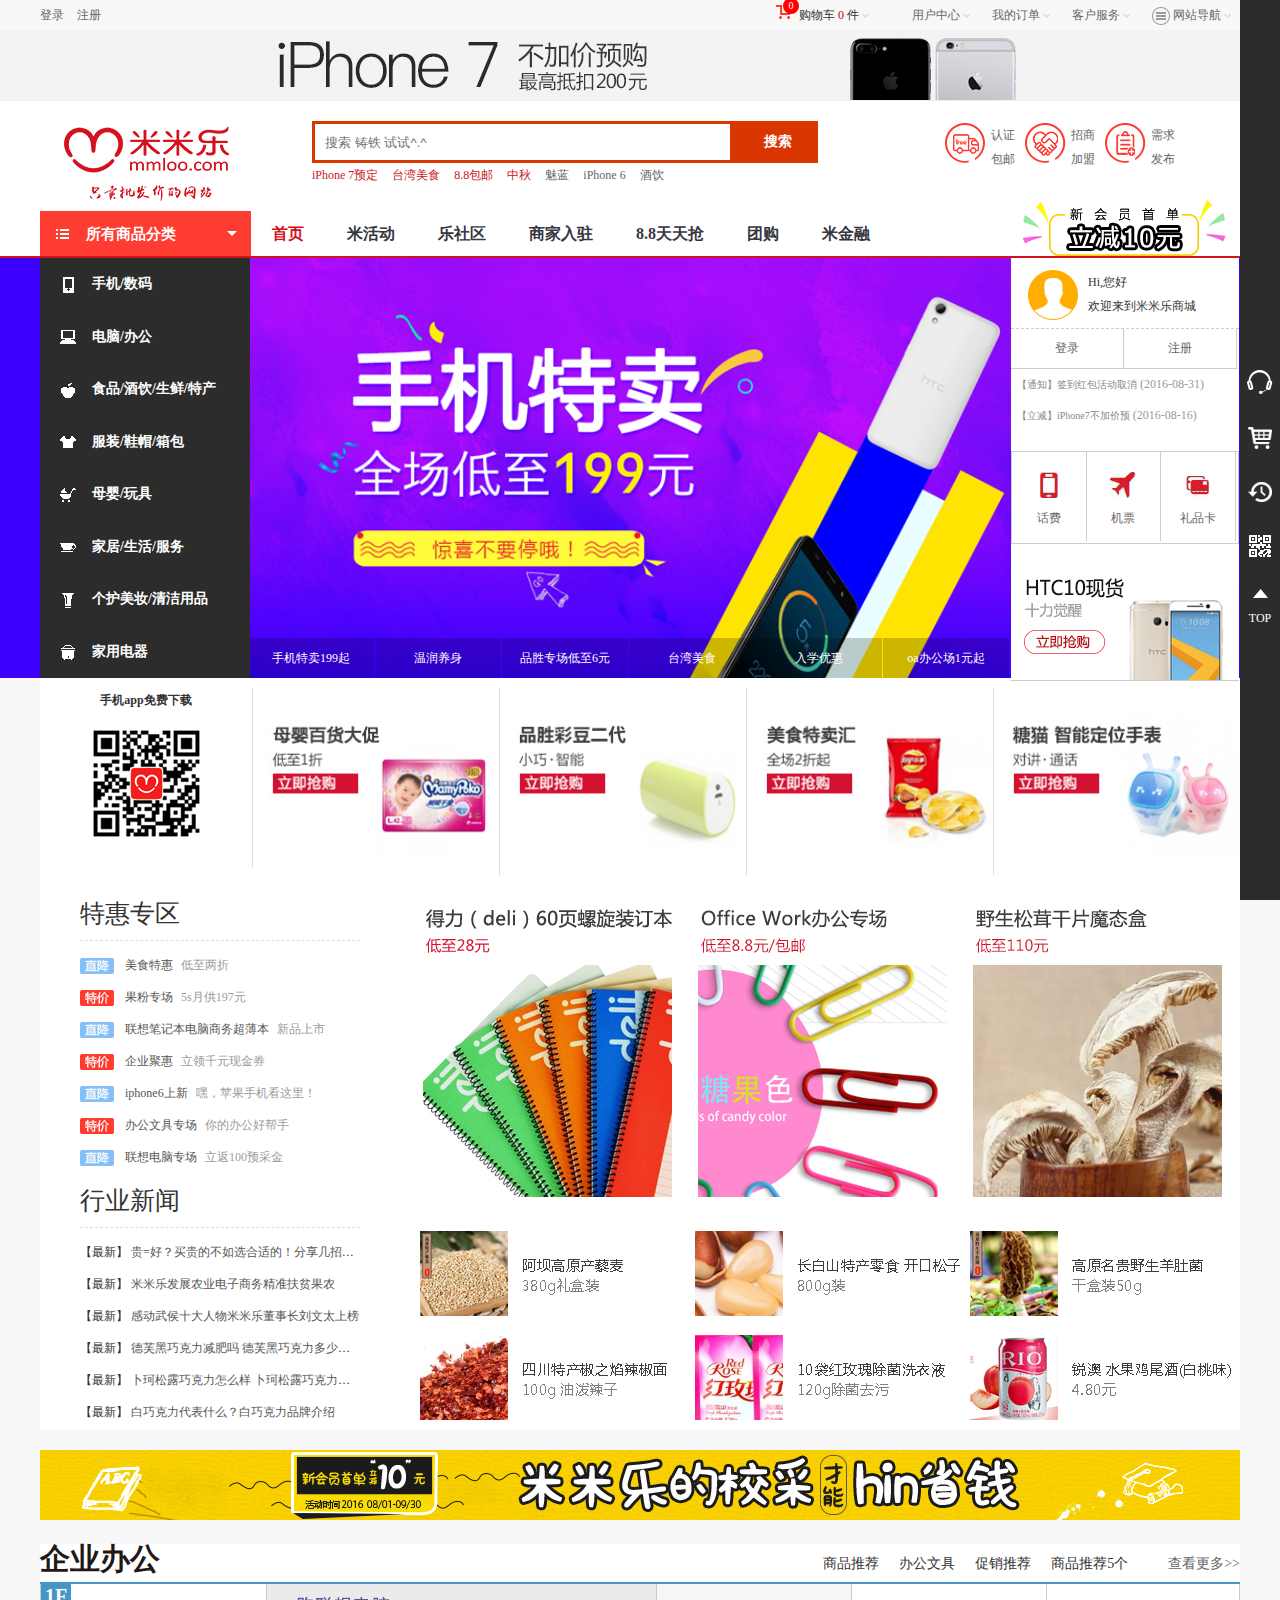
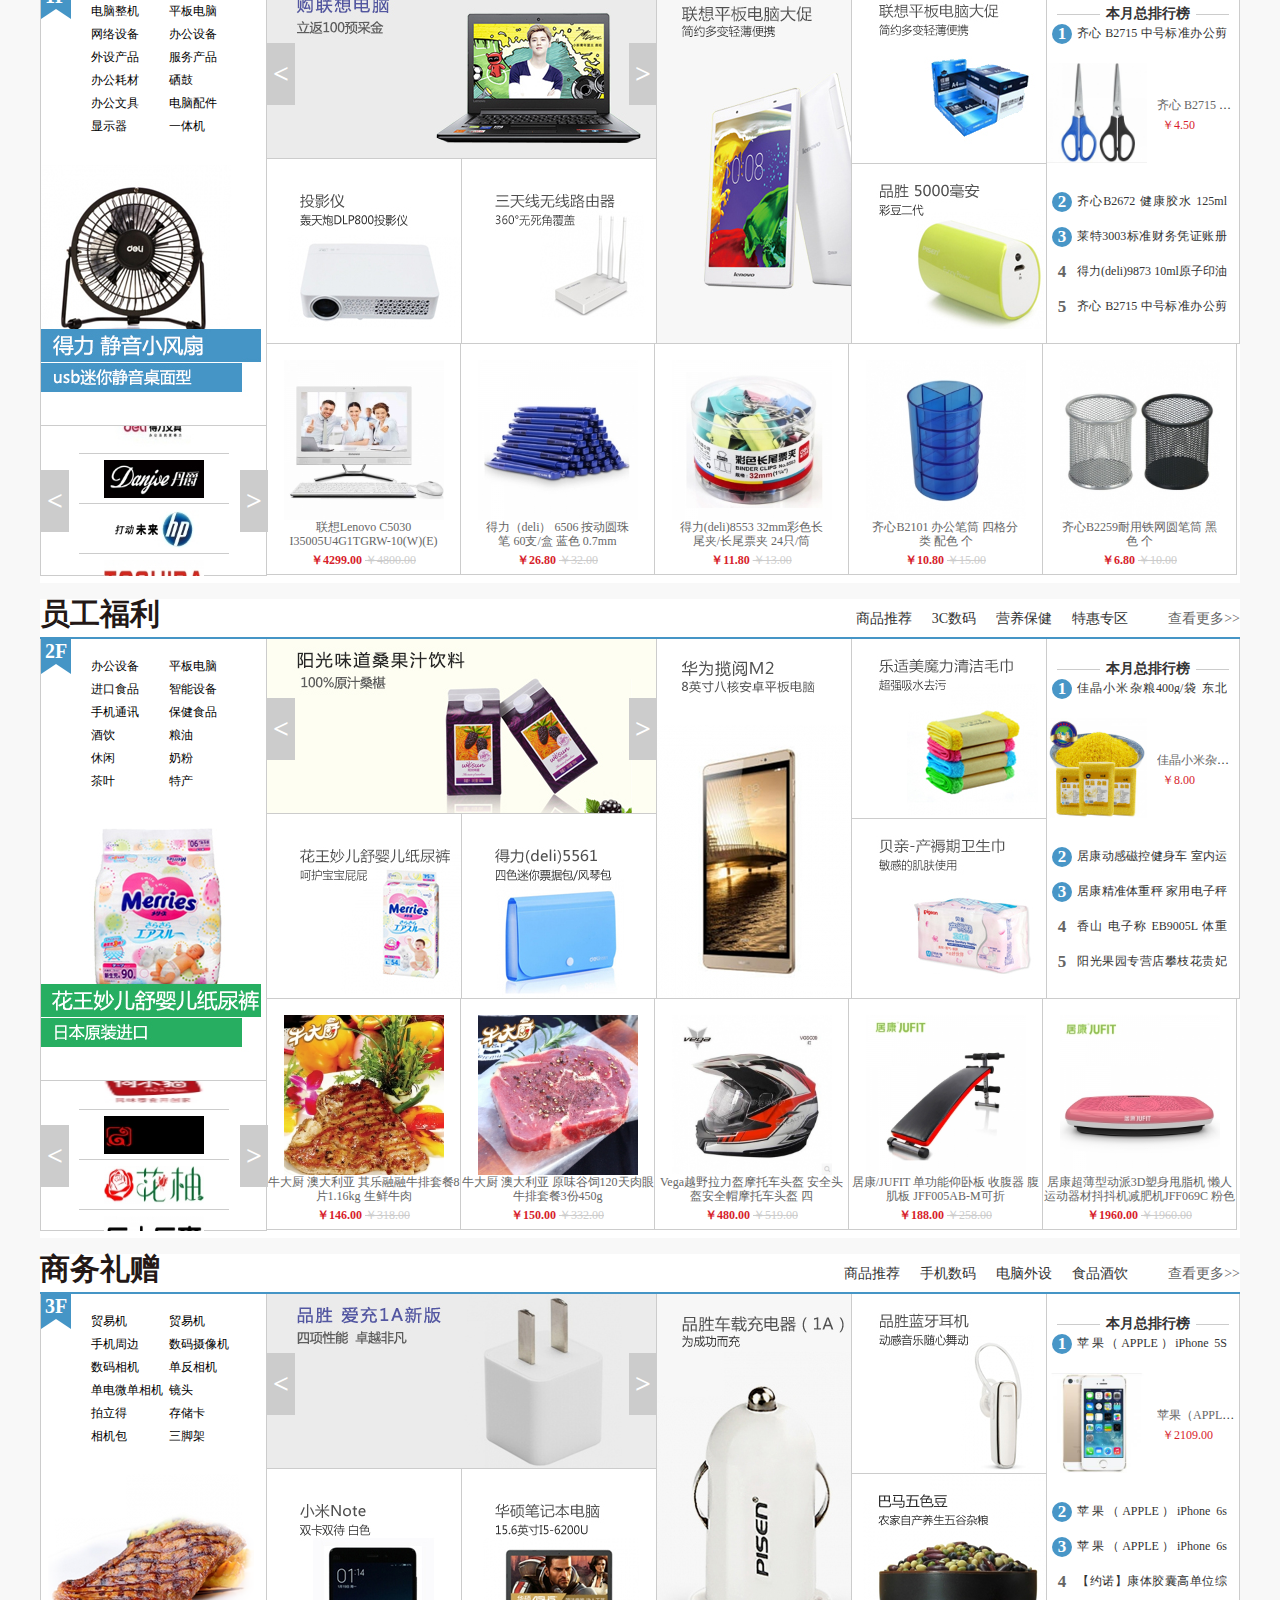
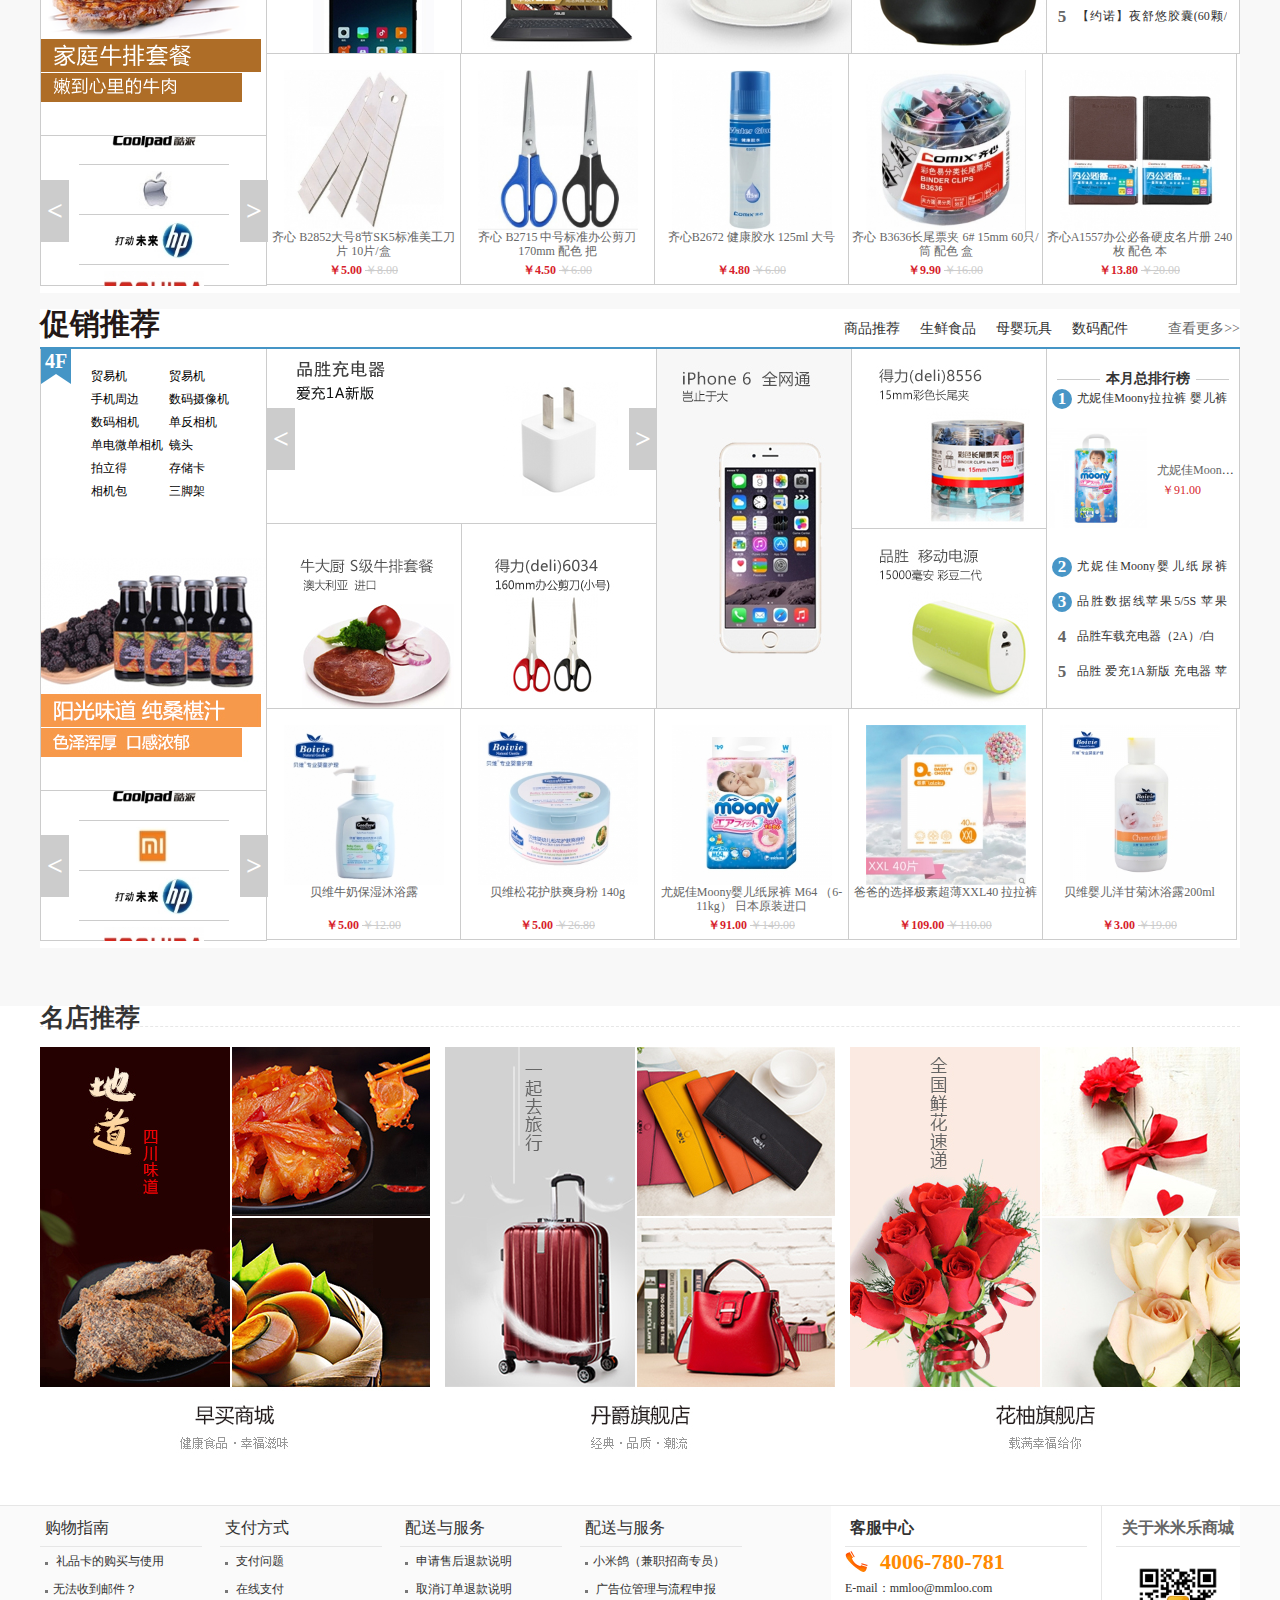
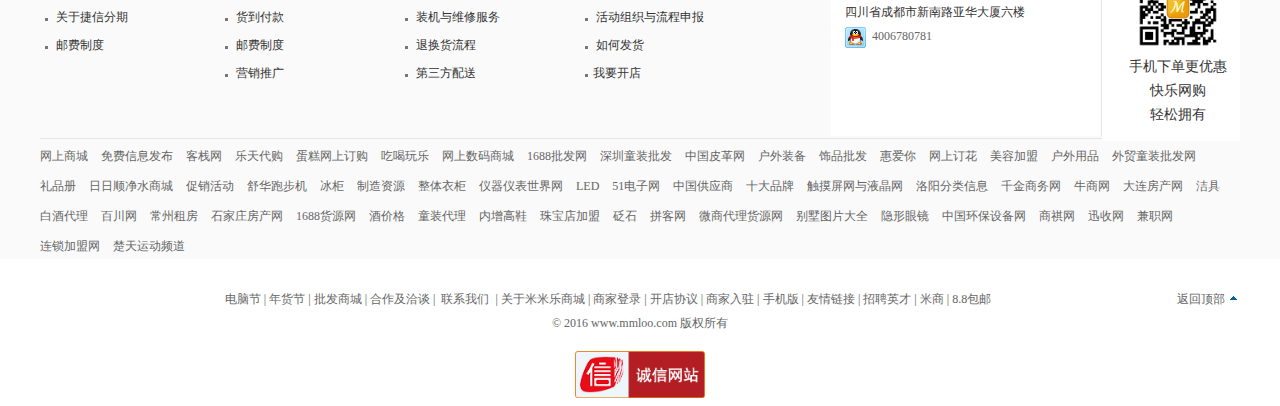
<file: index.html>
<!DOCTYPE html>
<html lang="en">
<head>
	<meta charset="UTF-8">
	<title>MMLOO【米米乐】企业采购批发平台，知名B2B电子商务平台网站！</title>
	<link rel="stylesheet" type="text/css" href="css/reset.css">
	<link rel="stylesheet" href="css/com.css">
	<link rel="stylesheet" type="text/css" href="css/style.css">
	<script src="js/jquery-1.11.3.js"></script>
	<script src="js/jquery.cookie.js"></script>
	<script src="js/index.js"></script>
</head>
<body>
<!-- 网页顶部 -->
  <!-- 顶部导航 -->
	<div id="topWrapper">
		<div class="top clear">
			<div class="top_l">
				<a href="html/login.html">登录</a>
				<a href="html/register.html">注册</a>
			</div>		
			<div class="top_r_menu">
				<div class="user_menu">
					<dl class="my-cart">
						<div class="addcart-num">0</div>
						<dt class="incar_text">
							<span class="ico"></span>购物车 <em class="sl">0</em> 件
							<i class="arrow"></i>
						</dt>
						<dd class="sc_cart" style="z-index:4; background:#fff;">
							<div class="subtitle">
								<h4>最新加入的商品</h4>
							</div>
							<div class="incart_box">
								<img src="images/loading.gif" alt="">
							</div>
							<div class="checkout">
								<span>共 <i>0</i> 种商品 共：￥<b class="pay"></b></span><br />
								<a href="html/gouwuche.html" class="btn_car">结算购物车的商品</a>
							</div>
						</dd>
					</dl>  	<!-- end my-cart -->			
				</div>  	<!-- end user_munu -->
				<div class="other_menu clear">
					<dl>
						<dt>
							<a href="#">用户中心</a>
							<i></i>
						</dt>
						<dd>
							<ul>
								<li><a href="#">商品收藏</a></li>
								<li><a href="#">店铺收藏</a></li>
								<li><a href="">收藏米米乐</a></li>
							</ul>
						</dd>
					</dl>		<!--end 用户中心 -->
					<dl>
						<dt>
							<a href="#">我的订单</a>
							<i></i>
						</dt>
						<dd>
							<ul>
								<li><a href="#">代付款订单</a></li>
								<li><a href="#">待确认收货</a></li>
								<li><a href="">待评价交易</a></li>
							</ul>
						</dd>
					</dl>		<!--end 我的订单 -->
					<dl>
						<dt>
							<a href="#">客户服务</a>
							<i></i>
						</dt>
						<dd>
							<ul>
								<li><a href="#">帮助中心</a></li>
								<li><a href="#">售后服务</a></li>
								<li><a href="">客服中心</a></li>
								<li><a href="#">在线客服</a></li>
								<li><a href="">QQ客服</a></li>
							</ul>
						</dd>
					</dl>		<!--end 客户服务 -->
					<dl style="width:100px;">
						<dt>
							<b class="incon_nav_top"></b>
							<a href="#">网站导航</a>
							<i></i>
						</dt>
						<dd>
							<ul>
								<li><a href="#">导航频道</a></li>
							</ul>
						</dd>
					</dl>		<!--end 网站导航 -->
				</div>		<!-- end other_menu -->			
			</div>	<!-- end top_r_menu -->
		</div>	<!-- end top -->
  <!-- 顶部广告 -->
		<div class="header_ad">
			<a href="#" tile=" " alt=" "></a>
		</div>		
	</div> <!--  end topWrapper -->
<!-- 网页头部 -->
	<div id="header">
		<div class="logo">
			<a href="#" title="米米乐" alt="米米乐">米米乐</a>
		</div>
		<div class="header_search">
			<form action="" class="clear">
				<input type="text" name="keyword" id="keyword" placeholder="搜索 铸铁 试试^.^">
				<input type="submit" value="搜索" class="input_submit">
			</form>
			<div class="keyword">
				<ul>
					<li><a style="color:#c81623;" href="#">iPhone 7预定</a></li>
					<li><a style="color:#c81623;" href="#">台湾美食</a></li>
					<li><a style="color:#c81623;" href="#">8.8包邮</a></li>
					<li><a style="color:#c81623;" href="#">中秋</a></li>
					<li><a href="#">魅蓝</a></li>
					<li><a href="#">iPhone 6</a></li>
					<li><a href="#">酒饮</a></li>				      
				</ul>
			</div>	<!-- end keyword -->
		</div>	<!-- end header_search -->
		<div class="header_user">
			<ul>
				<li><a class="postage" href="#"><i></i>认证包邮</a></li>
				<li><a class="jionIn" href="#"><i></i>招商加盟</a></li>
				<li><a class="need" href="#"><i></i>需求发布</a></li>
			</ul>
		</div>	<!-- end header_user -->
	</div>		<!-- end header -->
<!-- 侧边栏 -->
	<div id="sideBarWrapper">
		<div class="sideBar">
			<ul class="service">
				<li><span><img src="images/right_sevice.png" alt=""></span><a class="custome" href="#">联系客服</a></li>
				<li><span><a href="html/gouwuche.html"><img src="images/right_cart.png" alt=""></a></span></li>
				<li><span><img src="images/right_history.png" alt=""></span></li>
				<li><span><img src="images/right_erweima.png" alt=""></span>
				<div class="QR-Code"><img src="images/right_zhankai_erweima.png" alt=""></div></li>
			</ul>
			<div class="sideBar_gototop">
				<span><img src="images/right_top.png" alt=""><br/>TOP
				<a href="#header" class="gototop">返回顶部</a>
				</span>
				
			</div>
		</div>
	</div>
	<div id="navWrapper">
		<div class="nav">
			<div class="all-category">
				<div class="title">
					<h3>
						<a href="#"><em></em>所有商品分类</a>
						<i></i>
					</h3>	
				</div> <!-- end title -->
				<div class="category">
					<ul class="menu">
						<li><b class="icon1"></b><a href="html/shangpinxiangqing.html">手机/数码</a></li>
						<li><b class="icon2"></b><a href="#">电脑/办公</a></li>
						<li><b class="icon3"></b><a href="#">食品/酒饮/生鲜/特产</a></li>
						<li><b class="icon4"></b><a href="#">服装/鞋帽/箱包</a></li>
						<li><b class="icon5"></b><a href="#">母婴/玩具</a></li>
						<li><b class="icon6"></b><a href="#">家居/生活/服务</a></li>
						<li><b class="icon7"></b><a href="#">个护美妆/清洁用品</a></li>
						<li><b class="icon8"></b><a href="#">家用电器</a></li>
					</ul>	<!-- end menu -->
					<div class="cont">
						<div class="c1_title">
							<span></span>
							<h3><a href="html/shangpinxiangqing.html">手机数码</a></h3>
						</div>
						<dl class="clear">
							<dt>
							<a href="#">手机通讯</a>
							<span clas="gt">&gt;</span>
							</dt>
							<dd>
								<a href="#">iphone</a>
								<a href="#">三星</a>
								<a href="#">小米</a>
								<a href="#">魅族</a>
								<a href="#">华为</a>
								<a href="#">诺基亚</a>
								<a href="#">联想</a>
								<a href="#">HTC</a>
								<a href="#">中兴</a>
								<a href="#">索尼</a>
								<a href="#">乐视</a>
								<a href="#">其他</a>
								<a href="#">微软</a>
								<a href="#">儿童手表</a>
							</dd>
						</dl>
						<dl class="clear">
							<dt>
							<a href="#">手机配件</a>
							<span clas="gt">&gt;</span>
							</dt>
							<dd>
								<a href="#">贴膜</a>
								<a href="#">手机保护壳</a>
								<a href="#">电池</a>
								<a href="#">手机耳机</a>
								<a href="#">充电器/数据线</a>
								<a href="#">手机存储卡</a>
								<a href="#">移动电源</a>
								<a href="#">配件</a>
							</dd>
						</dl>
						<dl class="clear">
							<dt>
							<a href="#">摄影摄像</a>
							<span clas="gt">&gt;</span>
							</dt>
							<dd>
								<a href="#">单反相机</a>
							</dd>
						</dl>
						<dl class="clear">
							<dt>
							<a href="#">数码配件</a>
							<span clas="gt">&gt;</span>
							</dt>
							<dd>
								<a href="#"> 闪光灯</a>
							</dd>
						</dl>
						<dl class="clear">
							<dt>
							<a href="#">服务产品</a>
							<span clas="gt">&gt;</span>
							</dt>
							<dd>
								<a href="#">服务产品</a>
							</dd>
						</dl>
						<dl class="clear">
							<dt>
							<a href="#">智能设备</a>
							<span clas="gt">&gt;</span>
							</dt>
							<dd>
								<a href="#">健康监测</a>
								<a href="#"> 智能手表</a>
							</dd>
						</dl>
					</div> <!-- end cont1 -->
					<div class="cont">
						<div class="c1_title">
							<span></span>
							<h3><a href="#">电脑办公</a></h3>
						</div>
						<dl class="clear">
							<dt>
							<a href="#">电脑整机</a>
							<span clas="gt">&gt;</span>
							</dt>
							<dd>
								<a href="#">电脑配件</a>
								<a href="#">服务器/工作站</a>
								<a href="#">显示器</a>
								<a href="#">一体机</a>
								<a href="#">台式机</a>
								<a href="#">笔记本</a>			
							</dd>
						</dl>
						<dl class="clear">
							<dt>
							<a href="#">平板电脑</a>
							<span clas="gt">&gt;</span>
							</dt>
							<dd> 
								<a href="#">IPAD</a>
								<a href="#">surface </a>
								<a href="#">国产平板</a>
							</dd>
						</dl>
						<dl class="clear">
							<dt>						
							<a href="#">网络设备</a>
							<span clas="gt">&gt;</span>
							</dt>
							<dd>
								<a href="#">3G上网</a>
								<a href="#">路由器</a>
								<a href="#">移动支付</a>
							</dd>
						</dl>
				      
						<dl class="clear">
							<dt>
							<a href="#">办公设备</a>
							<span clas="gt">&gt;</span>
							</dt>
							<dd>
								<a href="#">刷卡机</a>
								<a href="#">打印机</a>
								<a href="#">多功能一体机</a>
								<a href="#">投影仪</a>
							</dd>
						</dl>
						<dl class="clear">
							<dt>
							<a href="#">外设产品</a>
							<span clas="gt">&gt;</span>
							</dt>
							<dd>
								<a href="#">移动硬盘</a>
								<a href="#">U盘</a>
								<a href="#">电脑包</a>
							</dd>
						</dl>
						<dl class="clear">
							<dt>
							<a href="#">服务产品</a>
							<span clas="gt">&gt;</span>
							</dt>
							<dd>
								<a href="#">上门服务</a>
								<a href="#">远程服务</a>
								<a href="#">电脑软件</a>
							</dd>
						<dl class="clear">
							<dt>
							<a href="#">办公耗材</a>
							<span clas="gt">&gt;</span>
							</dt>
							<dd>
								<a href="#">硒鼓</a>
								<a href="#">办公文具</a>
							</dd>
						</dl>
						</dl>
					</div>	<!-- end cont2 -->
					<div class="cont" style="top:43px;">
						<div class="c1_title">
							<span></span>
							<h3><a href="#">食品酒饮</a></h3>
						</div>
						<dl class="clear">
							<dt>
							<a href="#">进口食品</a>
							<span clas="gt">&gt;</span>
							</dt>
							<dd>
								<a href="#">进口酒</a>
								<a href="#">进口乳制品</a>
								<a href="#">进口粮油</a>
								<a href="#">进口调料一体机</a>
								<a href="#">进口冲调</a>		
							</dd>
						</dl>
						<dl class="clear">
							<dt>
							<a href="#">酒饮</a>
							<span clas="gt">&gt;</span>
							</dt>
							<dd> 
								<a href="#">白酒</a>
								<a href="#">红酒</a>
								<a href="#">矿泉水</a>
								<a href="#">功能饮料</a>
								<a href="#">果酒</a>
							</dd>
						</dl>
						<dl class="clear">
							<dt>						
							<a href="#">粮油</a>
							<span clas="gt">&gt;</span>
							</dt>
							<dd>
								<a href="#">米面粗粮</a>
								<a href="#">罐头榨菜</a>
								<a href="#">调味</a>
								<a href="#">油</a>
								<a href="#">有机绿色</a>
								<a href="#">方便食品</a>
							</dd>
						</dl>
						<dl class="clear">
							<dt>
							<a href="#">休闲</a>
							<span clas="gt">&gt;</span>
							</dt>
							<dd>
								<a href="#">膨化</a>
								<a href="#">冲调</a>
								<a href="#">糖果</a>
								<a href="#">坚果</a>
								<a href="#">蜜饯</a>
								<a href="#">肉脯</a>
								<a href="#">零食</a>
							</dd>
						</dl>
						<dl class="clear">
							<dt>
							<a href="#">茶叶</a>
							<span clas="gt">&gt;</span>
							</dt>
							<dd>
								<a href="#">绿茶</a>
								<a href="#">花草茶</a>
								<a href="#">花果茶</a>
								<a href="#">铁观音</a>
								<a href="#">乌龙</a>
								<a href="#">普洱 </a>
								<a href="#">其他茶</a>
								<a href="#">红茶</a>
							</dd>
						</dl>
						<dl class="clear">
							<dt>
							<a href="#">特产</a>
							<span clas="gt">&gt;</span>
							</dt>
							<dd>
								<a href="#">熟食特产</a>
								<a href="#">干货特产</a>
								<a href="#">腌腊特产</a>
							</dd>
						</dl>		
						<dl class="clear">
							<dt>
							<a href="#">保健食品</a>
							<span clas="gt">&gt;</span>
							</dt>
							<dd>
								<a href="#">保健品</a>
							</dd>
						</dl>
					</div>	<!-- end cont3 -->
					<div class="cont" style="top:43px;">
						<div class="c1_title">
							<span></span>
							<h3><a href="#">服装鞋帽</a></h3>
						</div>
						<dl class="clear">
							<dt>
							<a href="#">眼镜</a>
							<span clas="gt">&gt;</span>
							</dt>
							<dd>
								<a href="#">太阳镜</a>
								<a href="#">反辐射眼镜</a>	
							</dd>
						</dl>
						<dl class="clear">
							<dt>
							<a href="#">箱包</a>
							<span clas="gt">&gt;</span>
							</dt>
							<dd> 
								<a href="#">女包</a>
								<a href="#">男包</a>
								<a href="#">行李箱</a>
								<a href="#">背包</a>
							</dd>
						</dl>
						<dl class="clear">
							<dt>						
							<a href="#">童装</a>
							<span clas="gt">&gt;</span>
							</dt>
							<dd>
								<a href="#">儿童上装</a>
							</dd>
						</dl>
						<dl class="clear">
							<dt>
							<a href="#">男鞋</a>
							<span clas="gt">&gt;</span>
							</dt>
							<dd>
								<a href="#">男士单鞋</a>
							</dd>
						</dl>
						<dl class="clear">
							<dt>
							<a href="#">女鞋</a>
							<span clas="gt">&gt;</span>
							</dt>
							<dd>
								<a href="#">女士休闲鞋</a>
								<a href="#">女士靴子</a>
								<a href="#">女士单鞋</a>
							</dd>
						</dl>
						<dl class="clear">
							<dt>
							<a href="#">女装</a>
							<span clas="gt">&gt;</span>
							</dt>
							<dd>
								<a href="#">女士上衣</a>
								<a href="#">女士外衣</a>
								<a href="#">女士套装</a>
								<a href="#">女袜</a>
								<a href="#">女士裙装</a>
							</dd>
						</dl>		
						<dl class="clear">
							<dt>
							<a href="#">男装</a>
							<span clas="gt">&gt;</span>
							</dt>
							<dd>
								<a href="#">男袜</a>
								<a href="#">男士上衣</a>
								<a href="#">男士裤装</a>
							</dd>
						</dl>
					</div> <!-- end cont4 -->
					<div class="cont" style="top:262px;">
						<div class="c1_title">
							<span></span>
							<h3><a href="#">母婴玩具</a></h3>
						</div>
						<dl class="clear">
							<dt>
							<a href="#">奶粉</a>
							<span clas="gt">&gt;</span>
							</dt>
							<dd>
								<a href="#">婴儿奶粉</a>
							</dd>
						</dl>
						<dl class="clear">
							<dt>
							<a href="#">尿裤湿巾</a>
							<span clas="gt">&gt;</span>
							</dt>
							<dd> 
								<a href="#">婴儿尿裤</a>
								<a href="#">成人尿裤 </a>
								<a href="#">湿巾</a>
							</dd>
						</dl>
						<dl class="clear">
							<dt>						
							<a href="#">洗护用品</a>
							<span clas="gt">&gt;</span>
							</dt>
							<dd>
								<a href="#">宝宝护肤</a>
								<a href="#">宝宝洗浴</a>
								<a href="#">洗衣液</a>
								<a href="#">肥皂</a>
								<a href="#">日常护理</a>
							</dd>
						</dl>
						<dl class="clear">
							<dt>
							<a href="#">喂养用品</a>
							<span clas="gt">&gt;</span>
							</dt>
							<dd>
								<a href="#">奶瓶奶嘴</a>
								<a href="#">吸奶器</a>
								<a href="#">牙胶安抚</a>
								<a href="#">暖奶消毒</a>
								<a href="#">水壶水杯</a>
							</dd>
						</dl>
						<dl class="clear">
							<dt>
							<a href="#">玩具乐器</a>
							<span clas="gt">&gt;</span>
							</dt>
							<dd>
								<a href="#">芭比娃娃类玩具</a>
								<a href="#">DIY玩具</a>
							</dd>
						</dl>
						<dl class="clear">
							<dt>
							<a href="#">寝具服饰</a>
							<span clas="gt">&gt;</span>
							</dt>
							<dd>
								<a href="#">婴儿鞋帽袜</a>
								<a href="#">家居床品</a>
						</dl>		
						<dl class="clear">
							<dt>
							<a href="#">妈妈专区</a>
							<span clas="gt">&gt;</span>
							</dt>
							<dd>
								<a href="#">妈咪包 </a>
								<a href="#">背婴带</a>
								<a href="#">待产新生</a>
								<a href="#">防辐射服</a>
							</dd>
						</dl>
					</div>	<!-- end cont5 -->
					<div class="cont" style="top:136px;">
						<div class="c1_title">
							<span></span>
							<h3><a href="#">家居生活</a></h3>
						</div>
						<dl class="clear">
							<dt>
							<a href="#">生活服务</a>
							<span clas="gt">&gt;</span>
							</dt>
							<dd>
								<a href="#">餐饮</a>
								<a href="#">婚纱摄影</a>
								<a href="#">儿童摄影</a>
								<a href="#">驾校</a>
								<a href="#">鲜花</a>
								<a href="#">家政</a>
								<a href="#">空气净化</a>
								<a href="#">写真</a>
							</dd>
						</dl>
						<dl class="clear">
							<dt>
							<a href="#">家纺</a>
							<span clas="gt">&gt;</span>
							</dt>
							<dd> 
								<a href="#">被子</a>
							</dd>
						</dl>
						<dl class="clear">
							<dt>						
							<a href="#">家居</a>
							<span clas="gt">&gt;</span>
							</dt>
							<dd>
								<a href="#">卧室家具</a>
								<a href="#">客厅家具</a>
								<a href="#">书房家具</a>
								<a href="#">商用办公</a>
								<a href="#">储物家具</a>
								<a href="#">餐厅家具</a>
							</dd>
						</dl>
						<dl class="clear">
							<dt>
							<a href="#">灯具</a>
							<span clas="gt">&gt;</span>
							</dt>
							<dd>
								<a href="#">台灯</a>
								<a href="#">LED灯</a>
						</dl>
						<dl class="clear">
							<dt>
							<a href="#">家装建材</a>
							<span clas="gt">&gt;</span>
							</dt>
							<dd>
								<a href="#"> 灯饰照明</a>
								<a href="#">五金家电</a>
								<a href="#">墙地面材料</a>
							</dd>
						</dl>
					</div>	<!-- end cont6 -->
					<div class="cont" style="top:180px;">
						<div class="c1_title">
							<span></span>
							<h3><a href="#">个护美妆</a></h3>
						</div>
						<dl class="clear">
							<dt>
							<a href="#">魅力彩妆</a>
							<span clas="gt">&gt;</span>
							</dt>
							<dd>
								<a href="#">底妆</a>
								<a href="#">眼部</a>
								<a href="#">唇部</a>
							</dd>
						</dl>
						<dl class="clear">
							<dt>
							<a href="#">洗发护发</a>
							<span clas="gt">&gt;</span>
							</dt>
							<dd> 
								<a href="#">洗发</a>
								<a href="#">护发</a>
								<a href="#">染发</a>
								<a href="#">造型</a>
								<a href="#">套装</a>
							</dd>
						</dl>
						<dl class="clear">
							<dt>						
							<a href="#">香水SPA</a>
							<span clas="gt">&gt;</span>
							</dt>
							<dd>
								<a href="#">香薰精油</a>
								<a href="#">身体护肤</a>
								<a href="#">沐浴 </a>
								<a href="#">润肤 </a>
								<a href="#">手足</a>
							</dd>
						</dl>
						<dl class="clear">
							<dt>
							<a href="#">灯具</a>
							<span clas="gt">&gt;</span>
							</dt>
							<dd>
								<a href="#">台灯</a>
								<a href="#">LED灯</a>
						</dl>
						<dl class="clear">
							<dt>
							<a href="#">口腔护理</a>
							<span clas="gt">&gt;</span>
							</dt>
							<dd>
								<a href="#"> 牙膏/牙粉</a>
								<a href="#">牙刷/牙线</a>
							</dd>
						</dl>
						<dl class="clear">
							<dt>
							<a href="#">女性护理</a>
							<span clas="gt">&gt;</span>
							</dt>
							<dd>
								<a href="#">卫生巾</a>
								<a href="#">私密护理线</a>
							</dd>
						</dl>
						<dl class="clear">
							<dt>
							<a href="#">面部护肤</a>
							<span clas="gt">&gt;</span>
							</dt>
							<dd>
								<a href="#">清洁</a>
								<a href="#">护肤</a>
								<a href="#">面膜</a>
							</dd>
						</dl><
					</div>	<!-- end cont7-->
					<div class="cont" style="top:226px;">
						<div class="c1_title">
							<span></span>
							<h3><a href="#">家用电器</a></h3>
						</div>
						<dl class="clear">
							<dt>
							<a href="#">大家电</a>
							<span clas="gt">&gt;</span>
							</dt>
							<dd>
								<a href="#">冰箱</a>
								<a href="#">洗衣机</a>
							</dd>
						</dl>
						<dl class="clear">
							<dt>
							<a href="#">生活电器</a>
							<span clas="gt">&gt;</span>
							</dt>
							<dd> 
								<a href="#">挂烫机/熨斗</a>
								<a href="#">吸尘器</a>
								<a href="#">加湿器</a>
								<a href="#">净水设备</a>
								<a href="#">剃须刀</a>
								<a href="#">口腔护理</a>
								<a href="#">电吹风</a>
								<a href="#">健康秤 </a>
								<a href="#">其他生活电器</a>
								<a href="#">灯具</a>
							</dd>
						</dl>
						<dl class="clear">
							<dt>						
							<a href="#">香水SPA</a>
							<span clas="gt">&gt;</span>
							</dt>
							<dd>
								<a href="#">厨房电器</a>
								<a href="#">电压力锅</a>
								<a href="#">电饭煲</a>
								<a href="#">电水壶</a>
								<a href="#">料理/榨汁机</a>
								<a href="#">酸奶机</a>
								<a href="#">电炖锅</a>
								<a href="#">他厨房电器</a>
							</dd>
						</dl>
						<dl class="clear">
							<dt>
							<a href="#">小家电</a>
							<span clas="gt">&gt;</span>
							</dt>
							<dd>
								<a href="#"> 电吹风</a>
						</dl>
					</div>	<!-- end cont8-->
				</div>	<!-- end category -->
			</div>	<!-- end all-category -->
			<ul class="nav_menu">
				<li><a href="#" class="current">首页</a></li>
				<li><a href="#">米活动</a></li>
				<li><a href="#">乐社区</a></li>
				<li><a href="#">商家入驻</a></li>
				<li><a href="html/shangpingliebiao_8.8baoyou.html">8.8天天抢</a></li>
				<li><a href="#">团购</a></li>
				<li><a href="#">米金融</a></li>
			</ul>	<!-- end nav_menu -->
		</div>	<!-- end nav -->
	</div>	<!-- end navWrapper -->
<!-- 轮播图 -->
  <!-- 首页轮播 -->
	<div id="bannerWrapper">
		<div class="banner">
			<ul class="banner_img">
				<li style="background:rgb(60, 1, 253); display:block;"><a href="#"><img src="images/web-101-101-1.png" alt=""></a></li>
				<li style="background:rgb(126, 202, 247);"><a href="#"><img src="images/web-101-101-2.jpg" alt=""></a></li>
				<li style="background:rgb(56, 133, 255);"><a href="#"><img src="images/web-101-101-3.jpg" alt=""></a></li>
				<li style="background:rgb(39, 40, 42);"><a href="#"><img src="images/web-101-101-4.jpg" alt=""></a></li>
				<li style="background:rgb(251, 210, 1);"><a href="#"><img src="images/web-101-101-5.jpg" alt=""></a></li>
				<li style="background:rgb(67, 168, 173);"><a href="#"><img src="images/web-101-101-6.jpg" aimages/lt=""></a></li>
			</ul>
			<div class="pre"><</div>
			<div class="next">></div>
			<div class="ad_title">
				<a href="#" title="手机特卖199起">手机特卖199起</a>
				<a href="#" title="温润养身">温润养身</a>
				<a href="#" title="品胜专场低至6元">品胜专场低至6元</a>
				<a href="#" title="台湾美食">台湾美食</a>
				<a href="#" title="入学优惠">入学优惠</a>
				<a href="#" title="oa办公场1元起">oa办公场1元起</a>
			</div>
		</div>  
		<div class="bn_right">
			<!-- 广告位 -->
			<div class="ad"><a href="#"><img src="images/ad1.png" alt=""></a></div>
			<!-- 会员登录信息 -->
			<div class="wellcome">
				<dl class="clear">
					<dt><img src="images/person.png" alt=""></dt>
					<dd>Hi,您好</dd><br />
					<dd>欢迎来到米米乐商城</dd>
				</dl>
			</div>		<!-- end wellcome -->
			<div class="denglu clear">
				<a href="html/login.html">登录</a>
				<a href="html/register.html">注册</a>
			</div>
			<ul class="small_news">
				<li><a href="#">【通知】签到红包活动取消 </a><span> (2016-08-31)</span></li>
				<li><a href="#">【立减】iPhone7不加价预 </a><span> (2016-08-16)</span></li>
			</ul>
			<div class="privilege">
				<dl>
					<dt><a href="#"><img src="images/prv1.jpg"></a></dt>
					<dd><a href="#">话费</a></dd>
				</dl>
				<dl>
					<dt><a href="#"><img src="images/prv2.jpg"></a></dt>
					<dd><a href="#">机票</a></dd>
				</dl>			
				<dl>
					<dt><a href="#"><img src="images/prv3.jpg"></a></dt>
					<dd><a href="#">礼品卡</a></dd>
				</dl>
			</div>	<!-- end privilege -->
			<div class="ad_bottom">
				<a href="#"><img src="images/htc.jpg" alt=""></a>
			</div>
		</div>   <!-- end bn_right -->
	</div>		<!-- end bannerWrapper -->

<!-- 网页主体 -->
	<div id="mainWrapper">
  <!-- 轮播图下广告 -->
		<div class="ad_picture clear">
			<div class="app">
				<h2>手机app免费下载</h2>
				<img src="images/banner-bottom.png" alt="">
			</div>
			<ul class="ad_pic clear">
				<li><a href="#"><img src="images/web-122-122-2-1.jpg" alt=""></a></li>
				<li><a href="#"><img src="images/web-122-122-2-2.jpg" alt=""></a></li>
				<li><a href="#"><img src="images/web-122-122-2-4.jpg" alt=""></a></li>
				<li style="border-right:none;"><a href="#"><img src="images/web-122-122-2-3.jpg" alt=""></a></li>
			</ul>
		</div>  <!-- end ad_picture -->
  <!-- 新活动楼层 -->
		<div class="newFloor clear">
			<div class="n_left">
				<!-- 特惠专区 -->
				<div class="left_t">
					<h2>特惠专区</h2>
					<ul>
						<li><span class="cut"></span><a href="#"><strong>美食特惠</strong> 低至两折</a></li>
						<li><span class="special"></span><a href="#"><strong>果粉专场</strong> 5s月供197元</a></li>
						<li><span class="cut"></span><a href="#"><strong>联想笔记本电脑商务超薄本</strong> 新品上市</a></li>
						<li><span class="special"></span><a href="#"><strong>企业聚惠</strong> 立领千元现金券</a></li>
						<li><span class="cut"></span><a href="#"><strong>iphone6上新 </strong> 嘿，苹果手机看这里！</a></li>
						<li><span class="special"></span><a href="#"><strong>办公文具专场</strong> 你的办公好帮手</a></li>
						<li><span class="cut"></span><a href="#"><strong>联想电脑专场</strong> 立返100预采金</a></li>
					</ul>
				</div>	<!-- end left_t -->
				<!-- 行业新闻 -->
				<div class="left_b">
					<h2>行业新闻</h2>
					<ul>
						<li><span>【最新】</span><a href="#" title="贵=好？买贵的不如选合适的！分享几招吸尘器选购技巧">贵=好？买贵的不如选合适的！分享几招吸尘器选购技巧</a></li>
						<li><span>【最新】</span><a href="#" title="米米乐发展农业电子商务精准扶贫果农">米米乐发展农业电子商务精准扶贫果农</a></li>
						<li><span>【最新】</span><a href="#" title="感动武侯十大人物米米乐董事长刘文太上榜">感动武侯十大人物米米乐董事长刘文太上榜</a></li>
						<li><span>【最新】</span><a href="#" title="德芙黑巧克力减肥吗 德芙黑巧克力多少钱/价格">德芙黑巧克力减肥吗 德芙黑巧克力多少钱/价格</a></li>
						<li><span>【最新】</span><a href="#" title="卜珂松露巧克力怎么样 卜珂松露巧克力价格">卜珂松露巧克力怎么样 卜珂松露巧克力价格</a></li>
						<li><span>【最新】</span><a href="#" title="白巧克力代表什么？白巧克力品牌介绍">白巧克力代表什么？白巧克力品牌介绍 </a></li>
					</ul>
				</div>  <!-- end left_b -->
			</div>		<!-- end n_left -->
			<!-- 特惠区右侧图片广告 -->
			<div class="n_right">
				<div class="right_t clear">
					<ul class="clear">
						<li><a href="#"><img src="images/web-605-219-0-1.jpg" alt="" title="梨子"></a></li>
						<li><a href="#"><img src="images/web-605-219-0-2.jpg" alt="" title="安易客"></a></li>
						<li><a href="#"><img src="images/web-605-219-0-3.jpg" alt="" title="松茸"></a></li>
					</ul>
				</div>  <!--  end right_t -->
				<div class="right_b">
					<ul>
						<li><a href="#" title="麦"><img src="images/web-605-219-1-1.jpg" alt=""></a></li>
						<li><a href="#" title="松子"><img src="images/web-605-219-1-2.jpg" alt=""></a></li>
						<li><a href="#" title="羊肚菌"><img src="images/web-605-219-1-3.jpg" alt=""></a></li>
						<li><a href="#" title="牛大厨"><img src="images/web-605-219-1-4.jpg" alt=""></a></li>
						<li><a href="#" title=""><img src="images/web-605-219-1-5.jpg" alt=""></a></li>
						<li><a href="#" title="pic_name6"><img src="images/web-605-219-1-6.jpg" alt=""></a></li>
					</ul>
				</div>
			</div>
		</div>		<!-- end newFloor -->
  <!-- 长条广告 -->
  	<div class="bigad"><a href="#"><img src="images/adbig.jpg" alt=""></a></div>
  <!-- 楼层模块 -->
  <!-- 一楼  企业办公 -->

  <div class="Floorwrapper">
	  <div class="Floor clear"> 	<!-- 一楼外包 -->
			<div class="onefloor clear">
			<div class="floor_nav clear">
				<h2>企业办公</h2>
				<a class="more" href="#" title=" 查看更多>>"> 查看更多>></a>
				<ul class="floor_menu clear">
					<li>商品推荐</li>
					<li>办公文具</li>
					<li>促销推荐</li>
					<li>商品推荐5个</li>
				</ul>
			</div>   	<!-- end floor_nav -->
			<div class="leftside">
			  <div class=""></div>
				<div class="floortop">
					<div class="floorlogo">
						1F
						<div class="m"></div>
					</div>
					<ul class="l_m">
					  	<li><a href="#">电脑整机</a></li>
					  	<li><a href="#">平板电脑</a></li>
					  	<li><a href="#">网络设备</a></li>
					  	<li><a href="#">办公设备</a></li>
					  	<li><a href="#">外设产品</a></li>
					  	<li><a href="#">服务产品</a></li>
					  	<li><a href="#">办公耗材</a></li>
					  	<li><a href="#">硒鼓</a></li>
					  	<li><a href="#">办公文具 </a></li>
					  	<li><a href="#">电脑配件</a></li>
					  	<li><a href="#">显示器 </a></li>
					  	<li><a href="#">一体机</a></li>
					</ul> 
					  <a class="img" href="#"><img src="images/web-601-196.jpg" alt=""></a> 
				</div> 	<!-- end fisrt_l_top -->
				<div class="recommend">		<!-- 上下轮播 -->
					<ul>
						<li><a href="#"><img src="images/lunbo1.png" alt=""></a></li>
						<li><a href="#"><img src="images/lunbo2.jpg" alt=""></a></li>
						<li><a href="#"><img src="images/lunbo3.jpg" alt=""></a></li>
						<li><a href="#"><img src="images/lunbo4.jpg" alt=""></a></li>
						<li><a href="#"><img src="images/lunbo5.gif" alt=""></a></li>
						<li><a href="#"><img src="images/lunbo6.png" alt=""></a></li>
					</ul>
					<span class="recommend_pre"><</span>
					<span class="recommend_next">></span>
				</div>  <!-- end recommend -->
			</div>		<!-- end leftside -->
			<div class="floor_center">
				<!-- 商品推荐 -->
				<div class="goods">
					<ul class="goods_t clear">
					<!-- 小轮播图 -->
						<li class="goods_group1">
							<div class="show">
								<div class="show_c clear">
									<a href="#"><img src="images/web-601-197-1-1.jpg" alt=""></a>
									<a href="#"><img src="images/web-601-197-1-2.jpg" alt=""></a>
									<a href="#"><img src="images/web-601-197-1-3.jpg" alt=""></a>
									<a href="#"><img src="images/web-601-197-1-4.jpg" alt=""></a>
								</div>
							</div>		<!-- end show -->
							<span class="goods_pre"><</span>
							<span class="goods_next">></span>
							<div class="group1_b clear">
								<a href="#"><img src="images/web-601-197-1-5.jpg" alt=""></a>
								<a href="#"><img src="images/web-601-197-1-6.jpg" alt=""></a>
							</div>
							
						</li>		<!-- end goods_group1 -->
						<li class="goods_group2">
							<a href="#"><img src="images/web-601-197-1-7.jpg" alt=""></a>
						</li> 
						<li class="goods_group3">
							<a href="#"><img src="images/web-601-197-1-8.jpg" alt=""></a>
							<a href="#"><img src="images/web-601-197-1-9.jpg" alt=""></a>
						</li>
						<li class="goods_group4">
							<div class="group4_title">
								<h3>本月总排行榜</h3>
							</div>
							<ul class="clear">

							</ul>
						</li>  <!-- end goods_group4 -->
					</ul>		<!-- end goods_t -->
					<ul class="goods_b clear">
				<!-- 	<li>
							<dl>
								<dt><a href="#"><img src="images/img1.jpg" alt=""></a></dt>
								<dd><a href="#">联想Lenovo C5030<br/> I35005U4G1TGRW-10(W)(E)</a></dd>
								<strong>￥4299.00</strong>  <span>￥4800.00</span>
							</dl>
						</li> -->
						
					</ul>
				</div>		<!-- end goods -->
				<div></div> 	<!-- 空div -->
				<div class="goods3">
					<ul class="clear">

					</ul>
				</div>  	<!-- end goods3 -->
				<div class="goods4">
					<ul class="clear">

					</ul>
				</div>  	<!-- end goods3 -->
			</div>		<!-- end floor_center -->
	    </div>    <!-- end  onefloor -->
  	  </div>		<!-- end Floor -->
	  

	  <!-- 二楼  员工福利 -->

	<div class="Floor clear"> 	<!-- 二楼外包 -->
		<div class="twofloor clear">
			<div class="floor_nav clear">
				<h2>员工福利</h2>
				<a class="more" href="#" title=" 查看更多>>"> 查看更多>></a>
				<ul class="floor_menu clear">
					<li>商品推荐</li>
					<li>3C数码</li>
					<li>营养保健</li>
					<li>特惠专区</li>
				</ul>
			</div>   	<!-- end floor_nav -->
			<div class="leftside">
			  <div class=""></div>
				<div class="floortop">
					<div class="floorlogo">
						2F
						<div class="m"></div>
					</div>
					<ul class="l_m">
					  	<li><a href="#">办公设备</a></li>
					  	<li><a href="#">平板电脑</a></li>
					  	<li><a href="#">进口食品</a></li>
					  	<li><a href="#">智能设备</a></li>
					  	<li><a href="#">手机通讯</a></li>
					  	<li><a href="#">保健食品</a></li>
					  	<li><a href="#">酒饮</a></li>
					  	<li><a href="#">粮油</a></li>
					  	<li><a href="#">休闲</a></li>
					  	<li><a href="#">奶粉</a></li>
					  	<li><a href="#">茶叶</a></li>
					  	<li><a href="#">特产</a></li>
					</ul> 
					  <a class="img" href="#"><img src="images/web-602-203.jpg" alt=""></a> 
				</div> 	<!-- end fisrt_l_top -->
				<div class="recommend">		<!-- 上下轮播 -->
					<ul>
						<li><a href="#"><img src="images/05186416708680813_small.jpg" alt=""></a></li>
						<li><a href="#"><img src="images/05157909625514376_small.png" alt=""></a></li>
						<li><a href="#"><img src="images/05168011959919390_small.jpg" alt=""></a></li>
						<li><a href="#"><img src="images/05162148443748073_small.jpg" alt=""></a></li>
						<li><a href="#"><img src="images/05146406319697625_small.jpg" alt=""></a></li>
						<li><a href="#"><img src="images/05182810371850927_small.jpg" alt=""></a></li>
					</ul>
					<span class="recommend_pre"><</span>
					<span class="recommend_next">></span>
				</div>  <!-- end recommend -->
			</div>		<!-- end leftside -->
			<div class="floor_center">
				
				<div class="goods">
					<ul class="goods_t clear">
					<!-- 小轮播图 -->
						<li class="goods_group1">
							<div class="show">
								<div class="show_c clear">
									<a href="#"><img src="images/web-602-204-1-3.jpg" alt=""></a>
									<a href="#"><img src="images/web-602-204-1-1.jpg" alt=""></a>
									<a href="#"><img src="images/web-602-204-1-4.png" alt=""></a>
									<a href="#"><img src="images/web-602-204-1-2.jpg" alt=""></a>
								</div>
							</div>		<!-- end show -->
							<span class="goods_pre"><</span>
							<span class="goods_next">></span>
							<div class="group1_b clear">
								<a href="#"><img src="images/web-602-204-1-5.jpg" alt=""></a>
								<a href="#"><img src="images/web-602-204-1-6.jpg" alt=""></a>
							</div>
							
						</li>		<!-- end goods_group1 -->
						<li class="goods_group2">
							<a href="#"><img src="images/web-602-204-1-7.png" alt=""></a>
						</li> 
						<li class="goods_group3">
							<a href="#"><img src="images/web-602-204-1-8.jpg" alt=""></a>
							<a href="#"><img src="images/web-602-204-1-9.jpg" alt=""></a>
						</li>
						<li class="goods_group4">
							<div class="group4_title">
								<h3>本月总排行榜</h3>
							</div>
							<ul>
		
							</ul>
						</li>  <!-- end goods_group4 -->
					</ul>		<!-- end goods_t -->
					<ul class="goods_b clear">
	
						
					</ul>
				</div>		<!-- end goods -->
				<div class="goods2">
					<ul class="clear">

					</ul>
				</div> 
				<div class="goods3">
					<ul class="clear">

					</ul>
				</div>  	<!-- end goods3 -->
				<div class="goods4">
					<ul class="clear">

					</ul>
				</div>  	<!-- end goods3 -->
			</div>		<!-- end floor_center -->
	    </div>    <!-- end  onefloor -->
  	</div>		<!-- end Floor -->
	
	<!-- 三楼商务礼赠 -->

	<div class="Floor clear"> 	<!-- 三楼外包 -->
		<div class="threefloor clear">
			<div class="floor_nav clear">
				<h2>商务礼赠</h2>
				<a class="more" href="#" title=" 查看更多>>"> 查看更多>></a>
				<ul class="floor_menu clear">
					<li>商品推荐</li>
					<li>手机数码</li>
					<li>电脑外设</li>
					<li>食品酒饮</li>
				</ul>
			</div>   	<!-- end floor_nav -->
			<div class="leftside">
			  <div class=""></div>
				<div class="floortop">
					<div class="floorlogo">
						3F
						<div class="m"></div>
					</div>
					<ul class="l_m">
					  	<li><a href="#">贸易机</a></li>
					  	<li><a href="#">贸易机</a></li>
					  	<li><a href="#">手机周边</a></li>
					  	<li><a href="#">数码摄像机</a></li>
					  	<li><a href="#">数码相机</a></li>
					  	<li><a href="#">单反相机</a></li>
					  	<li><a href="#">单电微单相机</a></li>
					  	<li><a href="#">镜头</a></li>
					  	<li><a href="#">拍立得</a></li>
					  	<li><a href="#">存储卡</a></li>
					  	<li><a href="#">相机包</a></li>
					  	<li><a href="#">三脚架</a></li>
					</ul> 
					  <a class="img" href="#"><img src="images/web-603-209.png" alt=""></a> 
				</div> 	<!-- end fisrt_l_top -->
				<div class="recommend">		<!-- 上下轮播 -->
					<ul>
						<li><a href="#"><img src="images/04540886784041284_sm.jpg" alt=""></a></li>
						<li><a href="#"><img src="images/04540884465316192_sm.jpg" alt=""></a></li>
						<li><a href="#"><img src="images/04540869910713027_sm.jpg" alt=""></a></li>
						<li><a href="#"><img src="images/04540870544944460_sm.jpg" alt=""></a></li>
						<li><a href="#"><img src="images/04540899232433693_sm.jpg" alt=""></a></li>
						<li><a href="#"><img src="images/04540887598989425_sm.jpg" alt=""></a></li>
					</ul>
					<span class="recommend_pre"><</span>
					<span class="recommend_next">></span>
				</div>  <!-- end recommend -->
			</div>		<!-- end leftside -->
			<div class="floor_center">
				
				<div class="goods">
					<ul class="goods_t clear">
					<!-- 小轮播图 -->
						<li class="goods_group1">
							<div class="show">
								<div class="show_c clear">
									<a href="#"><img src="images/web-603-210-1-1.jpg" alt=""></a>
									<a href="#"><img src="images/web-603-210-1-2.jpg" alt=""></a>
									<a href="#"><img src="images/web-603-210-1-3.jpg" alt=""></a>
									<a href="#"><img src="images/web-603-210-1-4.png" alt=""></a>
								</div>
							</div>		<!-- end show -->
							<span class="goods_pre"><</span>
							<span class="goods_next">></span>
							<div class="group1_b clear">
								<a href="#"><img src="images/web-603-210-1-5.jpg" alt=""></a>
								<a href="#"><img src="images/web-603-210-1-6.jpg" alt=""></a>
							</div>
							
						</li>		<!-- end goods_group1 -->
						<li class="goods_group2">
							<a href="#"><img src="images/web-603-210-1-7.jpg" alt=""></a>
						</li> 
						<li class="goods_group3">
							<a href="#"><img src="images/web-603-210-1-8.jpg" alt=""></a>
							<a href="#"><img src="images/web-603-210-1-9.png" alt=""></a>
						</li>
						<li class="goods_group4">
							<div class="group4_title">
								<h3>本月总排行榜</h3>
							</div>
							<ul>
		
							</ul>
						</li>  <!-- end goods_group4 -->
					</ul>		<!-- end goods_t -->
					<ul class="goods_b clear">
	
						
					</ul>
				</div>		<!-- end goods -->
				<div class="goods2">
					<ul class="clear">

					</ul>
				</div> 
				<div class="goods3">
					<ul class="clear">

					</ul>
				</div>  	<!-- end goods3 -->
				<div class="goods4">
					<ul class="clear">

					</ul>
				</div>  	<!-- end goods3 -->
			</div>		<!-- end floor_center -->
	    </div>    <!-- end  onefloor -->
  	 </div>		<!-- end Floor -->

  	<!-- 四楼促销推荐 -->

  	 <div class="Floor clear"> 	<!-- 四楼外包 -->
		<div class="fourfloor clear">
			<div class="floor_nav clear">
				<h2>促销推荐</h2>
				<a class="more" href="#" title=" 查看更多>>"> 查看更多>></a>
				<ul class="floor_menu clear">
					<li>商品推荐</li>
					<li>生鲜食品</li>
					<li>母婴玩具</li>
					<li>数码配件</li>
				</ul>
			</div>   	<!-- end floor_nav -->
			<div class="leftside">
			  <div class=""></div>
				<div class="floortop">
					<div class="floorlogo">
						4F
						<div class="m"></div>
					</div>
					<ul class="l_m">
					  	<li><a href="#">贸易机</a></li>
					  	<li><a href="#">贸易机</a></li>
					  	<li><a href="#">手机周边</a></li>
					  	<li><a href="#">数码摄像机</a></li>
					  	<li><a href="#">数码相机</a></li>
					  	<li><a href="#">单反相机</a></li>
					  	<li><a href="#">单电微单相机</a></li>
					  	<li><a href="#">镜头</a></li>
					  	<li><a href="#">拍立得</a></li>
					  	<li><a href="#">存储卡</a></li>
					  	<li><a href="#">相机包</a></li>
					  	<li><a href="#">三脚架</a></li>
					</ul> 
					  <a class="img" href="#"><img src="images/web-604-215.jpg" alt=""></a> 
				</div> 	<!-- end fisrt_l_top -->
				<div class="recommend">		<!-- 上下轮播 -->
					<ul>
						<li><a href="#"><img src="images/04540886784041284_sm.jpg" alt=""></a></li>
						<li><a href="#"><img src="images/04540884739114160_sm.jpg" alt=""></a></li>
						<li><a href="#"><img src="images/04540869910713027_sm.jpg" alt=""></a></li>
						<li><a href="#"><img src="images/04540870544944460_sm.jpg" alt=""></a></li>
						<li><a href="#"><img src="images/04540899232433693_sm.jpg" alt=""></a></li>
						<li><a href="#"><img src="images/04540887598989425_sm.jpg" alt=""></a></li>
					</ul>
					<span class="recommend_pre"><</span>
					<span class="recommend_next">></span>
				</div>  <!-- end recommend -->
			</div>		<!-- end leftside -->
			<div class="floor_center">
				
				<div class="goods">
					<ul class="goods_t clear">
					<!-- 小轮播图 -->
						<li class="goods_group1">
							<div class="show">
								<div class="show_c clear">
									<a href="#"><img src="images/web-604-216-1-2.png" alt=""></a>
									<a href="#"><img src="images/web-604-216-1-3.jpg" alt=""></a>
									<a href="#"><img src="images/web-604-216-1-4.jpg" alt=""></a>
									<a href="#"><img src="images/web-604-216-1-1.png" alt=""></a>
								</div>
							</div>		<!-- end show -->
							<span class="goods_pre"><</span>
							<span class="goods_next">></span>
							<div class="group1_b clear">
								<a href="#"><img src="images/web-604-216-1-5.jpg" alt=""></a>
								<a href="#"><img src="images/web-604-216-1-6.jpg" alt=""></a>
							</div>
							
						</li>		<!-- end goods_group1 -->
						<li class="goods_group2">
							<a href="#"><img src="images/web-604-216-1-7.jpg" alt=""></a>
						</li> 
						<li class="goods_group3">
							<a href="#"><img src="images/web-604-216-1-8.jpg" alt=""></a>
							<a href="#"><img src="images/web-604-216-1-9.jpg" alt=""></a>
						</li>
						<li class="goods_group4">
							<div class="group4_title">
								<h3>本月总排行榜</h3>
							</div>
							<ul>
		
							</ul>
						</li>  <!-- end goods_group4 -->
					</ul>		<!-- end goods_t -->
					<ul class="goods_b clear">
	
						
					</ul>
				</div>		<!-- end goods -->
				<div class="goods2">
					<ul class="clear">

					</ul>
				</div> 
				<div class="goods3">
					<ul class="clear">

					</ul>
				</div>  	<!-- end goods3 -->
				<div class="goods4">
					<ul class="clear">

					</ul>
				</div>  	<!-- end goods3 -->
			</div>		<!-- end floor_center -->
	    </div>    <!-- end  onefloor -->
  	  </div>		<!-- end Floor -->
  	</div>			<!-- end floor -->
  </div>		<!-- end Floor wrapper -->
 
	<div class="goodshop">
  		<h2>名店推荐</h2>
		<ul class="clear">
			<li style="margin-left:0;"><a href="#"><img src="images/web-607-221-0-0.jpg"></a></li>
			<li><a href="#"><img src="images/web-607-221-1-1.jpg"></a></li>
			<li><a href="#"><img src="images/web-607-221-2-2.jpg"></a></li>
		</ul>
	</div>     <!-- end goodshop -->
</div>		<!-- end mainWrapper -->
<!-- 网页底部 -->
<div id="bottom">
	<div class="b_top">
		<div class="b_left">
			<dl>
				<dt>购物指南</dt>
				<dd><i></i> 礼品卡的购买与使用</dd>
				<dd><i></i>无法收到邮件？</dd>
				<dd><i></i> 关于捷信分期</dd>
				<dd><i></i> 邮费制度</dd>
			</dl>
			<dl>
				<dt>支付方式</dt>
				<dd><i></i> 支付问题</dd>
				<dd><i></i> 在线支付</dd>
				<dd><i></i> 货到付款</dd>
				<dd><i></i> 邮费制度</dd>
				<dd><i></i> 营销推广</dd>
			</dl>
			<dl>
				<dt>配送与服务</dt>
				<dd><i></i> 申请售后退款说明</dd>
				<dd><i></i> 取消订单退款说明</dd>
				<dd><i></i> 装机与维修服务</dd>
				<dd><i></i> 退换货流程</dd>
				<dd><i></i> 第三方配送</dd>
			</dl>
			<dl>
				<dt>配送与服务</dt>
				<dd><i></i>小米鸽（兼职招商专员）</dd>
				<dd><i></i>  广告位管理与流程申报</dd>
				<dd><i></i>  活动组织与流程申报</dd>
				<dd><i></i> 如何发货</dd>
				<dd><i></i>我要开店</dd>
			</dl>
		</div>		<!-- end b_left -->
		<div class="kefu">
			<h3>客服中心</h3>
			<strong>4006-780-781</strong>
			<p>E-mail：mmloo@mmloo.com<br />四川省成都市新南路亚华大厦六楼</p>
			<a href="#"><img src="images/qq_index.gif" alt="">&nbsp;&nbsp;4006780781</a>
		</div>
		<div class="b_right">
			<h3><a href="#">关于米米乐商城</a></h3>
			<dl>
				<dt><img src="images/scmmloo.png" alt=""></dt>
				<dd>手机下单更优惠</dd>
				<dd>快乐网购</dd>
				<dd>轻松拥有</dd>
			</dl>
		</div>
	</div>  <!--  end b_top -->
	<div class="link">
		<a href="#">网上商城</a>
		<a href="#">免费信息发布</a>
		<a href="#">客栈网</a>
		<a href="#">乐天代购</a>
		<a href="#">蛋糕网上订购</a>
		<a href="#">吃喝玩乐</a>
		<a href="#">网上数码商城</a>
		<a href="#">1688批发网</a>
		<a href="#">深圳童装批发</a>
		<a href="#">中国皮革网 </a>
		<a href="#">户外装备</a>
		<a href="#">饰品批发</a>
		<a href="#">惠爱你</a>
		<a href="#">网上订花</a>
		<a href="#">美容加盟</a>
		<a href="#">户外用品 </a>
		<a href="#">外贸童装批发网</a>
		<a href="#">礼品册</a>
		<a href="#">日日顺净水商城</a>
		<a href="#">促销活动</a>
		<a href="#">舒华跑步机</a>
		<a href="#">冰柜</a>
		<a href="#">制造资源</a>
		<a href="#">整体衣柜</a>
		<a href="#">仪器仪表世界网</a>
		<a href="#">LED</a>
		<a href="#">51电子网</a>
		<a href="#">中国供应商</a>
		<a href="#">十大品牌</a>
		<a href="#">触摸屏网与液晶网</a>
		<a href="#">洛阳分类信息</a>
		<a href="#">千金商务网</a>
		<a href="#">牛商网</a>
		<a href="#">大连房产网</a>
		<a href="#">洁具</a>
		<a href="#">白酒代理</a>
		<a href="#">百川网</a>
		<a href="#">常州租房</a>
		<a href="#">石家庄房产网</a>
		<a href="#">1688货源网</a>
		<a href="#">酒价格</a>
		<a href="#">童装代理</a>
		<a href="#">内增高鞋</a>
		<a href="#">珠宝店加盟</a>
		<a href="#">砭石</a>
		<a href="#">拼客网</a>
		<a href="#">微商代理货源网</a>
		<a href="#">别墅图片大全</a>
		<a href="#">隐形眼镜</a>
		<a href="#">中国环保设备网</a>
		<a href="#">商祺网</a>
		<a href="#">迅收网</a>
		<a href="#">兼职网</a>
		<a href="#">连锁加盟网</a>
		<a href="#">楚天运动频道</a>
	</div>  <!-- end link -->
</div>		<!-- end bottom -->
	<div id="footer">
		<span><a href="#header">返回顶部</a></span>
		<ul>
			<li>
				<a href="#">电脑节</a>&nbsp;|&nbsp;<a href="#">年货节</a>&nbsp;|&nbsp;<a href="#">批发商城</a>&nbsp;|&nbsp;<a href="#">合作及洽谈</a>&nbsp;|&nbsp;<a href="#"> 联系我们 </a>&nbsp;|&nbsp;<a href="#">关于米米乐商城</a>&nbsp;|&nbsp;<a href="#">商家登录</a>&nbsp;|&nbsp;<a href="#">开店协议</a>&nbsp;|&nbsp;<a href="#">商家入驻</a>&nbsp;|&nbsp;<a href="#">手机版</a>&nbsp;|&nbsp;<a href="#">友情链接</a>&nbsp;|&nbsp;<a href="#">招聘英才</a>&nbsp;|&nbsp;<a href="#">米商</a>&nbsp;|&nbsp;<a href="#">8.8包邮</a>
            </li>
  			<li>© 2016  www.mmloo.com 版权所有  </li>
		</ul>
	</div>	<!-- end footer -->
	<div id="footerNew">
		<a href="#"><img src="images/cxlogo.png"></a>
	</div>
</body>
</html>
</file>
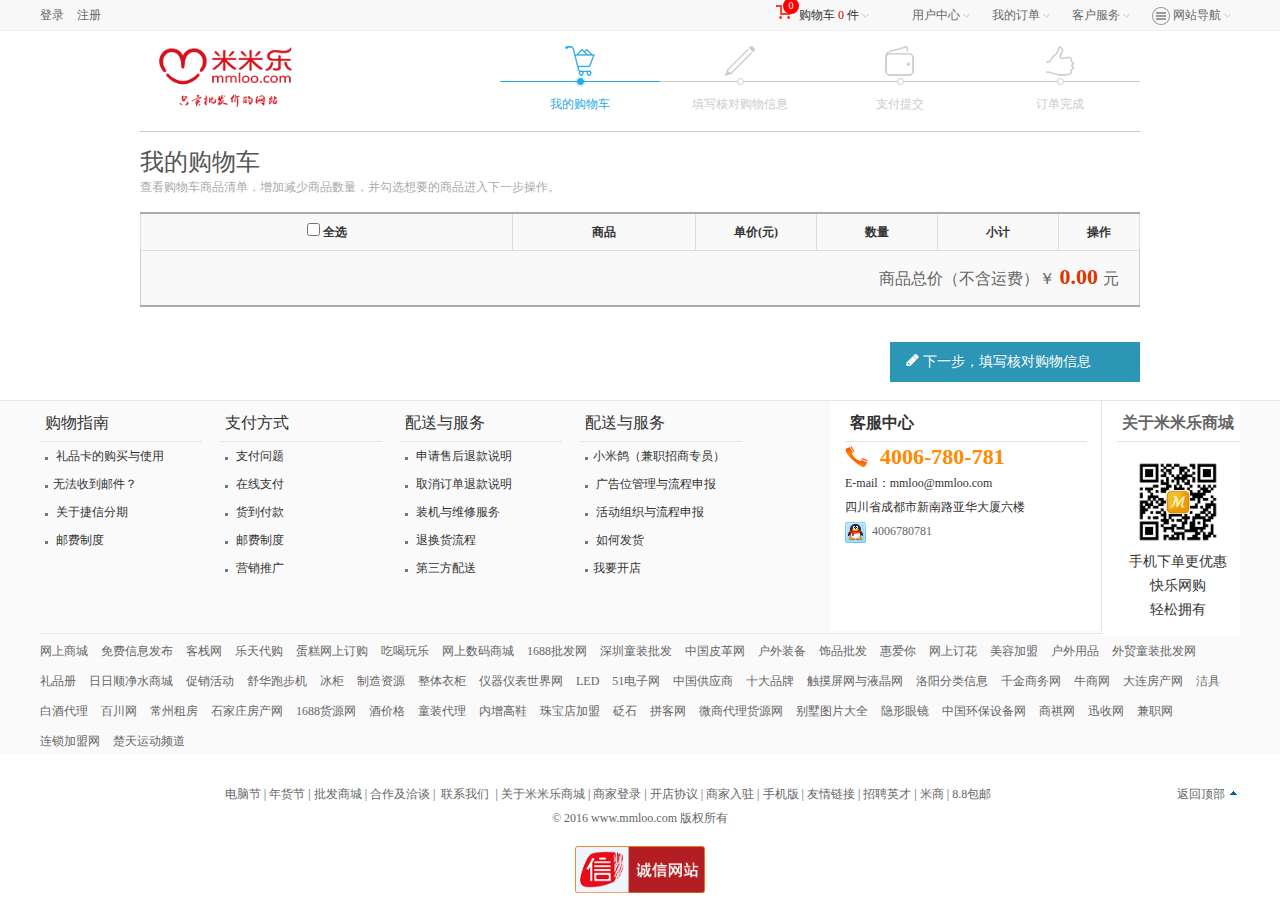
<file: html/gouwuche.html>
<!DOCTYPE html>
<html lang="en">
<head>
	<meta charset="UTF-8">
	<title>MMLOO【米米乐】企业采购批发平台，知名B2B电子商务平台网站！</title>
	<link rel="stylesheet" type="text/css" href="../css/reset.css">
	<link rel="stylesheet" href="../css/com.css">
	<link rel="stylesheet" href="../css/gouwuche.css">
	<script src="../js/jquery-1.11.3.js"></script>
	<script src="../js/jquery.cookie.js"></script>
	<script src="../js/gouwuche.js"></script>
</head>
<body>
<!-- 网页顶部 -->
  <!-- 顶部导航 -->
	<div id="topWrapper">
		<div class="top clear">
			<div class="top_l">
				<a href="login.html">登录</a>
				<a href="register.html">注册</a>
			</div>		
			<div class="top_r_menu">
				<div class="user_menu">
					<dl class="my-cart">
						<div class="addcart-num">0</div>
						<dt class="incar_text">
							<span class="ico"></span>购物车 <em class="sl">0</em> 件
							<i class="arrow"></i>
						</dt>
						<dd class="sc_cart" style="z-index:4; background:#fff;">
							<div class="subtitle">
								<h4>最新加入的商品</h4>
							</div>
							<div class="incart_box">
								<img src="../images/loading.gif" alt="">
							</div>
							<div class="checkout">
								<span>共 <i>0</i> 种商品 共：￥<b class="pay"></b></span><br />
								<a href="#" class="btn_car">结算购物车的商品</a>
							</div>
						</dd>
					</dl>  	<!-- end my-cart -->			
				</div>  	<!-- end user_munu -->
				<div class="other_menu clear">
					<dl>
						<dt>
							<a href="#">用户中心</a>
							<i></i>
						</dt>
						<dd>
							<ul>
								<li><a href="#">商品收藏</a></li>
								<li><a href="#">店铺收藏</a></li>
								<li><a href="">收藏米米乐</a></li>
							</ul>
						</dd>
					</dl>		<!--end 用户中心 -->
					<dl>
						<dt>
							<a href="#">我的订单</a>
							<i></i>
						</dt>
						<dd>
							<ul>
								<li><a href="#">代付款订单</a></li>
								<li><a href="#">待确认收货</a></li>
								<li><a href="">待评价交易</a></li>
							</ul>
						</dd>
					</dl>		<!--end 我的订单 -->
					<dl>
						<dt>
							<a href="#">客户服务</a>
							<i></i>
						</dt>
						<dd>
							<ul>
								<li><a href="#">帮助中心</a></li>
								<li><a href="#">售后服务</a></li>
								<li><a href="">客服中心</a></li>
								<li><a href="#">在线客服</a></li>
								<li><a href="">QQ客服</a></li>
							</ul>
						</dd>
					</dl>		<!--end 客户服务 -->
					<dl style="width:100px;">
						<dt>
							<b class="incon_nav_top"></b>
							<a href="#">网站导航</a>
							<i></i>
						</dt>
						<dd>
							<ul>
								<li><a href="#">导航频道</a></li>
							</ul>
						</dd>
					</dl>		<!--end 网站导航 -->
				</div>		<!-- end other_menu -->			
			</div>	<!-- end top_r_menu -->
		</div>	<!-- end top -->
	</div> <!--  end topWrapper -->
	<div id="header">
		<div class="logo">
			<a href="../index.html" title="米米乐" alt="米米乐">米米乐</a>
		</div>
		<ul class="clear">
			<li class="current">
				<i class="step1"></i>
				<p>我的购物车</p>
				<sub></sub>
				<div class="hr"></div>
			</li>
			<li>
				<i class="step2"></i>
				<p>填写核对购物信息</p>
				<sub></sub>
				<div class="hr"></div>
			</li>
			<li>
				<i class="step3"></i>
				<p>支付提交</p>
				<sub></sub>
				<div class="hr"></div>
			</li>
			<li>
				<i class="step4"></i>
				<p>订单完成</p>
				<sub></sub>
				<div class="hr"></div>
			</li>
		</ul>
	</div>  	<!-- end header -->
	<div id="wrapper">
		<div class="cart">
			<div class="title">
				<h3>我的购物车</h3>
				<h5>查看购物车商品清单，增加减少商品数量，并勾选想要的商品进入下一步操作。</h5>
			</div>
			<form action="" class="car">
				<table class="table_car">
					<thead>
					<th class="w50" colspan="2"> 
						<input type="checkbox" id="selectall">
						全选
					</th>
				
					<th>商品</th>
					<th class="w120">单价(元)</th>
					<th class="w120">数量</th>
					<th class="w120">小计</th>
					<th class="w80">操作</th>		
					</thead>
					<!-- <tbody>
						<tr>
							<th colspan="20">
								<i class="icon-home"></i>
								<a href="##">官方店铺</a>
								<span><a href="##"></a></span>
								<div class="youhui">
									<em><i></i>免运费</em>满49免运费 
								</div>
							</th>
						</tr>
						<tr>
							<td><input type="checkbox"></td>
							<td class="w60"><a href="##"><img src="../images/127_05143797902811552_240.jpg" alt=""></a></td>
							<td class="name"><a href="##">润成小米棒120g/袋酥脆米花棒米花糖办公室休闲零食膨化食品小吃</a></td>
							<td class="w120">￥<em>8.80</em></td>
							<td class="w120"><a href="##" class="jian">-</a><input type="text" class="w20" value="1"><a href="##" class="add">+</a></td>
							<td class="w120"><em>￥8.80</em></td>
							<td class="w80"><a href="##">收藏</a><br><a href="##">删除</a></td>
						</tr>
						<tr>
							<td class="tr" colspan="20">店铺合计：<span>￥ 998.00</span>元</td>
						</tr>
					</tbody> -->
					<tfoot>
						<tr >	
							<td colspan="20">商品总价（不含运费）￥<em class="Altogether"></em>元</td>
						</tr>
					</tfoot>
				</table>
			</form>
		</div>
		<div class="c_bottom">
			<a href="##"><i></i>下一步，填写核对购物信息</a>
		</div>
	</div>		<!-- end  wrapper -->



<!-- 网页底部 -->
<div id="bottom">
	<div class="b_top">
		<div class="b_left">
			<dl>
				<dt>购物指南</dt>
				<dd><i></i> 礼品卡的购买与使用</dd>
				<dd><i></i>无法收到邮件？</dd>
				<dd><i></i> 关于捷信分期</dd>
				<dd><i></i> 邮费制度</dd>
			</dl>
			<dl>
				<dt>支付方式</dt>
				<dd><i></i> 支付问题</dd>
				<dd><i></i> 在线支付</dd>
				<dd><i></i> 货到付款</dd>
				<dd><i></i> 邮费制度</dd>
				<dd><i></i> 营销推广</dd>
			</dl>
			<dl>
				<dt>配送与服务</dt>
				<dd><i></i> 申请售后退款说明</dd>
				<dd><i></i> 取消订单退款说明</dd>
				<dd><i></i> 装机与维修服务</dd>
				<dd><i></i> 退换货流程</dd>
				<dd><i></i> 第三方配送</dd>
			</dl>
			<dl>
				<dt>配送与服务</dt>
				<dd><i></i>小米鸽（兼职招商专员）</dd>
				<dd><i></i>  广告位管理与流程申报</dd>
				<dd><i></i>  活动组织与流程申报</dd>
				<dd><i></i> 如何发货</dd>
				<dd><i></i>我要开店</dd>
			</dl>
		</div>		<!-- end b_left -->
		<div class="kefu">
			<h3>客服中心</h3>
			<strong>4006-780-781</strong>
			<p>E-mail：mmloo@mmloo.com<br />四川省成都市新南路亚华大厦六楼</p>
			<a href="#"><img src="../images/qq_index.gif" alt="">&nbsp;&nbsp;4006780781</a>
		</div>
		<div class="b_right">
			<h3><a href="#">关于米米乐商城</a></h3>
			<dl>
				<dt><img src="../images/scmmloo.png" alt=""></dt>
				<dd>手机下单更优惠</dd>
				<dd>快乐网购</dd>
				<dd>轻松拥有</dd>
			</dl>
		</div>
	</div>  <!--  end b_top -->
	<div class="link">
		<a href="#">网上商城</a>
		<a href="#">免费信息发布</a>
		<a href="#">客栈网</a>
		<a href="#">乐天代购</a>
		<a href="#">蛋糕网上订购</a>
		<a href="#">吃喝玩乐</a>
		<a href="#">网上数码商城</a>
		<a href="#">1688批发网</a>
		<a href="#">深圳童装批发</a>
		<a href="#">中国皮革网 </a>
		<a href="#">户外装备</a>
		<a href="#">饰品批发</a>
		<a href="#">惠爱你</a>
		<a href="#">网上订花</a>
		<a href="#">美容加盟</a>
		<a href="#">户外用品 </a>
		<a href="#">外贸童装批发网</a>
		<a href="#">礼品册</a>
		<a href="#">日日顺净水商城</a>
		<a href="#">促销活动</a>
		<a href="#">舒华跑步机</a>
		<a href="#">冰柜</a>
		<a href="#">制造资源</a>
		<a href="#">整体衣柜</a>
		<a href="#">仪器仪表世界网</a>
		<a href="#">LED</a>
		<a href="#">51电子网</a>
		<a href="#">中国供应商</a>
		<a href="#">十大品牌</a>
		<a href="#">触摸屏网与液晶网</a>
		<a href="#">洛阳分类信息</a>
		<a href="#">千金商务网</a>
		<a href="#">牛商网</a>
		<a href="#">大连房产网</a>
		<a href="#">洁具</a>
		<a href="#">白酒代理</a>
		<a href="#">百川网</a>
		<a href="#">常州租房</a>
		<a href="#">石家庄房产网</a>
		<a href="#">1688货源网</a>
		<a href="#">酒价格</a>
		<a href="#">童装代理</a>
		<a href="#">内增高鞋</a>
		<a href="#">珠宝店加盟</a>
		<a href="#">砭石</a>
		<a href="#">拼客网</a>
		<a href="#">微商代理货源网</a>
		<a href="#">别墅图片大全</a>
		<a href="#">隐形眼镜</a>
		<a href="#">中国环保设备网</a>
		<a href="#">商祺网</a>
		<a href="#">迅收网</a>
		<a href="#">兼职网</a>
		<a href="#">连锁加盟网</a>
		<a href="#">楚天运动频道</a>
	</div>  <!-- end link -->
</div>		<!-- end bottom -->
	<div id="footer">
		<span><a href="#header">返回顶部</a></span>
		<ul>
			<li>
				<a href="#">电脑节</a>&nbsp;|&nbsp;<a href="#">年货节</a>&nbsp;|&nbsp;<a href="#">批发商城</a>&nbsp;|&nbsp;<a href="#">合作及洽谈</a>&nbsp;|&nbsp;<a href="#"> 联系我们 </a>&nbsp;|&nbsp;<a href="#">关于米米乐商城</a>&nbsp;|&nbsp;<a href="#">商家登录</a>&nbsp;|&nbsp;<a href="#">开店协议</a>&nbsp;|&nbsp;<a href="#">商家入驻</a>&nbsp;|&nbsp;<a href="#">手机版</a>&nbsp;|&nbsp;<a href="#">友情链接</a>&nbsp;|&nbsp;<a href="#">招聘英才</a>&nbsp;|&nbsp;<a href="#">米商</a>&nbsp;|&nbsp;<a href="#">8.8包邮</a>
            </li>
  			<li>© 2016  www.mmloo.com 版权所有  </li>
		</ul>
	</div>	<!-- end footer -->
	<div id="footerNew">
		<a href="#"><img src="../images/cxlogo.png"></a>
	</div>
</body>
</html>
</file>
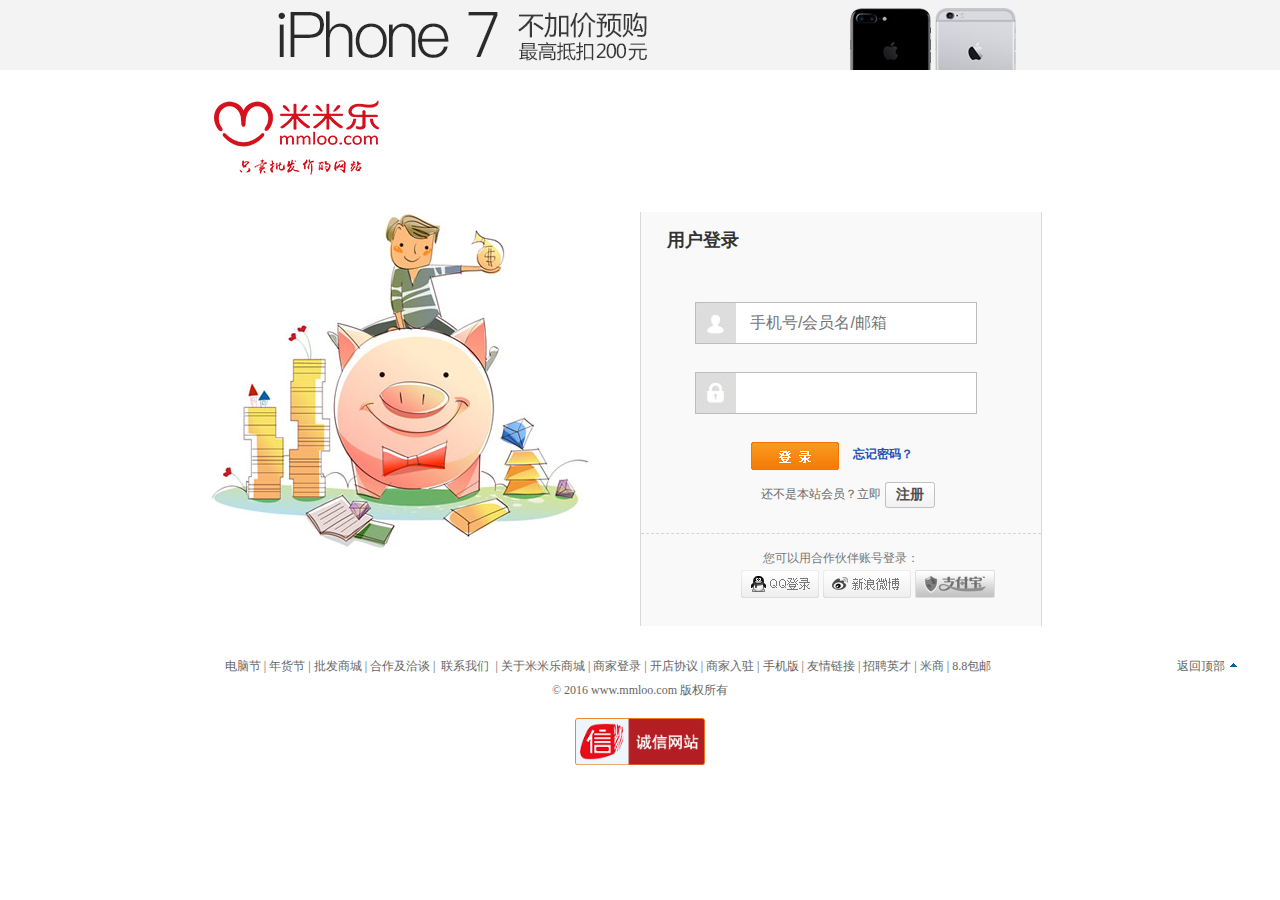
<file: html/login.html>
<!DOCTYPE html>
<html lang="en">
<head>
	<meta charset="UTF-8">
	<title>米米乐商城-登录</title>
	<script src="../js/jquery-1.11.3.js"></script>
	<script src="../js/jquery.cookie.js"></script>
	<link rel="stylesheet" type="text/css" href="../css/reset.css">
	<link rel="stylesheet" href="../css/login.css">
	<script src="../js/login.js"></script>
</head>
<body>
<!-- 头部 -->
	<div id="headerWrapper">
		<div class="header">
			<a href="#" tile=" " alt=" "></a>
		</div>		
	</div>
<!-- 主体 -->
	<div id="main" class="clear">
		<div class="left">
			<a href="../index.html"><img src="../images/l_top.png" alt=" " title=" "></a>
			<img src="../images/1.jpg" alt=" " title=" " >
		</div>
		<div class="right">
			<h2>用户登录</h2>
			<input type="text" name="userID" placeholder="手机号/会员名/邮箱" class="user"><br />
			<input type="password" name="password" class="pw">
			<p class="clear p1"><a class="login" href="javascript:;"></a><span><a href="#">忘记密码？</a></span></p>
			<p class="p2 clear"><span>还不是本站会员？立即</span><a class="login" href="register.html"><input type="button" name="zhuce" value="注册"></a></p>
			<div class="r_b">
				<h3>您可以用合作伙伴账号登录：</h3>
				<a href="#" class="qq"></a><a href="3" class="sina"></a><a href="#" class="zhifubao"></a>
			</div>
		</div>  <!-- end right -->
	</div>	<!-- end main -->
<!-- 底部 -->
	<div id="footer">
		<span><a href="#header">返回顶部</a></span>
		<ul>
			<li>
				<a href="#">电脑节</a>&nbsp;|&nbsp;<a href="#">年货节</a>&nbsp;|&nbsp;<a href="#">批发商城</a>&nbsp;|&nbsp;<a href="#">合作及洽谈</a>&nbsp;|&nbsp;<a href="#"> 联系我们 </a>&nbsp;|&nbsp;<a href="#">关于米米乐商城</a>&nbsp;|&nbsp;<a href="#">商家登录</a>&nbsp;|&nbsp;<a href="#">开店协议</a>&nbsp;|&nbsp;<a href="#">商家入驻</a>&nbsp;|&nbsp;<a href="#">手机版</a>&nbsp;|&nbsp;<a href="#">友情链接</a>&nbsp;|&nbsp;<a href="#">招聘英才</a>&nbsp;|&nbsp;<a href="#">米商</a>&nbsp;|&nbsp;<a href="#">8.8包邮</a>
            </li>
  			<li>© 2016  www.mmloo.com 版权所有  </li>
		</ul>
	</div>	<!-- end footer -->
	<div id="footerNew">
		<a href="#"><img src="../images/cxlogo.png"></a>
	</div>
</body>
</html>
</file>
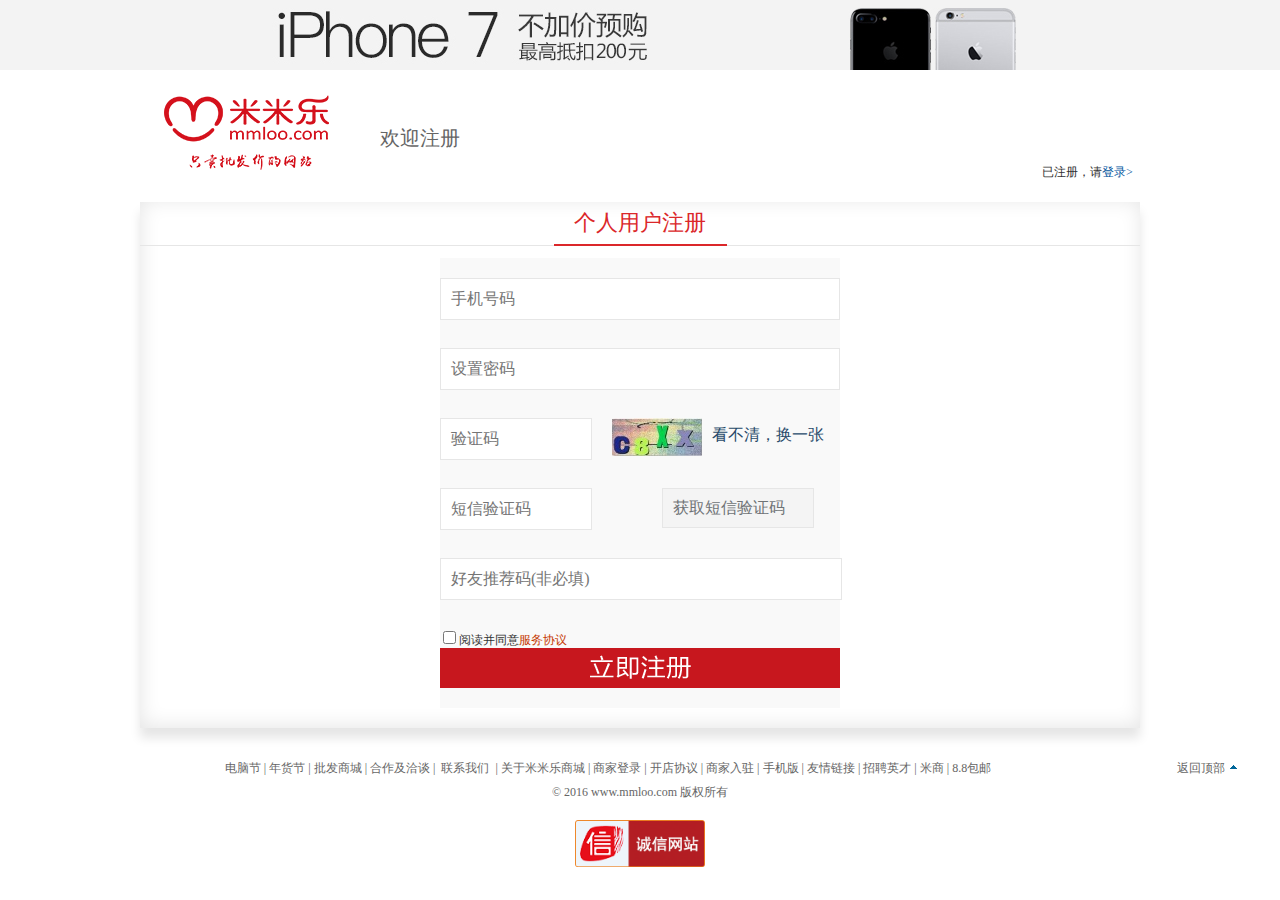
<file: html/register.html>
<!DOCTYPE html>
<html lang="en">
<head>
	<meta charset="UTF-8">
	<title>米米乐商城-注册</title>
	<script src="../js/jquery-1.11.3.js"></script>
	<!-- <script src="../js/jquery.validate.js"></script>
	<script src="../js/jquery.validate.messages_zh.js"></script> -->
	<link rel="stylesheet" type="text/css" href="../css/reset.css">
	<link rel="stylesheet" href="../css/register.css">
	<script src="../js/register.js"></script>
</head>
<body>
<!-- 头部 -->
	<div id="headerWrapper">
		<div class="header">
			<a href="#" tile=" " alt=" "></a>
		</div>		
	</div>
<!-- 主体 -->
	<div id="main">
		<div class="greet">
			<div class="greet_l">
				<a href="../index.html"><img src="../images/l_top.png" alt=" " title=" "></a>
				<span>欢迎注册</span>
			</div>	
			<div class="greet_r">
				<span>已注册，请<a href="login.html">登录&gt;</a></span>
			</div>
		</div>
	</div>
	<div class="register">
		<h2><span>个人用户注册</span></h2>
		<form action=" " class="register_cont">
			<div class="c_box1">
				<input type="text" name="user" placeholder="手机号码" class="user" ><br>
				<span></span>
			</div>
			<div class="c_box2">
				<input type="password" name="password" placeholder="设置密码" class="password"><br>
				<span></span>
			</div>
			<div class="c_box3" style="position:relative;">
				<input type="text" name="verification" placeholder="验证码" class="verification">
				
				<div style="position:absolute;top:0;right:16px;">
					<span class="span1" ></span><a href="javascript:;">看不清，换一张</a>
				</div><br>
				<strong></strong>
			</div>
			<div class="c_box4" style="position:relative;">
				<input type="text" name="message" placeholder="短信验证码" class="message">
				<a style="position:absolute;top:0;right:16px;" class="huoqu" href="javascript:;">获取短信验证码</a><br>
				<span></span>
			</div>
			<div class="c_box5">
				<input type="text" name="tuijian" placeholder="好友推荐码(非必填)" class="tuijian">
				&nbsp;<input type="checkbox" name="accept" class="accept">&nbsp;<span>阅读并同意<a href="">服务协议</a></span>
			</div>
			<input type="button" name="register" value=" " class="sub">
		</form>
	</div>
	

<!-- 底部 -->
	<div id="footer">
		<span><a href="#header">返回顶部</a></span>
		<ul>
			<li>
				<a href="#">电脑节</a>&nbsp;|&nbsp;<a href="#">年货节</a>&nbsp;|&nbsp;<a href="#">批发商城</a>&nbsp;|&nbsp;<a href="#">合作及洽谈</a>&nbsp;|&nbsp;<a href="#"> 联系我们 </a>&nbsp;|&nbsp;<a href="#">关于米米乐商城</a>&nbsp;|&nbsp;<a href="#">商家登录</a>&nbsp;|&nbsp;<a href="#">开店协议</a>&nbsp;|&nbsp;<a href="#">商家入驻</a>&nbsp;|&nbsp;<a href="#">手机版</a>&nbsp;|&nbsp;<a href="#">友情链接</a>&nbsp;|&nbsp;<a href="#">招聘英才</a>&nbsp;|&nbsp;<a href="#">米商</a>&nbsp;|&nbsp;<a href="#">8.8包邮</a>
            </li>
  			<li>© 2016  www.mmloo.com 版权所有  </li>
		</ul>
	</div>	<!-- end footer -->
	<div id="footerNew">
		<a href="#"><img src="../images/cxlogo.png"></a>
	</div>

</body>
</html>
</file>
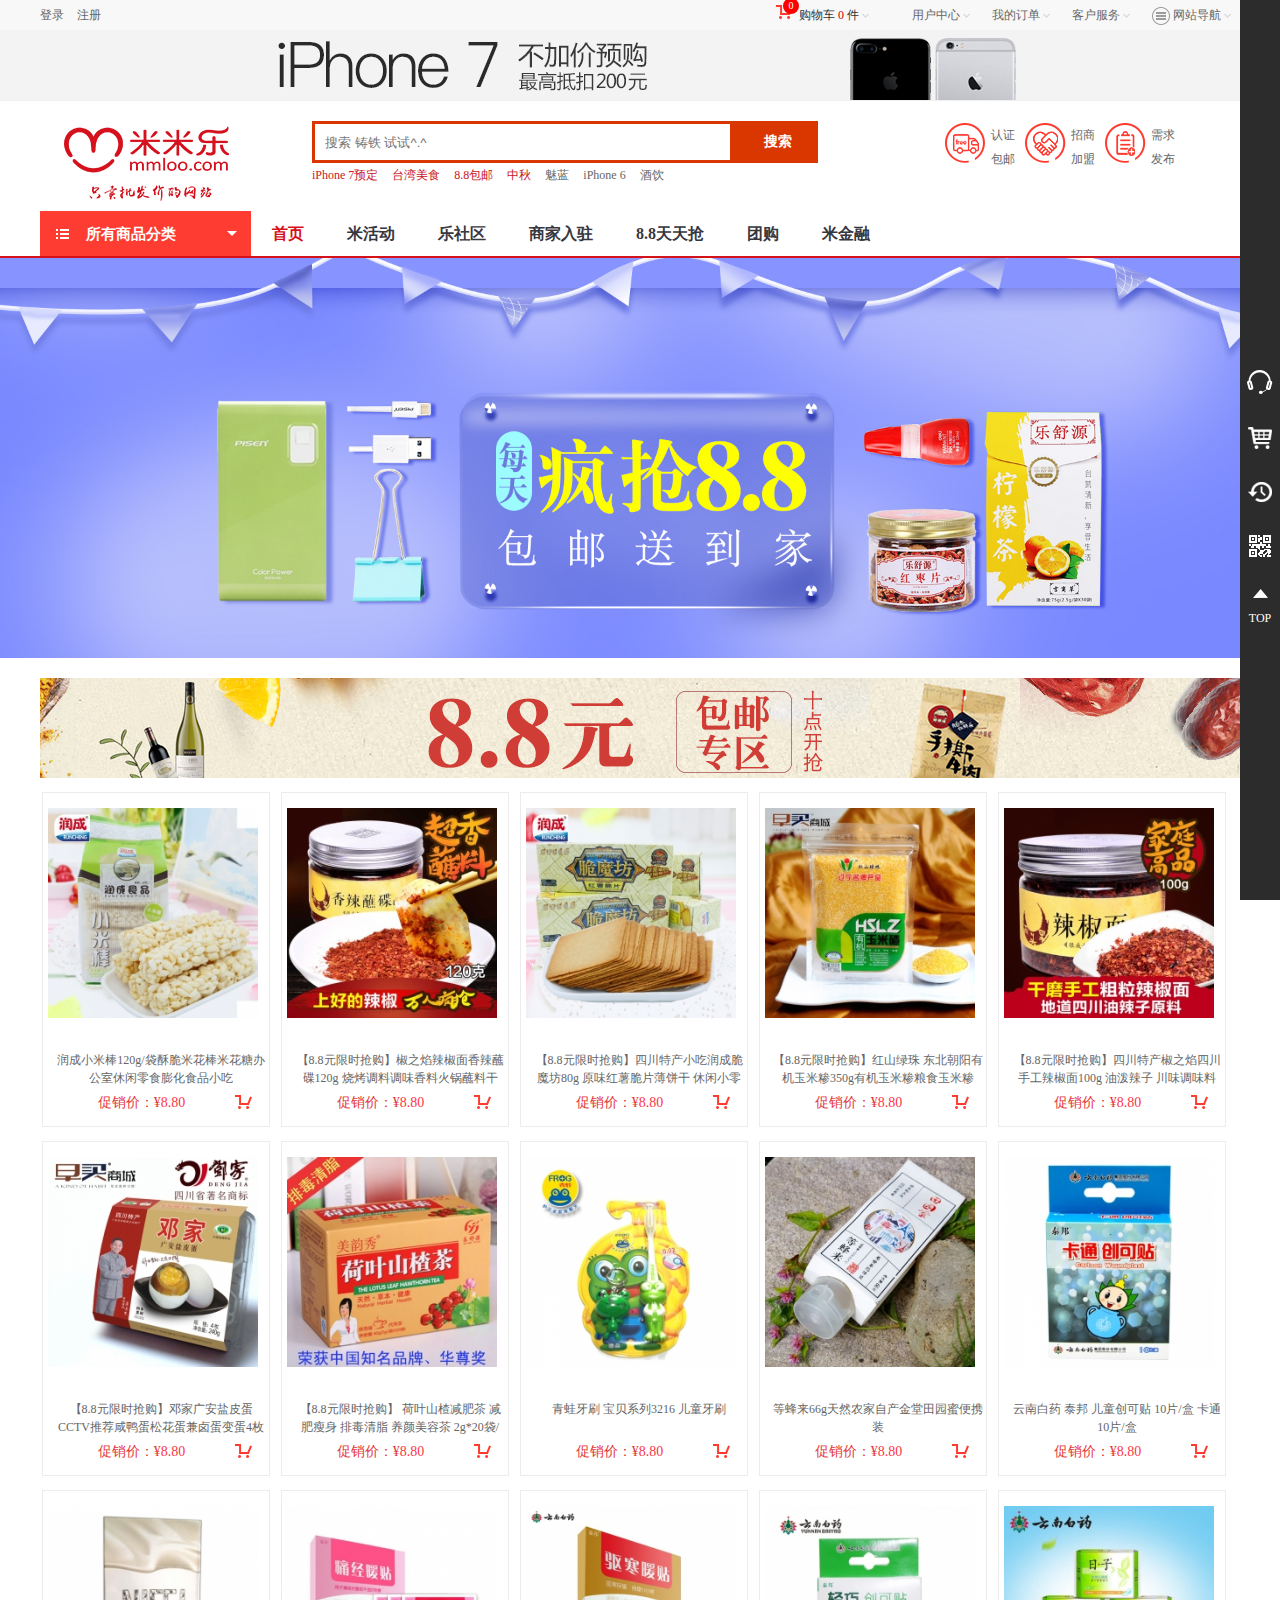
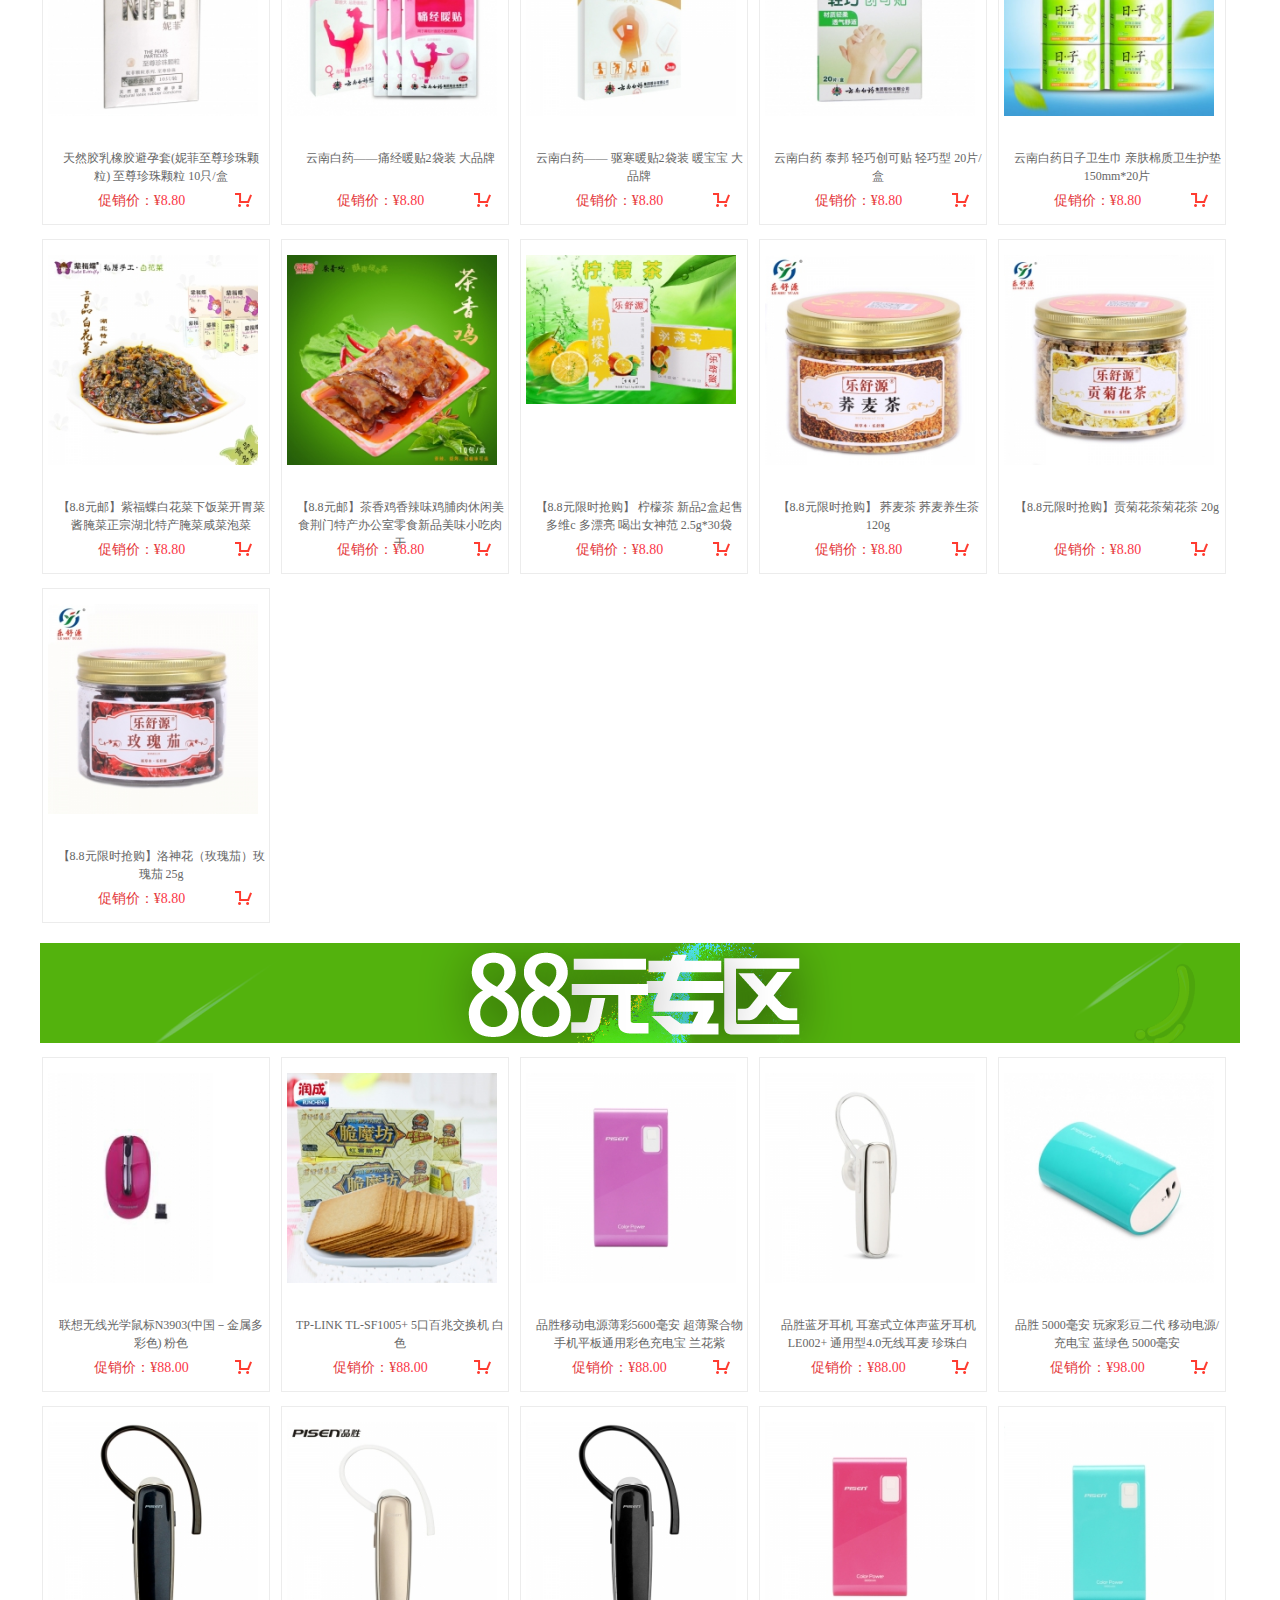
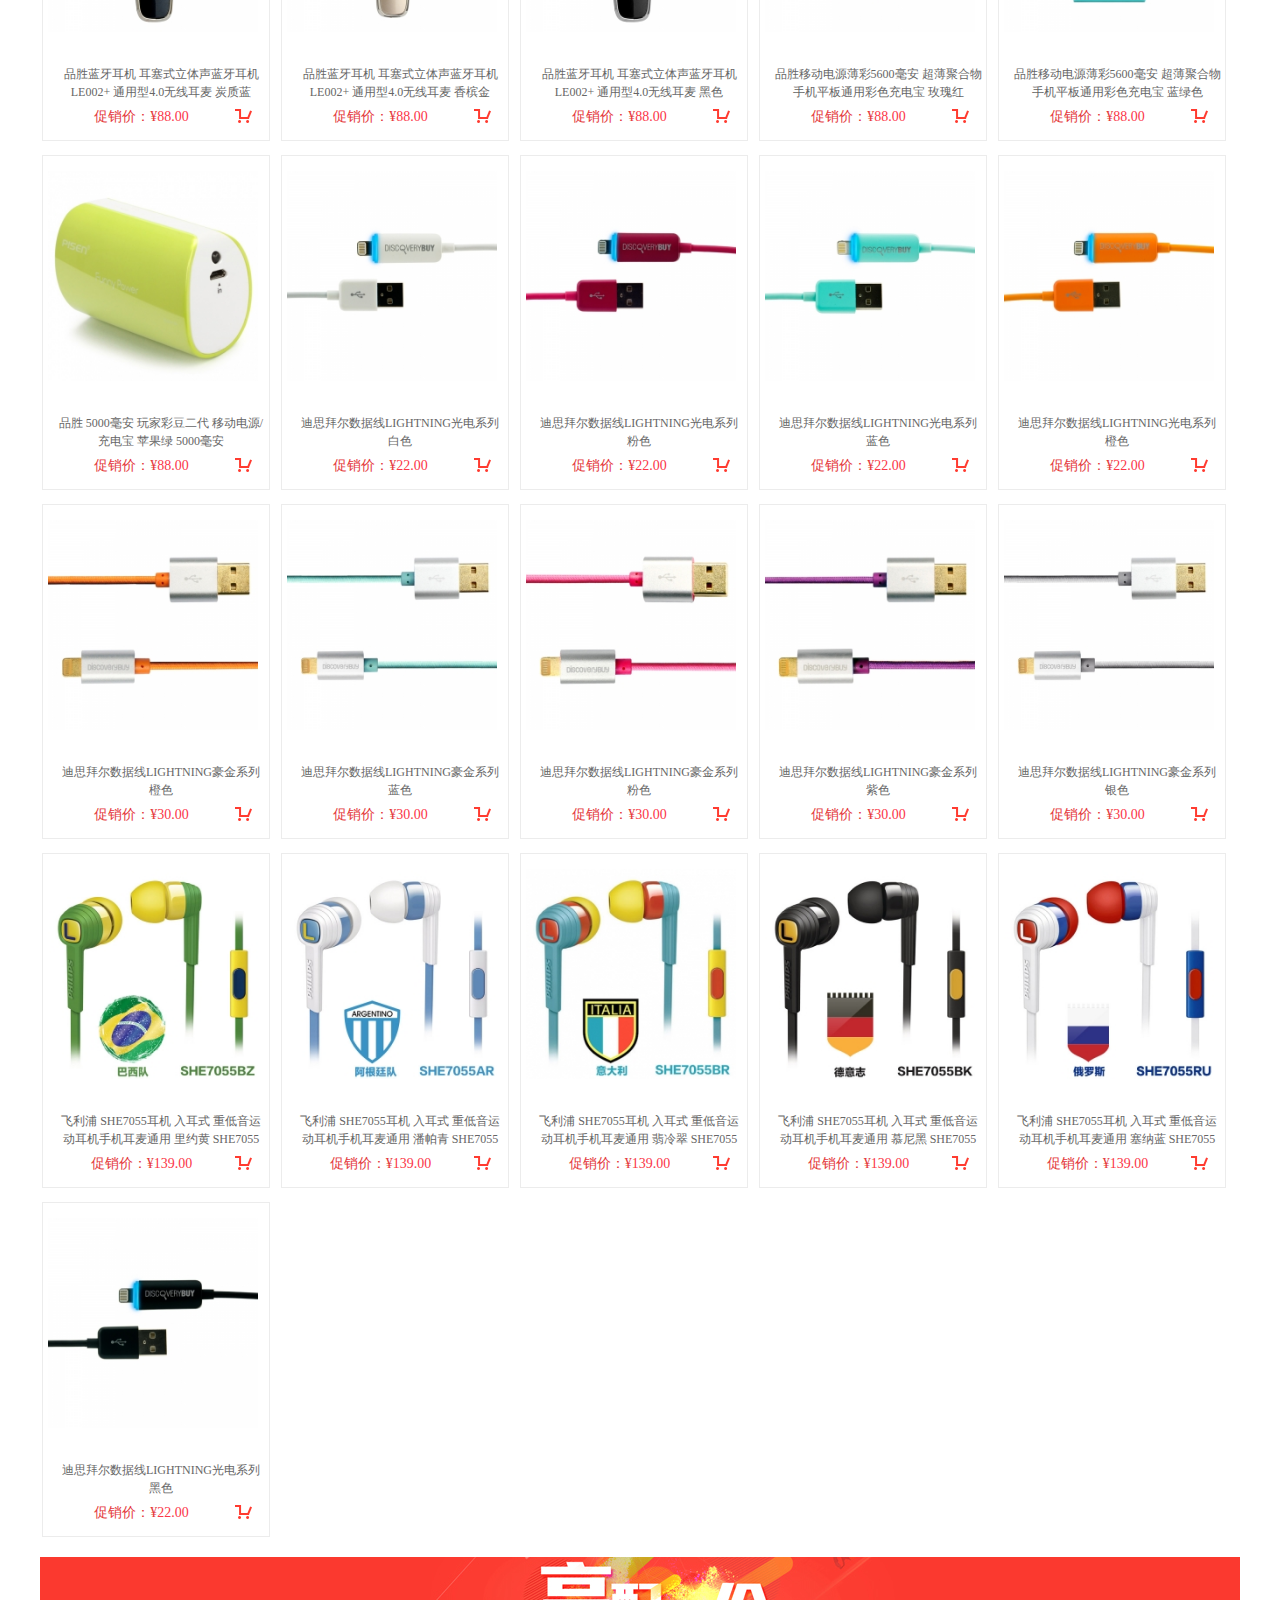
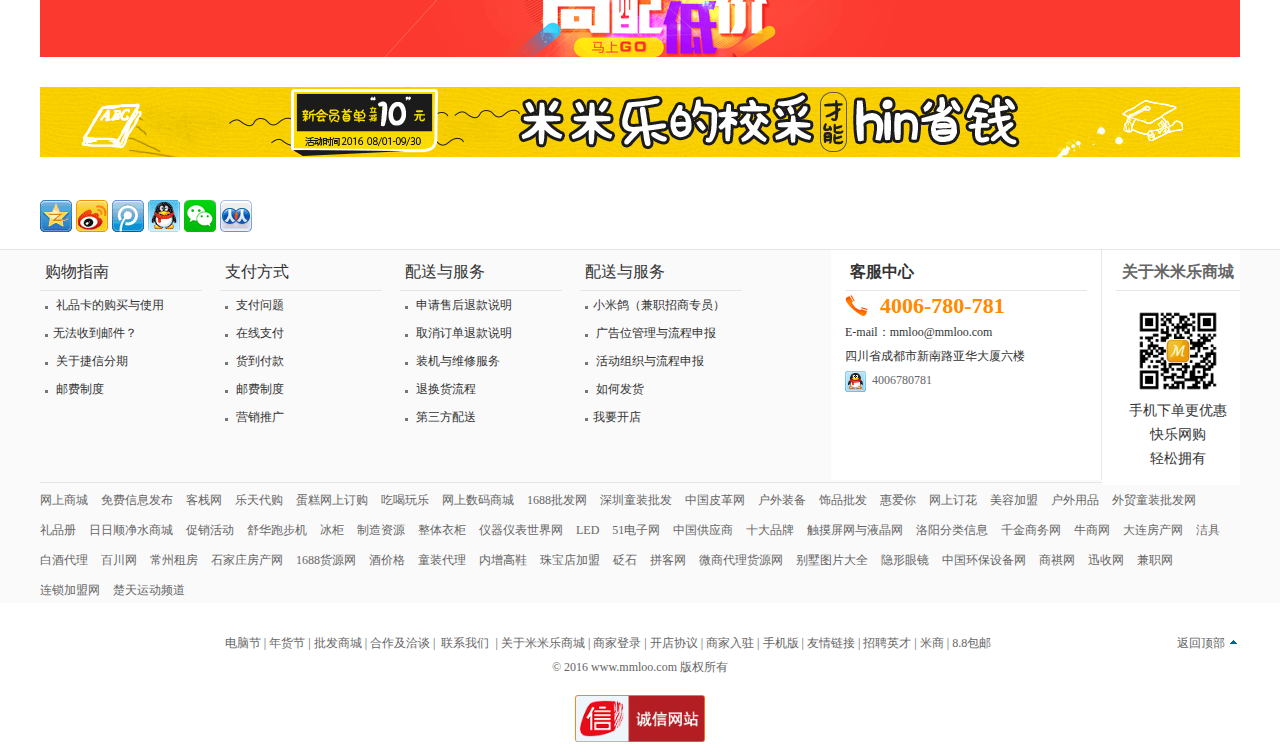
<file: html/shangpingliebiao_8.8baoyou.html>
<!DOCTYPE html>
<html lang="en">
<head>
	<meta charset="UTF-8">
	<title>MMLOO【米米乐】企业采购批发平台，知名B2B电子商务平台网站！</title>
	<link rel="stylesheet" type="text/css" href="../css/reset.css">
	<link rel="stylesheet" href="../css/com.css">
	<link rel="stylesheet" href="../css/shangpin8.8.css">
	<script src="../js/jquery-1.11.3.js"></script>
	<script src="../js/jquery.cookie.js"></script>
	<script src="../js/com.js"></script>
	<script src="../js/8.8shangpin.js"></script>
</head>
<body>
<!-- 网页顶部 -->
  <!-- 顶部导航 -->
	<div id="topWrapper">
		<div class="top clear">
			<div class="top_l">
				<a href="login.html">登录</a>
				<a href="register.html">注册</a>
			</div>		
			<div class="top_r_menu">
				<div class="user_menu">
					<dl class="my-cart">
						<div class="addcart-num">0</div>
						<dt class="incar_text">
							<span class="ico"></span>购物车 <em class="sl">0</em> 件
							<i class="arrow"></i>
						</dt>
						<dd class="sc_cart" style="z-index:4; background:#fff;">
							<div class="subtitle">
								<h4>最新加入的商品</h4>
							</div>
							<div class="incart_box">
								<img src="../images/loading.gif" alt="">
							</div>
							<div class="checkout">
								<span>共 <i>0</i> 种商品 共：￥<b class="pay"></b></span><br />
								<a href="gouwuche.html" class="btn_car">结算购物车的商品</a>
							</div>
						</dd>
					</dl>  	<!-- end my-cart -->			
				</div>  	<!-- end user_munu -->
				<div class="other_menu clear">
					<dl>
						<dt>
							<a href="#">用户中心</a>
							<i></i>
						</dt>
						<dd>
							<ul>
								<li><a href="#">商品收藏</a></li>
								<li><a href="#">店铺收藏</a></li>
								<li><a href="">收藏米米乐</a></li>
							</ul>
						</dd>
					</dl>		<!--end 用户中心 -->
					<dl>
						<dt>
							<a href="#">我的订单</a>
							<i></i>
						</dt>
						<dd>
							<ul>
								<li><a href="#">代付款订单</a></li>
								<li><a href="#">待确认收货</a></li>
								<li><a href="">待评价交易</a></li>
							</ul>
						</dd>
					</dl>		<!--end 我的订单 -->
					<dl>
						<dt>
							<a href="#">客户服务</a>
							<i></i>
						</dt>
						<dd>
							<ul>
								<li><a href="#">帮助中心</a></li>
								<li><a href="#">售后服务</a></li>
								<li><a href="">客服中心</a></li>
								<li><a href="#">在线客服</a></li>
								<li><a href="">QQ客服</a></li>
							</ul>
						</dd>
					</dl>		<!--end 客户服务 -->
					<dl style="width:100px;">
						<dt>
							<b class="incon_nav_top"></b>
							<a href="#">网站导航</a>
							<i></i>
						</dt>
						<dd>
							<ul>
								<li><a href="#">导航频道</a></li>
							</ul>
						</dd>
					</dl>		<!--end 网站导航 -->
				</div>		<!-- end other_menu -->			
			</div>	<!-- end top_r_menu -->
		</div>	<!-- end top -->
  <!-- 顶部广告 -->
		<div class="header_ad">
			<a href="#" tile=" " alt=" "></a>
		</div>		
	</div> <!--  end topWrapper -->
<!-- 网页头部 -->
	<div id="header">
		<div class="logo">
			<a href="../index.html" title="米米乐" alt="米米乐">米米乐</a>
		</div>
		<div class="header_search">
			<form action="" class="clear">
				<input type="text" name="keyword" id="keyword" placeholder="搜索 铸铁 试试^.^">
				<input type="submit" value="搜索" class="input_submit">
			</form>
			<div class="keyword">
				<ul>
					<li><a style="color:#c81623;" href="#">iPhone 7预定</a></li>
					<li><a style="color:#c81623;" href="#">台湾美食</a></li>
					<li><a style="color:#c81623;" href="#">8.8包邮</a></li>
					<li><a style="color:#c81623;" href="#">中秋</a></li>
					<li><a href="#">魅蓝</a></li>
					<li><a href="#">iPhone 6</a></li>
					<li><a href="#">酒饮</a></li>				      
				</ul>
			</div>	<!-- end keyword -->
		</div>	<!-- end header_search -->
		<div class="header_user">
			<ul>
				<li><a class="postage" href="#"><i></i>认证包邮</a></li>
				<li><a class="jionIn" href="#"><i></i>招商加盟</a></li>
				<li><a class="need" href="#"><i></i>需求发布</a></li>
			</ul>
		</div>	<!-- end header_user -->
	</div>		<!-- end header -->
<!-- 侧边栏 -->
	<div id="sideBarWrapper">
		<div class="sideBar">
			<ul class="service">
				<li><span><img src="../images/right_sevice.png" alt=""></span><a class="custome" href="#">联系客服</a></li>
				<li><span><a href="gouwuche.html"><img src="../images/right_cart.png" alt=""></a></span></li>
				<li><span><img src="../images/right_history.png" alt=""></span></li>
				<li><span><img src="../images/right_erweima.png" alt=""></span>
				<div class="QR-Code"><img src="../images/right_zhankai_erweima.png" alt=""></div></li>
			</ul>
			<div class="sideBar_gototop">
				<span><img src="../images/right_top.png" alt=""><br/>TOP
				<a href="#header" class="gototop">返回顶部</a>
				</span>
				
			</div>
		</div>
	</div>
	<div id="navWrapper">
		<div class="nav">
			<div class="all-category">
				<div class="title">
					<h3>
						<a href="#"><em></em>所有商品分类</a>
						<i></i>
					</h3>	
				</div> <!-- end title -->
				<div class="category">
					<ul class="menu">
						<li><b class="icon1"></b><a href="shangpinxiangqing.html">手机/数码</a></li>
						<li><b class="icon2"></b><a href="#">电脑/办公</a></li>
						<li><b class="icon3"></b><a href="#">食品/酒饮/生鲜/特产</a></li>
						<li><b class="icon4"></b><a href="#">服装/鞋帽/箱包</a></li>
						<li><b class="icon5"></b><a href="#">母婴/玩具</a></li>
						<li><b class="icon6"></b><a href="#">家居/生活/服务</a></li>
						<li><b class="icon7"></b><a href="#">个护美妆/清洁用品</a></li>
						<li><b class="icon8"></b><a href="#">家用电器</a></li>
					</ul>	<!-- end menu -->
					<div class="cont">
						<div class="c1_title">
							<span></span>
							<h3><a href="shangpinxiangqing.html">手机数码</a></h3>
						</div>
						<dl class="clear">
							<dt>
							<a href="#">手机通讯</a>
							<span clas="gt">&gt;</span>
							</dt>
							<dd>
								<a href="#">iphone</a>
								<a href="#">三星</a>
								<a href="#">小米</a>
								<a href="#">魅族</a>
								<a href="#">华为</a>
								<a href="#">诺基亚</a>
								<a href="#">联想</a>
								<a href="#">HTC</a>
								<a href="#">中兴</a>
								<a href="#">索尼</a>
								<a href="#">乐视</a>
								<a href="#">其他</a>
								<a href="#">微软</a>
								<a href="#">儿童手表</a>
							</dd>
						</dl>
						<dl class="clear">
							<dt>
							<a href="#">手机配件</a>
							<span clas="gt">&gt;</span>
							</dt>
							<dd>
								<a href="#">贴膜</a>
								<a href="#">手机保护壳</a>
								<a href="#">电池</a>
								<a href="#">手机耳机</a>
								<a href="#">充电器/数据线</a>
								<a href="#">手机存储卡</a>
								<a href="#">移动电源</a>
								<a href="#">配件</a>
							</dd>
						</dl>
						<dl class="clear">
							<dt>
							<a href="#">摄影摄像</a>
							<span clas="gt">&gt;</span>
							</dt>
							<dd>
								<a href="#">单反相机</a>
							</dd>
						</dl>
						<dl class="clear">
							<dt>
							<a href="#">数码配件</a>
							<span clas="gt">&gt;</span>
							</dt>
							<dd>
								<a href="#"> 闪光灯</a>
							</dd>
						</dl>
						<dl class="clear">
							<dt>
							<a href="#">服务产品</a>
							<span clas="gt">&gt;</span>
							</dt>
							<dd>
								<a href="#">服务产品</a>
							</dd>
						</dl>
						<dl class="clear">
							<dt>
							<a href="#">智能设备</a>
							<span clas="gt">&gt;</span>
							</dt>
							<dd>
								<a href="#">健康监测</a>
								<a href="#"> 智能手表</a>
							</dd>
						</dl>
					</div> <!-- end cont1 -->
					<div class="cont">
						<div class="c1_title">
							<span></span>
							<h3><a href="#">电脑办公</a></h3>
						</div>
						<dl class="clear">
							<dt>
							<a href="#">电脑整机</a>
							<span clas="gt">&gt;</span>
							</dt>
							<dd>
								<a href="#">电脑配件</a>
								<a href="#">服务器/工作站</a>
								<a href="#">显示器</a>
								<a href="#">一体机</a>
								<a href="#">台式机</a>
								<a href="#">笔记本</a>			
							</dd>
						</dl>
						<dl class="clear">
							<dt>
							<a href="#">平板电脑</a>
							<span clas="gt">&gt;</span>
							</dt>
							<dd> 
								<a href="#">IPAD</a>
								<a href="#">surface </a>
								<a href="#">国产平板</a>
							</dd>
						</dl>
						<dl class="clear">
							<dt>						
							<a href="#">网络设备</a>
							<span clas="gt">&gt;</span>
							</dt>
							<dd>
								<a href="#">3G上网</a>
								<a href="#">路由器</a>
								<a href="#">移动支付</a>
							</dd>
						</dl>
				      
						<dl class="clear">
							<dt>
							<a href="#">办公设备</a>
							<span clas="gt">&gt;</span>
							</dt>
							<dd>
								<a href="#">刷卡机</a>
								<a href="#">打印机</a>
								<a href="#">多功能一体机</a>
								<a href="#">投影仪</a>
							</dd>
						</dl>
						<dl class="clear">
							<dt>
							<a href="#">外设产品</a>
							<span clas="gt">&gt;</span>
							</dt>
							<dd>
								<a href="#">移动硬盘</a>
								<a href="#">U盘</a>
								<a href="#">电脑包</a>
							</dd>
						</dl>
						<dl class="clear">
							<dt>
							<a href="#">服务产品</a>
							<span clas="gt">&gt;</span>
							</dt>
							<dd>
								<a href="#">上门服务</a>
								<a href="#">远程服务</a>
								<a href="#">电脑软件</a>
							</dd>
						<dl class="clear">
							<dt>
							<a href="#">办公耗材</a>
							<span clas="gt">&gt;</span>
							</dt>
							<dd>
								<a href="#">硒鼓</a>
								<a href="#">办公文具</a>
							</dd>
						</dl>
						</dl>
					</div>	<!-- end cont2 -->
					<div class="cont" style="top:43px;">
						<div class="c1_title">
							<span></span>
							<h3><a href="#">食品酒饮</a></h3>
						</div>
						<dl class="clear">
							<dt>
							<a href="#">进口食品</a>
							<span clas="gt">&gt;</span>
							</dt>
							<dd>
								<a href="#">进口酒</a>
								<a href="#">进口乳制品</a>
								<a href="#">进口粮油</a>
								<a href="#">进口调料一体机</a>
								<a href="#">进口冲调</a>		
							</dd>
						</dl>
						<dl class="clear">
							<dt>
							<a href="#">酒饮</a>
							<span clas="gt">&gt;</span>
							</dt>
							<dd> 
								<a href="#">白酒</a>
								<a href="#">红酒</a>
								<a href="#">矿泉水</a>
								<a href="#">功能饮料</a>
								<a href="#">果酒</a>
							</dd>
						</dl>
						<dl class="clear">
							<dt>						
							<a href="#">粮油</a>
							<span clas="gt">&gt;</span>
							</dt>
							<dd>
								<a href="#">米面粗粮</a>
								<a href="#">罐头榨菜</a>
								<a href="#">调味</a>
								<a href="#">油</a>
								<a href="#">有机绿色</a>
								<a href="#">方便食品</a>
							</dd>
						</dl>
						<dl class="clear">
							<dt>
							<a href="#">休闲</a>
							<span clas="gt">&gt;</span>
							</dt>
							<dd>
								<a href="#">膨化</a>
								<a href="#">冲调</a>
								<a href="#">糖果</a>
								<a href="#">坚果</a>
								<a href="#">蜜饯</a>
								<a href="#">肉脯</a>
								<a href="#">零食</a>
							</dd>
						</dl>
						<dl class="clear">
							<dt>
							<a href="#">茶叶</a>
							<span clas="gt">&gt;</span>
							</dt>
							<dd>
								<a href="#">绿茶</a>
								<a href="#">花草茶</a>
								<a href="#">花果茶</a>
								<a href="#">铁观音</a>
								<a href="#">乌龙</a>
								<a href="#">普洱 </a>
								<a href="#">其他茶</a>
								<a href="#">红茶</a>
							</dd>
						</dl>
						<dl class="clear">
							<dt>
							<a href="#">特产</a>
							<span clas="gt">&gt;</span>
							</dt>
							<dd>
								<a href="#">熟食特产</a>
								<a href="#">干货特产</a>
								<a href="#">腌腊特产</a>
							</dd>
						</dl>		
						<dl class="clear">
							<dt>
							<a href="#">保健食品</a>
							<span clas="gt">&gt;</span>
							</dt>
							<dd>
								<a href="#">保健品</a>
							</dd>
						</dl>
					</div>	<!-- end cont3 -->
					<div class="cont" style="top:43px;">
						<div class="c1_title">
							<span></span>
							<h3><a href="#">服装鞋帽</a></h3>
						</div>
						<dl class="clear">
							<dt>
							<a href="#">眼镜</a>
							<span clas="gt">&gt;</span>
							</dt>
							<dd>
								<a href="#">太阳镜</a>
								<a href="#">反辐射眼镜</a>	
							</dd>
						</dl>
						<dl class="clear">
							<dt>
							<a href="#">箱包</a>
							<span clas="gt">&gt;</span>
							</dt>
							<dd> 
								<a href="#">女包</a>
								<a href="#">男包</a>
								<a href="#">行李箱</a>
								<a href="#">背包</a>
							</dd>
						</dl>
						<dl class="clear">
							<dt>						
							<a href="#">童装</a>
							<span clas="gt">&gt;</span>
							</dt>
							<dd>
								<a href="#">儿童上装</a>
							</dd>
						</dl>
						<dl class="clear">
							<dt>
							<a href="#">男鞋</a>
							<span clas="gt">&gt;</span>
							</dt>
							<dd>
								<a href="#">男士单鞋</a>
							</dd>
						</dl>
						<dl class="clear">
							<dt>
							<a href="#">女鞋</a>
							<span clas="gt">&gt;</span>
							</dt>
							<dd>
								<a href="#">女士休闲鞋</a>
								<a href="#">女士靴子</a>
								<a href="#">女士单鞋</a>
							</dd>
						</dl>
						<dl class="clear">
							<dt>
							<a href="#">女装</a>
							<span clas="gt">&gt;</span>
							</dt>
							<dd>
								<a href="#">女士上衣</a>
								<a href="#">女士外衣</a>
								<a href="#">女士套装</a>
								<a href="#">女袜</a>
								<a href="#">女士裙装</a>
							</dd>
						</dl>		
						<dl class="clear">
							<dt>
							<a href="#">男装</a>
							<span clas="gt">&gt;</span>
							</dt>
							<dd>
								<a href="#">男袜</a>
								<a href="#">男士上衣</a>
								<a href="#">男士裤装</a>
							</dd>
						</dl>
					</div> <!-- end cont4 -->
					<div class="cont" style="top:262px;">
						<div class="c1_title">
							<span></span>
							<h3><a href="#">母婴玩具</a></h3>
						</div>
						<dl class="clear">
							<dt>
							<a href="#">奶粉</a>
							<span clas="gt">&gt;</span>
							</dt>
							<dd>
								<a href="#">婴儿奶粉</a>
							</dd>
						</dl>
						<dl class="clear">
							<dt>
							<a href="#">尿裤湿巾</a>
							<span clas="gt">&gt;</span>
							</dt>
							<dd> 
								<a href="#">婴儿尿裤</a>
								<a href="#">成人尿裤 </a>
								<a href="#">湿巾</a>
							</dd>
						</dl>
						<dl class="clear">
							<dt>						
							<a href="#">洗护用品</a>
							<span clas="gt">&gt;</span>
							</dt>
							<dd>
								<a href="#">宝宝护肤</a>
								<a href="#">宝宝洗浴</a>
								<a href="#">洗衣液</a>
								<a href="#">肥皂</a>
								<a href="#">日常护理</a>
							</dd>
						</dl>
						<dl class="clear">
							<dt>
							<a href="#">喂养用品</a>
							<span clas="gt">&gt;</span>
							</dt>
							<dd>
								<a href="#">奶瓶奶嘴</a>
								<a href="#">吸奶器</a>
								<a href="#">牙胶安抚</a>
								<a href="#">暖奶消毒</a>
								<a href="#">水壶水杯</a>
							</dd>
						</dl>
						<dl class="clear">
							<dt>
							<a href="#">玩具乐器</a>
							<span clas="gt">&gt;</span>
							</dt>
							<dd>
								<a href="#">芭比娃娃类玩具</a>
								<a href="#">DIY玩具</a>
							</dd>
						</dl>
						<dl class="clear">
							<dt>
							<a href="#">寝具服饰</a>
							<span clas="gt">&gt;</span>
							</dt>
							<dd>
								<a href="#">婴儿鞋帽袜</a>
								<a href="#">家居床品</a>
						</dl>		
						<dl class="clear">
							<dt>
							<a href="#">妈妈专区</a>
							<span clas="gt">&gt;</span>
							</dt>
							<dd>
								<a href="#">妈咪包 </a>
								<a href="#">背婴带</a>
								<a href="#">待产新生</a>
								<a href="#">防辐射服</a>
							</dd>
						</dl>
					</div>	<!-- end cont5 -->
					<div class="cont" style="top:136px;">
						<div class="c1_title">
							<span></span>
							<h3><a href="#">家居生活</a></h3>
						</div>
						<dl class="clear">
							<dt>
							<a href="#">生活服务</a>
							<span clas="gt">&gt;</span>
							</dt>
							<dd>
								<a href="#">餐饮</a>
								<a href="#">婚纱摄影</a>
								<a href="#">儿童摄影</a>
								<a href="#">驾校</a>
								<a href="#">鲜花</a>
								<a href="#">家政</a>
								<a href="#">空气净化</a>
								<a href="#">写真</a>
							</dd>
						</dl>
						<dl class="clear">
							<dt>
							<a href="#">家纺</a>
							<span clas="gt">&gt;</span>
							</dt>
							<dd> 
								<a href="#">被子</a>
							</dd>
						</dl>
						<dl class="clear">
							<dt>						
							<a href="#">家居</a>
							<span clas="gt">&gt;</span>
							</dt>
							<dd>
								<a href="#">卧室家具</a>
								<a href="#">客厅家具</a>
								<a href="#">书房家具</a>
								<a href="#">商用办公</a>
								<a href="#">储物家具</a>
								<a href="#">餐厅家具</a>
							</dd>
						</dl>
						<dl class="clear">
							<dt>
							<a href="#">灯具</a>
							<span clas="gt">&gt;</span>
							</dt>
							<dd>
								<a href="#">台灯</a>
								<a href="#">LED灯</a>
						</dl>
						<dl class="clear">
							<dt>
							<a href="#">家装建材</a>
							<span clas="gt">&gt;</span>
							</dt>
							<dd>
								<a href="#"> 灯饰照明</a>
								<a href="#">五金家电</a>
								<a href="#">墙地面材料</a>
							</dd>
						</dl>
					</div>	<!-- end cont6 -->
					<div class="cont" style="top:180px;">
						<div class="c1_title">
							<span></span>
							<h3><a href="#">个护美妆</a></h3>
						</div>
						<dl class="clear">
							<dt>
							<a href="#">魅力彩妆</a>
							<span clas="gt">&gt;</span>
							</dt>
							<dd>
								<a href="#">底妆</a>
								<a href="#">眼部</a>
								<a href="#">唇部</a>
							</dd>
						</dl>
						<dl class="clear">
							<dt>
							<a href="#">洗发护发</a>
							<span clas="gt">&gt;</span>
							</dt>
							<dd> 
								<a href="#">洗发</a>
								<a href="#">护发</a>
								<a href="#">染发</a>
								<a href="#">造型</a>
								<a href="#">套装</a>
							</dd>
						</dl>
						<dl class="clear">
							<dt>						
							<a href="#">香水SPA</a>
							<span clas="gt">&gt;</span>
							</dt>
							<dd>
								<a href="#">香薰精油</a>
								<a href="#">身体护肤</a>
								<a href="#">沐浴 </a>
								<a href="#">润肤 </a>
								<a href="#">手足</a>
							</dd>
						</dl>
						<dl class="clear">
							<dt>
							<a href="#">灯具</a>
							<span clas="gt">&gt;</span>
							</dt>
							<dd>
								<a href="#">台灯</a>
								<a href="#">LED灯</a>
						</dl>
						<dl class="clear">
							<dt>
							<a href="#">口腔护理</a>
							<span clas="gt">&gt;</span>
							</dt>
							<dd>
								<a href="#"> 牙膏/牙粉</a>
								<a href="#">牙刷/牙线</a>
							</dd>
						</dl>
						<dl class="clear">
							<dt>
							<a href="#">女性护理</a>
							<span clas="gt">&gt;</span>
							</dt>
							<dd>
								<a href="#">卫生巾</a>
								<a href="#">私密护理线</a>
							</dd>
						</dl>
						<dl class="clear">
							<dt>
							<a href="#">面部护肤</a>
							<span clas="gt">&gt;</span>
							</dt>
							<dd>
								<a href="#">清洁</a>
								<a href="#">护肤</a>
								<a href="#">面膜</a>
							</dd>
						</dl><
					</div>	<!-- end cont7-->
					<div class="cont" style="top:226px;">
						<div class="c1_title">
							<span></span>
							<h3><a href="#">家用电器</a></h3>
						</div>
						<dl class="clear">
							<dt>
							<a href="#">大家电</a>
							<span clas="gt">&gt;</span>
							</dt>
							<dd>
								<a href="#">冰箱</a>
								<a href="#">洗衣机</a>
							</dd>
						</dl>
						<dl class="clear">
							<dt>
							<a href="#">生活电器</a>
							<span clas="gt">&gt;</span>
							</dt>
							<dd> 
								<a href="#">挂烫机/熨斗</a>
								<a href="#">吸尘器</a>
								<a href="#">加湿器</a>
								<a href="#">净水设备</a>
								<a href="#">剃须刀</a>
								<a href="#">口腔护理</a>
								<a href="#">电吹风</a>
								<a href="#">健康秤 </a>
								<a href="#">其他生活电器</a>
								<a href="#">灯具</a>
							</dd>
						</dl>
						<dl class="clear">
							<dt>						
							<a href="#">香水SPA</a>
							<span clas="gt">&gt;</span>
							</dt>
							<dd>
								<a href="#">厨房电器</a>
								<a href="#">电压力锅</a>
								<a href="#">电饭煲</a>
								<a href="#">电水壶</a>
								<a href="#">料理/榨汁机</a>
								<a href="#">酸奶机</a>
								<a href="#">电炖锅</a>
								<a href="#">他厨房电器</a>
							</dd>
						</dl>
						<dl class="clear">
							<dt>
							<a href="#">小家电</a>
							<span clas="gt">&gt;</span>
							</dt>
							<dd>
								<a href="#"> 电吹风</a>
						</dl>
					</div>	<!-- end cont8-->
				</div>	<!-- end category -->
			</div>	<!-- end all-category -->
			<ul class="nav_menu">
				<li><a href="../index.html" class="current">首页</a></li>
				<li><a href="#">米活动</a></li>
				<li><a href="#">乐社区</a></li>
				<li><a href="#">商家入驻</a></li>
				<li><a href="shangpingliebiao_8.8baoyou.html">8.8天天抢</a></li>
				<li><a href="#">团购</a></li>
				<li><a href="#">米金融</a></li>
			</ul>	<!-- end nav_menu -->
		</div>	<!-- end nav -->
	</div>	<!-- end navWrapper -->
<!-- 网页主体 -->
	<div id="mainWrapper">
		<div class="banner">
			<img src="../images/05219138865071216.jpg" alt="">
		</div>
<!-- 楼层商品 -->
		<div class="floor1">
			<div class="floor_pic">
				<img src="../images/05162732464568224.jpg" alt="">
			</div>			<!-- end floor_pic -->
			<div class="sale">
				<ul class="clear">
			 <!--   <li>
						<dl>
							<dt><a href="#"><img src="../images/127_05143797902811552_240.jpg" alt=""></a></dt>
							<dd><a href="#">润成小米棒120g/袋酥脆米花棒米花糖办公室休闲零食膨化食品小吃</a></dd>
							<span><a href="#">促销价：¥<em>8.80</em></a><b class="add_change"></b></span>
							<p class="addTip"><i></i><strong>成功加入购物车</strong></p>
						</dl>
					</li> -->
				</ul>
			</div>		<!-- end sale -->
		</div>		<!-- end floor1 -->
		<div class="floor2">
			<div class="floor_pic">
				<img src="../images/05018462623814807.png" alt="">
			</div>			<!-- end floor_pic -->
			<div class="sale">
				<ul class="clear">
			
				</ul>
			</div>		<!-- end sale -->
		</div>		<!-- end floor2 -->
		<div class="floor3">
			<div class="floor_pic">
				<img src="../images/04998809726610538.jpg" alt="">
			</div>			<!-- end floor_pic -->
			<div class="sale">
				<ul class="clear">
			
				</ul>
			</div>		<!-- end sale -->
		</div>		<!-- end floor3 -->
		<div class="ad_pic">
			<a href="#"><img src="../images/05231162249653745.jpg" alt=""></a>
		</div>
		<div class="hezuo">
			<a href="#"></a>
			<a href="#"></a>
			<a href="#"></a>
			<a href="#"></a>
			<a href="#"></a>
			<a href="#"></a>
		</div>
	</div>			<!-- end mainWrapper -->
<!-- 网页底部 -->
<div id="bottom">
	<div class="b_top">
		<div class="b_left">
			<dl>
				<dt>购物指南</dt>
				<dd><i></i> 礼品卡的购买与使用</dd>
				<dd><i></i>无法收到邮件？</dd>
				<dd><i></i> 关于捷信分期</dd>
				<dd><i></i> 邮费制度</dd>
			</dl>
			<dl>
				<dt>支付方式</dt>
				<dd><i></i> 支付问题</dd>
				<dd><i></i> 在线支付</dd>
				<dd><i></i> 货到付款</dd>
				<dd><i></i> 邮费制度</dd>
				<dd><i></i> 营销推广</dd>
			</dl>
			<dl>
				<dt>配送与服务</dt>
				<dd><i></i> 申请售后退款说明</dd>
				<dd><i></i> 取消订单退款说明</dd>
				<dd><i></i> 装机与维修服务</dd>
				<dd><i></i> 退换货流程</dd>
				<dd><i></i> 第三方配送</dd>
			</dl>
			<dl>
				<dt>配送与服务</dt>
				<dd><i></i>小米鸽（兼职招商专员）</dd>
				<dd><i></i>  广告位管理与流程申报</dd>
				<dd><i></i>  活动组织与流程申报</dd>
				<dd><i></i> 如何发货</dd>
				<dd><i></i>我要开店</dd>
			</dl>
		</div>		<!-- end b_left -->
		<div class="kefu">
			<h3>客服中心</h3>
			<strong>4006-780-781</strong>
			<p>E-mail：mmloo@mmloo.com<br />四川省成都市新南路亚华大厦六楼</p>
			<a href="#"><img src="../images/qq_index.gif" alt="">&nbsp;&nbsp;4006780781</a>
		</div>
		<div class="b_right">
			<h3><a href="#">关于米米乐商城</a></h3>
			<dl>
				<dt><img src="../images/scmmloo.png" alt=""></dt>
				<dd>手机下单更优惠</dd>
				<dd>快乐网购</dd>
				<dd>轻松拥有</dd>
			</dl>
		</div>
	</div>  <!--  end b_top -->
	<div class="link">
		<a href="#">网上商城</a>
		<a href="#">免费信息发布</a>
		<a href="#">客栈网</a>
		<a href="#">乐天代购</a>
		<a href="#">蛋糕网上订购</a>
		<a href="#">吃喝玩乐</a>
		<a href="#">网上数码商城</a>
		<a href="#">1688批发网</a>
		<a href="#">深圳童装批发</a>
		<a href="#">中国皮革网 </a>
		<a href="#">户外装备</a>
		<a href="#">饰品批发</a>
		<a href="#">惠爱你</a>
		<a href="#">网上订花</a>
		<a href="#">美容加盟</a>
		<a href="#">户外用品 </a>
		<a href="#">外贸童装批发网</a>
		<a href="#">礼品册</a>
		<a href="#">日日顺净水商城</a>
		<a href="#">促销活动</a>
		<a href="#">舒华跑步机</a>
		<a href="#">冰柜</a>
		<a href="#">制造资源</a>
		<a href="#">整体衣柜</a>
		<a href="#">仪器仪表世界网</a>
		<a href="#">LED</a>
		<a href="#">51电子网</a>
		<a href="#">中国供应商</a>
		<a href="#">十大品牌</a>
		<a href="#">触摸屏网与液晶网</a>
		<a href="#">洛阳分类信息</a>
		<a href="#">千金商务网</a>
		<a href="#">牛商网</a>
		<a href="#">大连房产网</a>
		<a href="#">洁具</a>
		<a href="#">白酒代理</a>
		<a href="#">百川网</a>
		<a href="#">常州租房</a>
		<a href="#">石家庄房产网</a>
		<a href="#">1688货源网</a>
		<a href="#">酒价格</a>
		<a href="#">童装代理</a>
		<a href="#">内增高鞋</a>
		<a href="#">珠宝店加盟</a>
		<a href="#">砭石</a>
		<a href="#">拼客网</a>
		<a href="#">微商代理货源网</a>
		<a href="#">别墅图片大全</a>
		<a href="#">隐形眼镜</a>
		<a href="#">中国环保设备网</a>
		<a href="#">商祺网</a>
		<a href="#">迅收网</a>
		<a href="#">兼职网</a>
		<a href="#">连锁加盟网</a>
		<a href="#">楚天运动频道</a>
	</div>  <!-- end link -->
</div>		<!-- end bottom -->
	<div id="footer">
		<span><a href="#header">返回顶部</a></span>
		<ul>
			<li>
				<a href="#">电脑节</a>&nbsp;|&nbsp;<a href="#">年货节</a>&nbsp;|&nbsp;<a href="#">批发商城</a>&nbsp;|&nbsp;<a href="#">合作及洽谈</a>&nbsp;|&nbsp;<a href="#"> 联系我们 </a>&nbsp;|&nbsp;<a href="#">关于米米乐商城</a>&nbsp;|&nbsp;<a href="#">商家登录</a>&nbsp;|&nbsp;<a href="#">开店协议</a>&nbsp;|&nbsp;<a href="#">商家入驻</a>&nbsp;|&nbsp;<a href="#">手机版</a>&nbsp;|&nbsp;<a href="#">友情链接</a>&nbsp;|&nbsp;<a href="#">招聘英才</a>&nbsp;|&nbsp;<a href="#">米商</a>&nbsp;|&nbsp;<a href="#">8.8包邮</a>
            </li>
  			<li>© 2016  www.mmloo.com 版权所有  </li>
		</ul>
	</div>	<!-- end footer -->
	<div id="footerNew">
		<a href="#"><img src="../images/cxlogo.png"></a>
	</div>
</body>
</html>
</file>
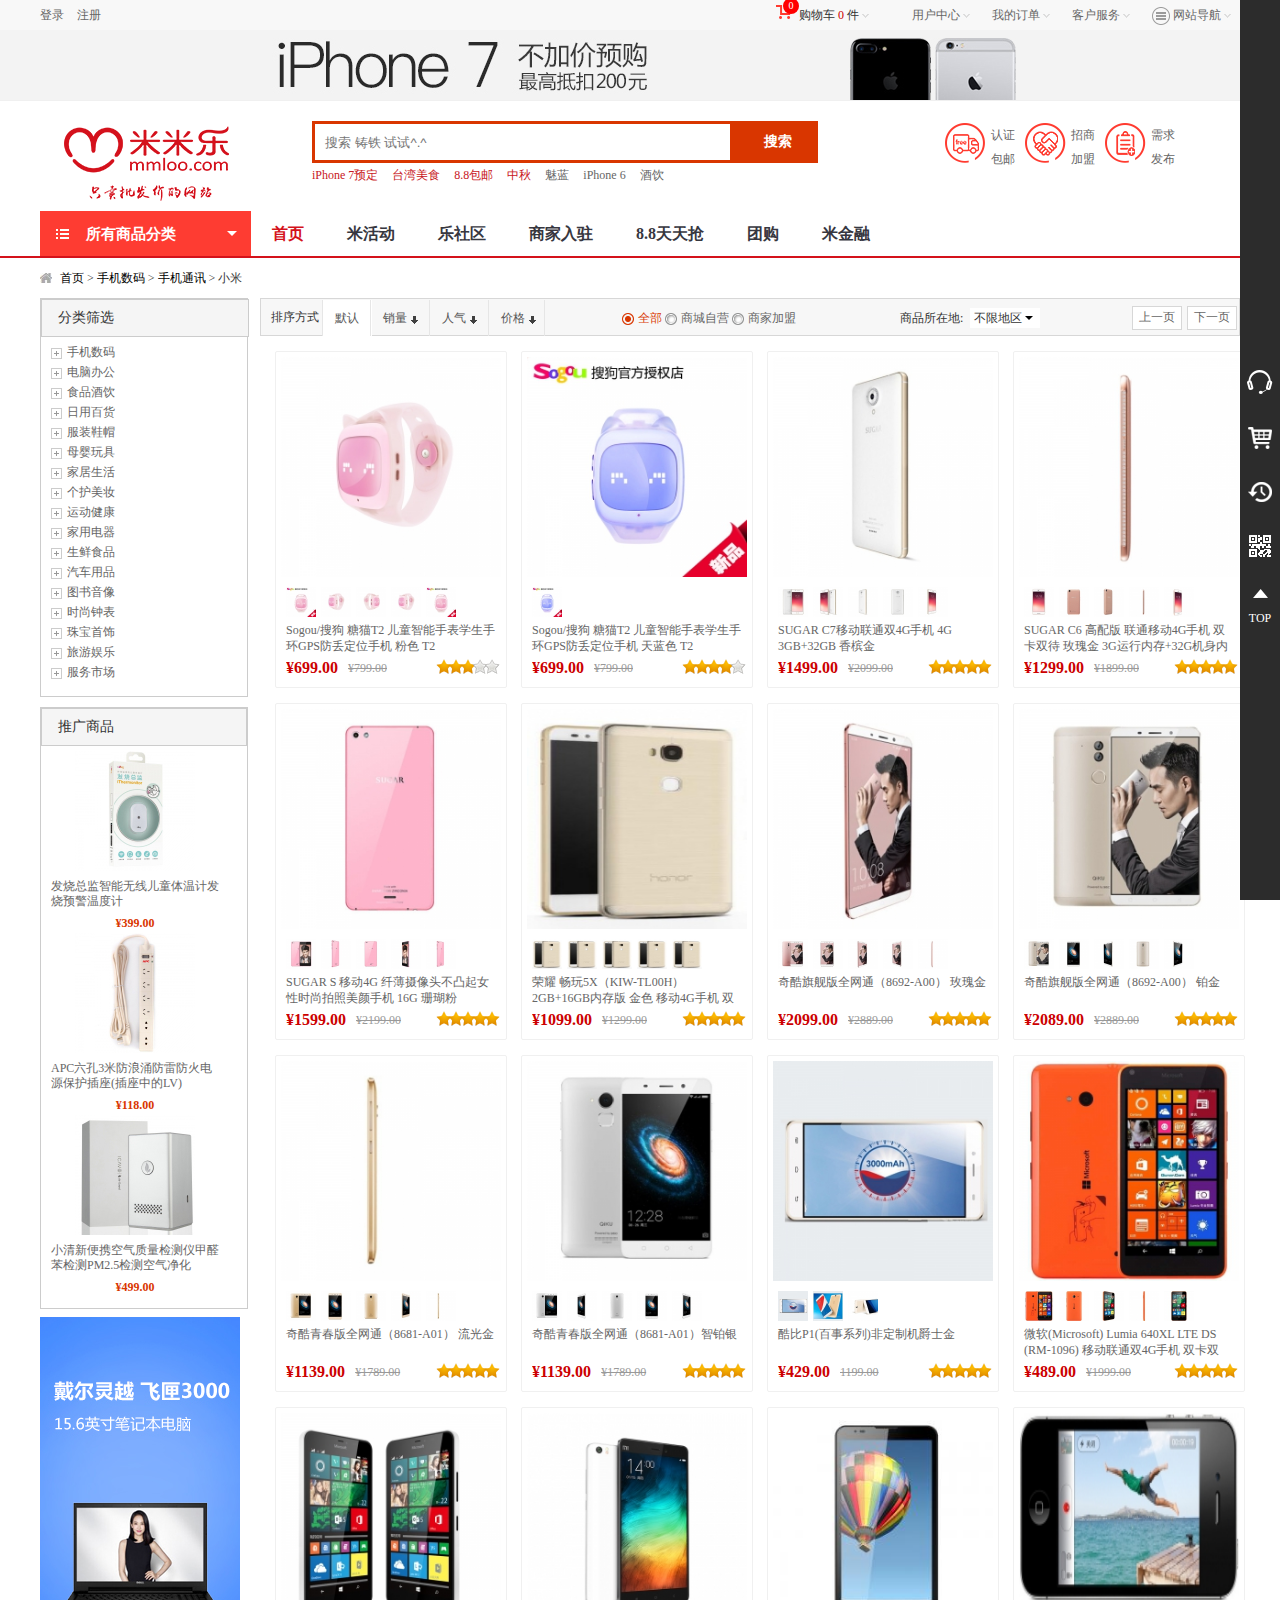
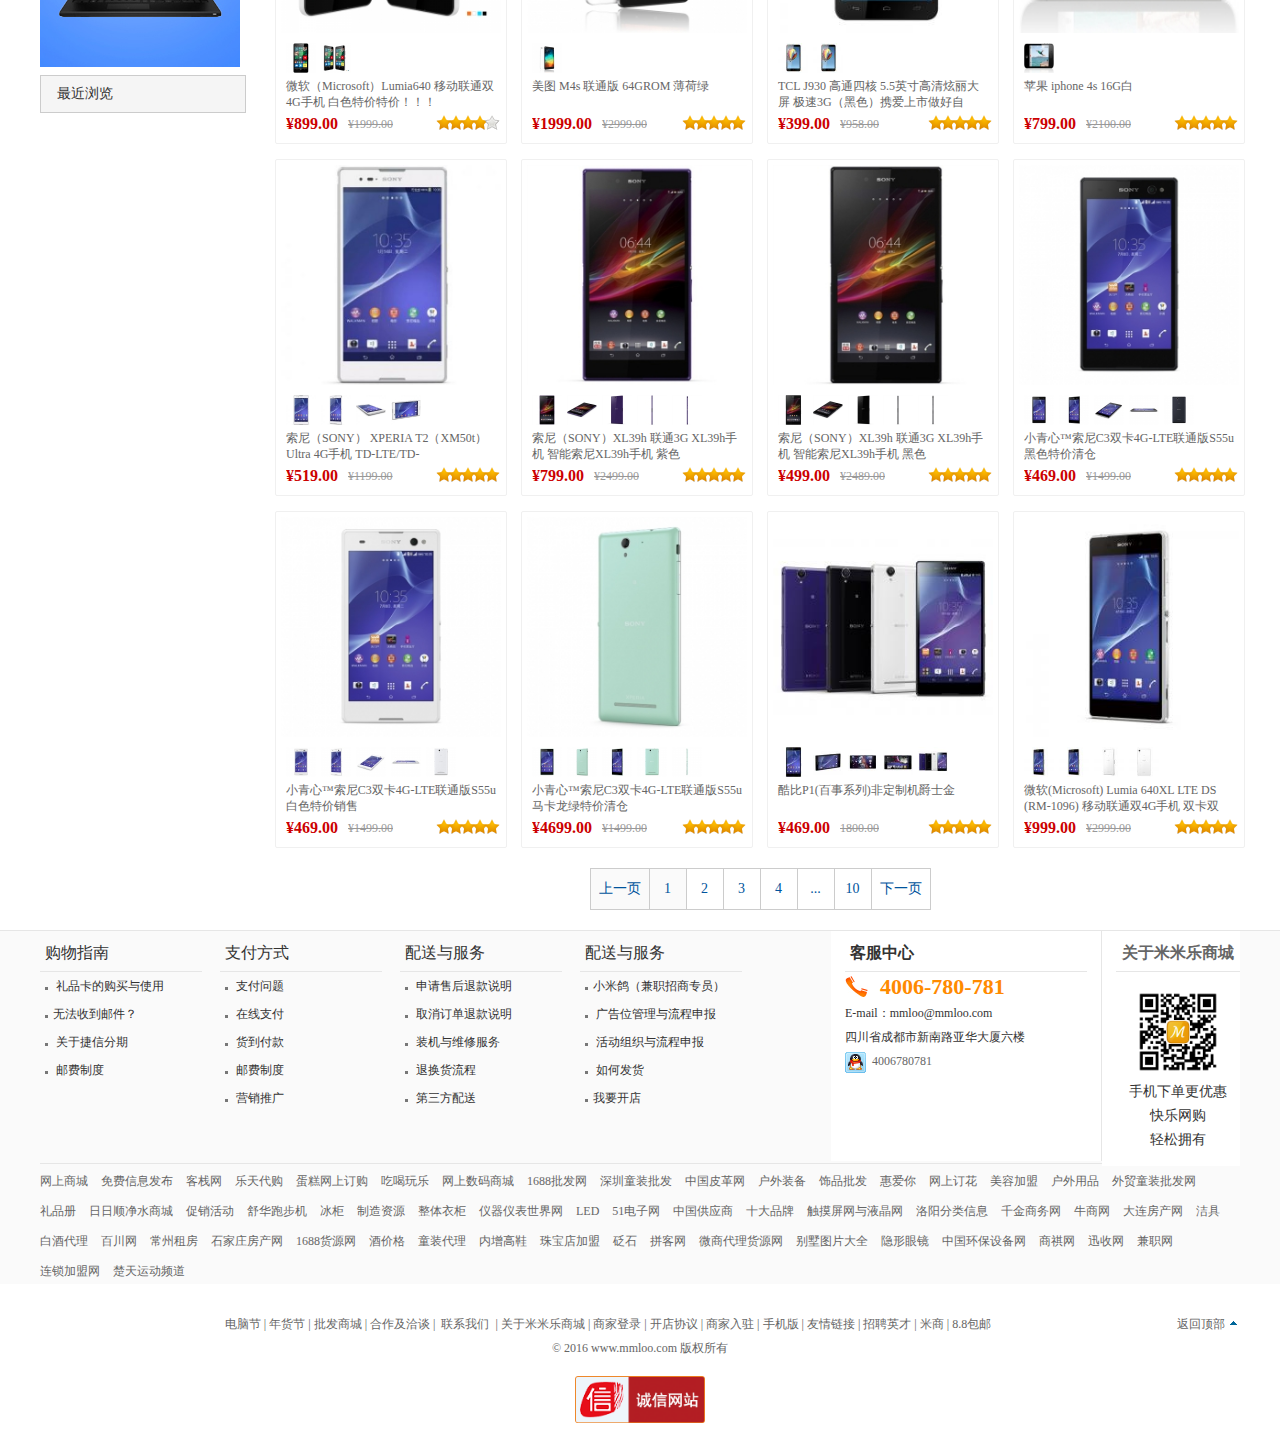
<file: html/shangpinxiangqing.html>
<!DOCTYPE html>
<html lang="en">
<head>
	<meta charset="UTF-8">
	<title>MMLOO【米米乐】企业采购批发平台，知名B2B电子商务平台网站！</title>
	<link rel="stylesheet" type="text/css" href="../css/reset.css">
	<link rel="stylesheet" href="../css/com.css">
	<link rel="stylesheet" href="../css/xiangqingliebiao.css">
	<script src="../js/jquery-1.11.3.js"></script>
	<script src="../js/jquery.pagination.js"></script>
	<script src="../js/jquery.cookie.js"></script>
	<script src="../js/com.js"></script>
	<script src="../js/xiangqingliebiao.js"></script>
</head>
<body>
<!-- 网页顶部 -->
  <!-- 顶部导航 -->
	<div id="topWrapper">
		<div class="top clear">
			<div class="top_l">
				<a href="login.html">登录</a>
				<a href="register.html">注册</a>
			</div>		
			<div class="top_r_menu">
				<div class="user_menu">
					<dl class="my-cart">
						<div class="addcart-num">0</div>
						<dt class="incar_text">
							<span class="ico"></span>购物车 <em class="sl">0</em> 件
							<i class="arrow"></i>
						</dt>
						<dd class="sc_cart" style="z-index:4; background:#fff;">
							<div class="subtitle">
								<h4>最新加入的商品</h4>
							</div>
							<div class="incart_box">
								<img class="wait" src="../images/loading.gif" alt="">
								<!-- <dl class="clear">
									<dt><a href="xiangqing.html" id=" "><img src="../images/1_05010014405202284_240.jpg" alt=""></a></dt>
									<dd><a href="xiangqing.html" id=" ">Sogou/搜狗 糖猫T2 儿童智能手表学生手环GPS防丢定位手机 粉色 T2</a></dd>
									<span>￥699*1 <br><em><a href="javascript:void">删除</a></em></span>
								</dl> -->
							</div>
							<div class="checkout">
								<span>共 <i>0</i> 种商品 共：￥<b class="pay"></b></span><br />
								<a href="gouwuche.html" class="btn_car">结算购物车的商品</a>
							</div>
						</dd>
					</dl>  	<!-- end my-cart -->			
				</div>  	<!-- end user_munu -->
				<div class="other_menu clear">
					<dl>
						<dt>
							<a href="#">用户中心</a>
							<i></i>
						</dt>
						<dd>
							<ul>
								<li><a href="#">商品收藏</a></li>
								<li><a href="#">店铺收藏</a></li>
								<li><a href="">收藏米米乐</a></li>
							</ul>
						</dd>
					</dl>		<!--end 用户中心 -->
					<dl>
						<dt>
							<a href="#">我的订单</a>
							<i></i>
						</dt>
						<dd>
							<ul>
								<li><a href="#">代付款订单</a></li>
								<li><a href="#">待确认收货</a></li>
								<li><a href="">待评价交易</a></li>
							</ul>
						</dd>
					</dl>		<!--end 我的订单 -->
					<dl>
						<dt>
							<a href="#">客户服务</a>
							<i></i>
						</dt>
						<dd>
							<ul>
								<li><a href="#">帮助中心</a></li>
								<li><a href="#">售后服务</a></li>
								<li><a href="">客服中心</a></li>
								<li><a href="#">在线客服</a></li>
								<li><a href="">QQ客服</a></li>
							</ul>
						</dd>
					</dl>		<!--end 客户服务 -->
					<dl style="width:100px;">
						<dt>
							<b class="incon_nav_top"></b>
							<a href="#">网站导航</a>
							<i></i>
						</dt>
						<dd>
							<ul>
								<li><a href="#">导航频道</a></li>
							</ul>
						</dd>
					</dl>		<!--end 网站导航 -->
				</div>		<!-- end other_menu -->			
			</div>	<!-- end top_r_menu -->
		</div>	<!-- end top -->
  <!-- 顶部广告 -->
		<div class="header_ad">
			<a href="#" tile=" " alt=" "></a>
		</div>		
	</div> <!--  end topWrapper -->
<!-- 网页头部 -->
	<div id="header">
		<div class="logo">
			<a href="../index.html" title="米米乐" alt="米米乐">米米乐</a>
		</div>
		<div class="header_search">
			<form action="" class="clear">
				<input type="text" name="keyword" id="keyword" placeholder="搜索 铸铁 试试^.^">
				<input type="submit" value="搜索" class="input_submit">
			</form>
			<div class="keyword">
				<ul>
					<li><a style="color:#c81623;" href="#">iPhone 7预定</a></li>
					<li><a style="color:#c81623;" href="#">台湾美食</a></li>
					<li><a style="color:#c81623;" href="#">8.8包邮</a></li>
					<li><a style="color:#c81623;" href="#">中秋</a></li>
					<li><a href="#">魅蓝</a></li>
					<li><a href="#">iPhone 6</a></li>
					<li><a href="#">酒饮</a></li>				      
				</ul>
			</div>	<!-- end keyword -->
		</div>	<!-- end header_search -->
		<div class="header_user">
			<ul>
				<li><a class="postage" href="#"><i></i>认证包邮</a></li>
				<li><a class="jionIn" href="#"><i></i>招商加盟</a></li>
				<li><a class="need" href="#"><i></i>需求发布</a></li>
			</ul>
		</div>	<!-- end header_user -->
	</div>		<!-- end header -->
<!-- 侧边栏 -->
	<div id="sideBarWrapper">
		<div class="sideBar">
			<ul class="service">
				<li><span><img src="../images/right_sevice.png" alt=""></span><a class="custome" href="#">联系客服</a></li>
				<li><span><a href="gouwuche.html"><img src="../images/right_cart.png" alt=""></a></span></li>
				<li><span><img src="../images/right_history.png" alt=""></span></li>
				<li><span><img src="../images/right_erweima.png" alt=""></span>
				<div class="QR-Code"><img src="../images/right_zhankai_erweima.png" alt=""></div></li>
			</ul>
			<div class="sideBar_gototop">
				<span><img src="../images/right_top.png" alt=""><br/>TOP
				<a href="#header" class="gototop">返回顶部</a>
				</span>
				
			</div>
		</div>
	</div>
	<div id="navWrapper">
		<div class="nav">
			<div class="all-category">
				<div class="title">
					<h3>
						<a href="#"><em></em>所有商品分类</a>
						<i></i>
					</h3>	
				</div> <!-- end title -->
				<div class="category">
					<ul class="menu">
						<li><b class="icon1"></b><a href="#">手机/数码</a></li>
						<li><b class="icon2"></b><a href="#">电脑/办公</a></li>
						<li><b class="icon3"></b><a href="#">食品/酒饮/生鲜/特产</a></li>
						<li><b class="icon4"></b><a href="#">服装/鞋帽/箱包</a></li>
						<li><b class="icon5"></b><a href="#">母婴/玩具</a></li>
						<li><b class="icon6"></b><a href="#">家居/生活/服务</a></li>
						<li><b class="icon7"></b><a href="#">个护美妆/清洁用品</a></li>
						<li><b class="icon8"></b><a href="#">家用电器</a></li>
					</ul>	<!-- end menu -->
					<div class="cont">
						<div class="c1_title">
							<span></span>
							<h3><a href="#">手机数码</a></h3>
						</div>
						<dl class="clear">
							<dt>
							<a href="#">手机通讯</a>
							<span clas="gt">&gt;</span>
							</dt>
							<dd>
								<a href="#">iphone</a>
								<a href="#">三星</a>
								<a href="#">小米</a>
								<a href="#">魅族</a>
								<a href="#">华为</a>
								<a href="#">诺基亚</a>
								<a href="#">联想</a>
								<a href="#">HTC</a>
								<a href="#">中兴</a>
								<a href="#">索尼</a>
								<a href="#">乐视</a>
								<a href="#">其他</a>
								<a href="#">微软</a>
								<a href="#">儿童手表</a>
							</dd>
						</dl>
						<dl class="clear">
							<dt>
							<a href="#">手机配件</a>
							<span clas="gt">&gt;</span>
							</dt>
							<dd>
								<a href="#">贴膜</a>
								<a href="#">手机保护壳</a>
								<a href="#">电池</a>
								<a href="#">手机耳机</a>
								<a href="#">充电器/数据线</a>
								<a href="#">手机存储卡</a>
								<a href="#">移动电源</a>
								<a href="#">配件</a>
							</dd>
						</dl>
						<dl class="clear">
							<dt>
							<a href="#">摄影摄像</a>
							<span clas="gt">&gt;</span>
							</dt>
							<dd>
								<a href="#">单反相机</a>
							</dd>
						</dl>
						<dl class="clear">
							<dt>
							<a href="#">数码配件</a>
							<span clas="gt">&gt;</span>
							</dt>
							<dd>
								<a href="#"> 闪光灯</a>
							</dd>
						</dl>
						<dl class="clear">
							<dt>
							<a href="#">服务产品</a>
							<span clas="gt">&gt;</span>
							</dt>
							<dd>
								<a href="#">服务产品</a>
							</dd>
						</dl>
						<dl class="clear">
							<dt>
							<a href="#">智能设备</a>
							<span clas="gt">&gt;</span>
							</dt>
							<dd>
								<a href="#">健康监测</a>
								<a href="#"> 智能手表</a>
							</dd>
						</dl>
					</div> <!-- end cont1 -->
					<div class="cont">
						<div class="c1_title">
							<span></span>
							<h3><a href="#">电脑办公</a></h3>
						</div>
						<dl class="clear">
							<dt>
							<a href="#">电脑整机</a>
							<span clas="gt">&gt;</span>
							</dt>
							<dd>
								<a href="#">电脑配件</a>
								<a href="#">服务器/工作站</a>
								<a href="#">显示器</a>
								<a href="#">一体机</a>
								<a href="#">台式机</a>
								<a href="#">笔记本</a>			
							</dd>
						</dl>
						<dl class="clear">
							<dt>
							<a href="#">平板电脑</a>
							<span clas="gt">&gt;</span>
							</dt>
							<dd> 
								<a href="#">IPAD</a>
								<a href="#">surface </a>
								<a href="#">国产平板</a>
							</dd>
						</dl>
						<dl class="clear">
							<dt>						
							<a href="#">网络设备</a>
							<span clas="gt">&gt;</span>
							</dt>
							<dd>
								<a href="#">3G上网</a>
								<a href="#">路由器</a>
								<a href="#">移动支付</a>
							</dd>
						</dl>
				      
						<dl class="clear">
							<dt>
							<a href="#">办公设备</a>
							<span clas="gt">&gt;</span>
							</dt>
							<dd>
								<a href="#">刷卡机</a>
								<a href="#">打印机</a>
								<a href="#">多功能一体机</a>
								<a href="#">投影仪</a>
							</dd>
						</dl>
						<dl class="clear">
							<dt>
							<a href="#">外设产品</a>
							<span clas="gt">&gt;</span>
							</dt>
							<dd>
								<a href="#">移动硬盘</a>
								<a href="#">U盘</a>
								<a href="#">电脑包</a>
							</dd>
						</dl>
						<dl class="clear">
							<dt>
							<a href="#">服务产品</a>
							<span clas="gt">&gt;</span>
							</dt>
							<dd>
								<a href="#">上门服务</a>
								<a href="#">远程服务</a>
								<a href="#">电脑软件</a>
							</dd>
						<dl class="clear">
							<dt>
							<a href="#">办公耗材</a>
							<span clas="gt">&gt;</span>
							</dt>
							<dd>
								<a href="#">硒鼓</a>
								<a href="#">办公文具</a>
							</dd>
						</dl>
						</dl>
					</div>	<!-- end cont2 -->
					<div class="cont" style="top:43px;">
						<div class="c1_title">
							<span></span>
							<h3><a href="#">食品酒饮</a></h3>
						</div>
						<dl class="clear">
							<dt>
							<a href="#">进口食品</a>
							<span clas="gt">&gt;</span>
							</dt>
							<dd>
								<a href="#">进口酒</a>
								<a href="#">进口乳制品</a>
								<a href="#">进口粮油</a>
								<a href="#">进口调料一体机</a>
								<a href="#">进口冲调</a>		
							</dd>
						</dl>
						<dl class="clear">
							<dt>
							<a href="#">酒饮</a>
							<span clas="gt">&gt;</span>
							</dt>
							<dd> 
								<a href="#">白酒</a>
								<a href="#">红酒</a>
								<a href="#">矿泉水</a>
								<a href="#">功能饮料</a>
								<a href="#">果酒</a>
							</dd>
						</dl>
						<dl class="clear">
							<dt>						
							<a href="#">粮油</a>
							<span clas="gt">&gt;</span>
							</dt>
							<dd>
								<a href="#">米面粗粮</a>
								<a href="#">罐头榨菜</a>
								<a href="#">调味</a>
								<a href="#">油</a>
								<a href="#">有机绿色</a>
								<a href="#">方便食品</a>
							</dd>
						</dl>
						<dl class="clear">
							<dt>
							<a href="#">休闲</a>
							<span clas="gt">&gt;</span>
							</dt>
							<dd>
								<a href="#">膨化</a>
								<a href="#">冲调</a>
								<a href="#">糖果</a>
								<a href="#">坚果</a>
								<a href="#">蜜饯</a>
								<a href="#">肉脯</a>
								<a href="#">零食</a>
							</dd>
						</dl>
						<dl class="clear">
							<dt>
							<a href="#">茶叶</a>
							<span clas="gt">&gt;</span>
							</dt>
							<dd>
								<a href="#">绿茶</a>
								<a href="#">花草茶</a>
								<a href="#">花果茶</a>
								<a href="#">铁观音</a>
								<a href="#">乌龙</a>
								<a href="#">普洱 </a>
								<a href="#">其他茶</a>
								<a href="#">红茶</a>
							</dd>
						</dl>
						<dl class="clear">
							<dt>
							<a href="#">特产</a>
							<span clas="gt">&gt;</span>
							</dt>
							<dd>
								<a href="#">熟食特产</a>
								<a href="#">干货特产</a>
								<a href="#">腌腊特产</a>
							</dd>
						</dl>		
						<dl class="clear">
							<dt>
							<a href="#">保健食品</a>
							<span clas="gt">&gt;</span>
							</dt>
							<dd>
								<a href="#">保健品</a>
							</dd>
						</dl>
					</div>	<!-- end cont3 -->
					<div class="cont" style="top:43px;">
						<div class="c1_title">
							<span></span>
							<h3><a href="#">服装鞋帽</a></h3>
						</div>
						<dl class="clear">
							<dt>
							<a href="#">眼镜</a>
							<span clas="gt">&gt;</span>
							</dt>
							<dd>
								<a href="#">太阳镜</a>
								<a href="#">反辐射眼镜</a>	
							</dd>
						</dl>
						<dl class="clear">
							<dt>
							<a href="#">箱包</a>
							<span clas="gt">&gt;</span>
							</dt>
							<dd> 
								<a href="#">女包</a>
								<a href="#">男包</a>
								<a href="#">行李箱</a>
								<a href="#">背包</a>
							</dd>
						</dl>
						<dl class="clear">
							<dt>						
							<a href="#">童装</a>
							<span clas="gt">&gt;</span>
							</dt>
							<dd>
								<a href="#">儿童上装</a>
							</dd>
						</dl>
						<dl class="clear">
							<dt>
							<a href="#">男鞋</a>
							<span clas="gt">&gt;</span>
							</dt>
							<dd>
								<a href="#">男士单鞋</a>
							</dd>
						</dl>
						<dl class="clear">
							<dt>
							<a href="#">女鞋</a>
							<span clas="gt">&gt;</span>
							</dt>
							<dd>
								<a href="#">女士休闲鞋</a>
								<a href="#">女士靴子</a>
								<a href="#">女士单鞋</a>
							</dd>
						</dl>
						<dl class="clear">
							<dt>
							<a href="#">女装</a>
							<span clas="gt">&gt;</span>
							</dt>
							<dd>
								<a href="#">女士上衣</a>
								<a href="#">女士外衣</a>
								<a href="#">女士套装</a>
								<a href="#">女袜</a>
								<a href="#">女士裙装</a>
							</dd>
						</dl>		
						<dl class="clear">
							<dt>
							<a href="#">男装</a>
							<span clas="gt">&gt;</span>
							</dt>
							<dd>
								<a href="#">男袜</a>
								<a href="#">男士上衣</a>
								<a href="#">男士裤装</a>
							</dd>
						</dl>
					</div> <!-- end cont4 -->
					<div class="cont" style="top:262px;">
						<div class="c1_title">
							<span></span>
							<h3><a href="#">母婴玩具</a></h3>
						</div>
						<dl class="clear">
							<dt>
							<a href="#">奶粉</a>
							<span clas="gt">&gt;</span>
							</dt>
							<dd>
								<a href="#">婴儿奶粉</a>
							</dd>
						</dl>
						<dl class="clear">
							<dt>
							<a href="#">尿裤湿巾</a>
							<span clas="gt">&gt;</span>
							</dt>
							<dd> 
								<a href="#">婴儿尿裤</a>
								<a href="#">成人尿裤 </a>
								<a href="#">湿巾</a>
							</dd>
						</dl>
						<dl class="clear">
							<dt>						
							<a href="#">洗护用品</a>
							<span clas="gt">&gt;</span>
							</dt>
							<dd>
								<a href="#">宝宝护肤</a>
								<a href="#">宝宝洗浴</a>
								<a href="#">洗衣液</a>
								<a href="#">肥皂</a>
								<a href="#">日常护理</a>
							</dd>
						</dl>
						<dl class="clear">
							<dt>
							<a href="#">喂养用品</a>
							<span clas="gt">&gt;</span>
							</dt>
							<dd>
								<a href="#">奶瓶奶嘴</a>
								<a href="#">吸奶器</a>
								<a href="#">牙胶安抚</a>
								<a href="#">暖奶消毒</a>
								<a href="#">水壶水杯</a>
							</dd>
						</dl>
						<dl class="clear">
							<dt>
							<a href="#">玩具乐器</a>
							<span clas="gt">&gt;</span>
							</dt>
							<dd>
								<a href="#">芭比娃娃类玩具</a>
								<a href="#">DIY玩具</a>
							</dd>
						</dl>
						<dl class="clear">
							<dt>
							<a href="#">寝具服饰</a>
							<span clas="gt">&gt;</span>
							</dt>
							<dd>
								<a href="#">婴儿鞋帽袜</a>
								<a href="#">家居床品</a>
						</dl>		
						<dl class="clear">
							<dt>
							<a href="#">妈妈专区</a>
							<span clas="gt">&gt;</span>
							</dt>
							<dd>
								<a href="#">妈咪包 </a>
								<a href="#">背婴带</a>
								<a href="#">待产新生</a>
								<a href="#">防辐射服</a>
							</dd>
						</dl>
					</div>	<!-- end cont5 -->
					<div class="cont" style="top:136px;">
						<div class="c1_title">
							<span></span>
							<h3><a href="#">家居生活</a></h3>
						</div>
						<dl class="clear">
							<dt>
							<a href="#">生活服务</a>
							<span clas="gt">&gt;</span>
							</dt>
							<dd>
								<a href="#">餐饮</a>
								<a href="#">婚纱摄影</a>
								<a href="#">儿童摄影</a>
								<a href="#">驾校</a>
								<a href="#">鲜花</a>
								<a href="#">家政</a>
								<a href="#">空气净化</a>
								<a href="#">写真</a>
							</dd>
						</dl>
						<dl class="clear">
							<dt>
							<a href="#">家纺</a>
							<span clas="gt">&gt;</span>
							</dt>
							<dd> 
								<a href="#">被子</a>
							</dd>
						</dl>
						<dl class="clear">
							<dt>						
							<a href="#">家居</a>
							<span clas="gt">&gt;</span>
							</dt>
							<dd>
								<a href="#">卧室家具</a>
								<a href="#">客厅家具</a>
								<a href="#">书房家具</a>
								<a href="#">商用办公</a>
								<a href="#">储物家具</a>
								<a href="#">餐厅家具</a>
							</dd>
						</dl>
						<dl class="clear">
							<dt>
							<a href="#">灯具</a>
							<span clas="gt">&gt;</span>
							</dt>
							<dd>
								<a href="#">台灯</a>
								<a href="#">LED灯</a>
						</dl>
						<dl class="clear">
							<dt>
							<a href="#">家装建材</a>
							<span clas="gt">&gt;</span>
							</dt>
							<dd>
								<a href="#"> 灯饰照明</a>
								<a href="#">五金家电</a>
								<a href="#">墙地面材料</a>
							</dd>
						</dl>
					</div>	<!-- end cont6 -->
					<div class="cont" style="top:180px;">
						<div class="c1_title">
							<span></span>
							<h3><a href="#">个护美妆</a></h3>
						</div>
						<dl class="clear">
							<dt>
							<a href="#">魅力彩妆</a>
							<span clas="gt">&gt;</span>
							</dt>
							<dd>
								<a href="#">底妆</a>
								<a href="#">眼部</a>
								<a href="#">唇部</a>
							</dd>
						</dl>
						<dl class="clear">
							<dt>
							<a href="#">洗发护发</a>
							<span clas="gt">&gt;</span>
							</dt>
							<dd> 
								<a href="#">洗发</a>
								<a href="#">护发</a>
								<a href="#">染发</a>
								<a href="#">造型</a>
								<a href="#">套装</a>
							</dd>
						</dl>
						<dl class="clear">
							<dt>						
							<a href="#">香水SPA</a>
							<span clas="gt">&gt;</span>
							</dt>
							<dd>
								<a href="#">香薰精油</a>
								<a href="#">身体护肤</a>
								<a href="#">沐浴 </a>
								<a href="#">润肤 </a>
								<a href="#">手足</a>
							</dd>
						</dl>
						<dl class="clear">
							<dt>
							<a href="#">灯具</a>
							<span clas="gt">&gt;</span>
							</dt>
							<dd>
								<a href="#">台灯</a>
								<a href="#">LED灯</a>
						</dl>
						<dl class="clear">
							<dt>
							<a href="#">口腔护理</a>
							<span clas="gt">&gt;</span>
							</dt>
							<dd>
								<a href="#"> 牙膏/牙粉</a>
								<a href="#">牙刷/牙线</a>
							</dd>
						</dl>
						<dl class="clear">
							<dt>
							<a href="#">女性护理</a>
							<span clas="gt">&gt;</span>
							</dt>
							<dd>
								<a href="#">卫生巾</a>
								<a href="#">私密护理线</a>
							</dd>
						</dl>
						<dl class="clear">
							<dt>
							<a href="#">面部护肤</a>
							<span clas="gt">&gt;</span>
							</dt>
							<dd>
								<a href="#">清洁</a>
								<a href="#">护肤</a>
								<a href="#">面膜</a>
							</dd>
						</dl><
					</div>	<!-- end cont7-->
					<div class="cont" style="top:226px;">
						<div class="c1_title">
							<span></span>
							<h3><a href="#">家用电器</a></h3>
						</div>
						<dl class="clear">
							<dt>
							<a href="#">大家电</a>
							<span clas="gt">&gt;</span>
							</dt>
							<dd>
								<a href="#">冰箱</a>
								<a href="#">洗衣机</a>
							</dd>
						</dl>
						<dl class="clear">
							<dt>
							<a href="#">生活电器</a>
							<span clas="gt">&gt;</span>
							</dt>
							<dd> 
								<a href="#">挂烫机/熨斗</a>
								<a href="#">吸尘器</a>
								<a href="#">加湿器</a>
								<a href="#">净水设备</a>
								<a href="#">剃须刀</a>
								<a href="#">口腔护理</a>
								<a href="#">电吹风</a>
								<a href="#">健康秤 </a>
								<a href="#">其他生活电器</a>
								<a href="#">灯具</a>
							</dd>
						</dl>
						<dl class="clear">
							<dt>						
							<a href="#">香水SPA</a>
							<span clas="gt">&gt;</span>
							</dt>
							<dd>
								<a href="#">厨房电器</a>
								<a href="#">电压力锅</a>
								<a href="#">电饭煲</a>
								<a href="#">电水壶</a>
								<a href="#">料理/榨汁机</a>
								<a href="#">酸奶机</a>
								<a href="#">电炖锅</a>
								<a href="#">他厨房电器</a>
							</dd>
						</dl>
						<dl class="clear">
							<dt>
							<a href="#">小家电</a>
							<span clas="gt">&gt;</span>
							</dt>
							<dd>
								<a href="#"> 电吹风</a>
						</dl>
					</div>	<!-- end cont8-->
				</div>	<!-- end category -->
			</div>	<!-- end all-category -->
			<ul class="nav_menu">
				<li><a href="../index.html" class="current">首页</a></li>
				<li><a href="#">米活动</a></li>
				<li><a href="#">乐社区</a></li>
				<li><a href="#">商家入驻</a></li>
				<li><a href="shangpingliebiao_8.8baoyou.html">8.8天天抢</a></li>
				<li><a href="#">团购</a></li>
				<li><a href="#">米金融</a></li>
			</ul>	<!-- end nav_menu -->
		</div>	<!-- end nav -->
	</div>	<!-- end navWrapper -->
<!-- 网页主体 -->
<div id="main" class="clear">
	<h2><a href="../index.html">首页</a> &gt; <a href="#"> 手机数码</a> &gt; <a href="#"> 手机通讯</a> &gt; 小米</h2>

	<div class="left">
		<div class="left_top">
			<div class="shaixuan"><h3>分类筛选</h3></div>
			<div class="content">
				<ul class="yiji">
					<li>
						<i></i><a href="shangpinxiangqing.html">手机数码</a>
						<ul class="erji">
							<li>
								<i></i><a href="##">手机通讯</a>
								<ul class="sanji">
									<li><a href="##">IPhone</a></li>
									<li><a href="##">三星</a></li>
									<li><a href="##">小米</a></li>
									<li><a href="##">魅族</a></li>
									<li><a href="##">华为</a></li>
								</ul>
							</li>
							<li><i></i><a href="##">手机配件</a></li>
							<li><i></i><a href="##">摄影摄像</a></li>
							<li><i></i><a href="##">数码配件</a></li>
							<li><i></i><a href="##">服务产品</a></li>
						</ul>
					</li>
					<li><i></i><a href="##">电脑办公</a></li>
					<li><i></i><a href="##">食品酒饮</a></li>
					<li><i></i><a href="##">日用百货</a></li>
					<li><i></i><a href="##">服装鞋帽</a></li>
					<li><i></i><a href="##">母婴玩具</a></li>
					<li><i></i><a href="##">家居生活</a></li>
					<li><i></i><a href="##">个护美妆</a></li>
					<li><i></i><a href="##">运动健康</a></li>
					<li><i></i><a href="##">家用电器</a></li>
					<li><i></i><a href="##">生鲜食品</a></li>
					<li><i></i><a href="##">汽车用品</a></li>
					<li><i></i><a href="##">图书音像</a></li>
					<li><i></i><a href="##">时尚钟表</a></li>
					<li><i></i><a href="##">珠宝首饰</a></li>
					<li><i></i><a href="##">旅游娱乐</a></li>
					<li><i></i><a href="##">服务市场</a></li>
				</ul>
			</div>
		</div>		<!-- end left_top -->
		<div class="left_c">
			<div class="tuiguang"><h3>推广商品</h3></div>
			<dl>
				<dt><a href="##"><img src="../images/248_04891811199754193_240.jpg" alt=""></a></dt>
				<dd><a href="##">发烧总监智能无线儿童体温计发烧预警温度计</a></dd>
				<strong>¥399.00</strong>
			</dl>
			<dl>
				<dt><a href="##"><img src="../images/248_04891632404123593_240.jpg" alt=""></a></dt>
				<dd><a href="##">APC六孔3米防浪涌防雷防火电源保护插座(插座中的LV)</a></dd>
				<strong>¥118.00</strong>
			</dl>
			<dl>
				<dt><a href="##"><img src="../images/248_04891542766594674_240.jpg" alt=""></a></dt>
				<dd><a href="##">小清新便携空气质量检测仪甲醛苯检测PM2.5检测空气净化</a></dd>
				<strong>¥499.00</strong>
			</dl>
		</div>
		<div class="ad_pic"><a href="##"><img src="../images/05271648903757805.jpg" alt=""></a></div>
		<div class="left_b">
			<h3>最近浏览</h3>
		</div>
	</div>		<!-- end left -->
	<div class="right">
		<div class="main_nav">
			<div class="page">
				<a href="#">上一页</a>
				<a href="#">下一页</a>
			</div>
			<div class="all-category" style="display:none;">
				<div class="title">
					<h3>
						<a href="#"><em></em>所有商品分类</a>
						<i></i>
					</h3>	
				</div> <!-- end title -->
			</div>	<!-- end all-category -->
			
			<div class="paixu">
				<span>排序方式</span>
				<ul>
					<li style="background:#fff;"><a href="#">默认</a></li>
					<li><a href="#">销量<i></i></a></li>
					<li><a href="#">人气<i></i></a></li>
					<li><a href="#">价格<i></i></a></li>
				</ul>
			</div>		<!-- end paixu -->
			<div class="owner">
				<span><a href="#" style="color:#DA3C08;"><i style="background:url(../images/2014shop_background_img.png) no-repeat -56px 0;"></i>全部</a></span>
				<span><a href="#"><i></i>商城自营</a></span>
				<span><a href="#"><i></i>商家加盟</a></span>
			</div>		<!-- end owner -->
			<div class="localtion">
				商品所在地:
				<div class="holder">
					<em>不限地区</em>
					<i></i>
				</div>
				<div class="place">
                            <a href="javascript:void(0)" nctype="1">北京</a>
                            <a href="javascript:void(0)" nctype="2">天津</a>
                            <a href="javascript:void(0)" nctype="3">河北</a>
                            <a href="javascript:void(0)" nctype="4">山西</a>
                            <a href="javascript:void(0)" nctype="5">内蒙古</a>
                            <a href="javascript:void(0)" nctype="6">辽宁</a>
                            <a href="javascript:void(0)" nctype="7">吉林</a>
                            <a href="javascript:void(0)" nctype="8">黑龙江</a>
                            <a href="javascript:void(0)" nctype="9">上海</a>
                            <a href="javascript:void(0)" nctype="10">江苏</a>
                            <a href="javascript:void(0)" nctype="11">浙江</a>
                            <a href="javascript:void(0)" nctype="12">安徽</a>
                            <a href="javascript:void(0)" nctype="13">福建</a>
                            <a href="javascript:void(0)" nctype="14">江西</a>
                            <a href="javascript:void(0)" nctype="15">山东</a>
                            <a href="javascript:void(0)" nctype="16">河南</a>
                            <a href="javascript:void(0)" nctype="17">湖北</a>
                            <a href="javascript:void(0)" nctype="18">湖南</a>
                            <a href="javascript:void(0)" nctype="19">广东</a>
                            <a href="javascript:void(0)" nctype="20">广西</a>
                            <a href="javascript:void(0)" nctype="21">海南</a>
                            <a href="javascript:void(0)" nctype="22">重庆</a>
                            <a href="javascript:void(0)" nctype="23">四川</a>
                            <a href="javascript:void(0)" nctype="24">贵州</a>
                            <a href="javascript:void(0)" nctype="25">云南</a>
                            <a href="javascript:void(0)" nctype="26">西藏</a>
                            <a href="javascript:void(0)" nctype="27">陕西</a>
                            <a href="javascript:void(0)" nctype="28">甘肃</a>
                            <a href="javascript:void(0)" nctype="29">青海</a>
                            <a href="javascript:void(0)" nctype="30">宁夏</a>
                            <a href="javascript:void(0)" nctype="31">新疆</a>
                            <a href="javascript:void(0)" nctype="32">台湾</a>
                            <a href="javascript:void(0)" nctype="33">香港</a>
                            <a href="javascript:void(0)" nctype="34">澳门</a>
                            <a href="javascript:void(0)" nctype="35">海外</a>
                        </div>

			</div>		<!-- end localhost -->
		</div>		<!-- end main_nav -->
		<div class="dc_list">
			<ul class="clear">
				<!-- <li class="item">
					<div class="goods_content">
						<div class="goods_pic">
							<a href="#" id=""><img src="../images/1_05010014405202284_240.jpg" alt=""></a>
						</div>
						<div class="goods_info">
							<div class="goods_small">
								<ul>
									<li><a href="javascript:;"><img src="../images/1_05010014381329000_60.jpg" alt=""></a></li>
									<li><a href="javascript:;"><img src="../images/1_05010014405202284_60.jpg" alt=""></a></li>
									<li><a href="javascript:;"><img src="../images/1_05010014432721613_60.jpg" alt=""></a></li>
									<li><a href="javascript:;"><img src="../images/1_05010014405202284_60.jpg" alt=""></a></li>
									<li><a href="javascript:;"><img src="../images/1_05010014381329000_60.jpg" alt=""></a></li>
								</ul>
							</div>
							<div class="goods_name">
							<a href="#" id="">Sogou/搜狗 糖猫T2 儿童智能手表学生手环GPS防丢定位手机 粉色 T2</a>
							</div>
							<div class="goods_price">
								<em class="em1">¥699.00</em>
								<em class="em2">¥799.00</em>
								<span>
									<img src="../images/star-on.png" title="一般">
									<img src="../images/star-on.png" title="一般">
									<img src="../images/star-on.png" title="一般">
									<img src="../images/star-off.png" title="一般">
									<img src="../images/star-off.png" title="一般">
									<input type="hidden" value="3">
								</span>
							</div>-->		<!-- end goods_price -->
							<!-- <div class="sell-start">
								<ul>
									<li style="border-left:none;">
										<a href="#">42</a>
										<p>用户评论</p>
									</li>
									<li>
										<a href="#"><img src="../images/qq.png" alt=""></a>
										<p>在线客服</p>
									</li>
									<li>
										<a href="#"><em></em></a>
										<p>在线客服</p>
									</li>
								</ul>
							</div>	-->	<!-- end sell_start -->
							<!-- <div class="store">
								<a href="#">官方店铺</a>
							</div>
							<div class="add_cart">
								<a href="#"><i></i>加入购物车</a>
							</div>	-->	<!-- end add-cart -->
					<!--	</div>	-->	<!-- end good_info -->
			<!--		</div>		-->	<!-- goods_content -->
			<!--	</li> --> 	 	<!-- end item -->
			</ul>
			<div class="Pagination">


			</div>

		</div>
	</div>		<!-- end right -->

</div>		<!-- end main -->

<!-- 网页底部 -->
<div id="bottom">
	<div class="b_top">
		<div class="b_left">
			<dl>
				<dt>购物指南</dt>
				<dd><i></i> 礼品卡的购买与使用</dd>
				<dd><i></i>无法收到邮件？</dd>
				<dd><i></i> 关于捷信分期</dd>
				<dd><i></i> 邮费制度</dd>
			</dl>
			<dl>
				<dt>支付方式</dt>
				<dd><i></i> 支付问题</dd>
				<dd><i></i> 在线支付</dd>
				<dd><i></i> 货到付款</dd>
				<dd><i></i> 邮费制度</dd>
				<dd><i></i> 营销推广</dd>
			</dl>
			<dl>
				<dt>配送与服务</dt>
				<dd><i></i> 申请售后退款说明</dd>
				<dd><i></i> 取消订单退款说明</dd>
				<dd><i></i> 装机与维修服务</dd>
				<dd><i></i> 退换货流程</dd>
				<dd><i></i> 第三方配送</dd>
			</dl>
			<dl>
				<dt>配送与服务</dt>
				<dd><i></i>小米鸽（兼职招商专员）</dd>
				<dd><i></i>  广告位管理与流程申报</dd>
				<dd><i></i>  活动组织与流程申报</dd>
				<dd><i></i> 如何发货</dd>
				<dd><i></i>我要开店</dd>
			</dl>
		</div>		<!-- end b_left -->
		<div class="kefu">
			<h3>客服中心</h3>
			<strong>4006-780-781</strong>
			<p>E-mail：mmloo@mmloo.com<br />四川省成都市新南路亚华大厦六楼</p>
			<a href="#"><img src="../images/qq_index.gif" alt="">&nbsp;&nbsp;4006780781</a>
		</div>
		<div class="b_right">
			<h3><a href="#">关于米米乐商城</a></h3>
			<dl>
				<dt><img src="../images/scmmloo.png" alt=""></dt>
				<dd>手机下单更优惠</dd>
				<dd>快乐网购</dd>
				<dd>轻松拥有</dd>
			</dl>
		</div>
	</div>  <!--  end b_top -->
	<div class="link">
		<a href="#">网上商城</a>
		<a href="#">免费信息发布</a>
		<a href="#">客栈网</a>
		<a href="#">乐天代购</a>
		<a href="#">蛋糕网上订购</a>
		<a href="#">吃喝玩乐</a>
		<a href="#">网上数码商城</a>
		<a href="#">1688批发网</a>
		<a href="#">深圳童装批发</a>
		<a href="#">中国皮革网 </a>
		<a href="#">户外装备</a>
		<a href="#">饰品批发</a>
		<a href="#">惠爱你</a>
		<a href="#">网上订花</a>
		<a href="#">美容加盟</a>
		<a href="#">户外用品 </a>
		<a href="#">外贸童装批发网</a>
		<a href="#">礼品册</a>
		<a href="#">日日顺净水商城</a>
		<a href="#">促销活动</a>
		<a href="#">舒华跑步机</a>
		<a href="#">冰柜</a>
		<a href="#">制造资源</a>
		<a href="#">整体衣柜</a>
		<a href="#">仪器仪表世界网</a>
		<a href="#">LED</a>
		<a href="#">51电子网</a>
		<a href="#">中国供应商</a>
		<a href="#">十大品牌</a>
		<a href="#">触摸屏网与液晶网</a>
		<a href="#">洛阳分类信息</a>
		<a href="#">千金商务网</a>
		<a href="#">牛商网</a>
		<a href="#">大连房产网</a>
		<a href="#">洁具</a>
		<a href="#">白酒代理</a>
		<a href="#">百川网</a>
		<a href="#">常州租房</a>
		<a href="#">石家庄房产网</a>
		<a href="#">1688货源网</a>
		<a href="#">酒价格</a>
		<a href="#">童装代理</a>
		<a href="#">内增高鞋</a>
		<a href="#">珠宝店加盟</a>
		<a href="#">砭石</a>
		<a href="#">拼客网</a>
		<a href="#">微商代理货源网</a>
		<a href="#">别墅图片大全</a>
		<a href="#">隐形眼镜</a>
		<a href="#">中国环保设备网</a>
		<a href="#">商祺网</a>
		<a href="#">迅收网</a>
		<a href="#">兼职网</a>
		<a href="#">连锁加盟网</a>
		<a href="#">楚天运动频道</a>
	</div>  <!-- end link -->
</div>		<!-- end bottom -->
	<div id="footer">
		<span><a href="#header">返回顶部</a></span>
		<ul>
			<li>
				<a href="#">电脑节</a>&nbsp;|&nbsp;<a href="#">年货节</a>&nbsp;|&nbsp;<a href="#">批发商城</a>&nbsp;|&nbsp;<a href="#">合作及洽谈</a>&nbsp;|&nbsp;<a href="#"> 联系我们 </a>&nbsp;|&nbsp;<a href="#">关于米米乐商城</a>&nbsp;|&nbsp;<a href="#">商家登录</a>&nbsp;|&nbsp;<a href="#">开店协议</a>&nbsp;|&nbsp;<a href="#">商家入驻</a>&nbsp;|&nbsp;<a href="#">手机版</a>&nbsp;|&nbsp;<a href="#">友情链接</a>&nbsp;|&nbsp;<a href="#">招聘英才</a>&nbsp;|&nbsp;<a href="#">米商</a>&nbsp;|&nbsp;<a href="#">8.8包邮</a>
            </li>
  			<li>© 2016  www.mmloo.com 版权所有  </li>
		</ul>
	</div>	<!-- end footer -->
	<div id="footerNew">
		<a href="#"><img src="../images/cxlogo.png"></a>
	</div>
</body>
</html>
</file>
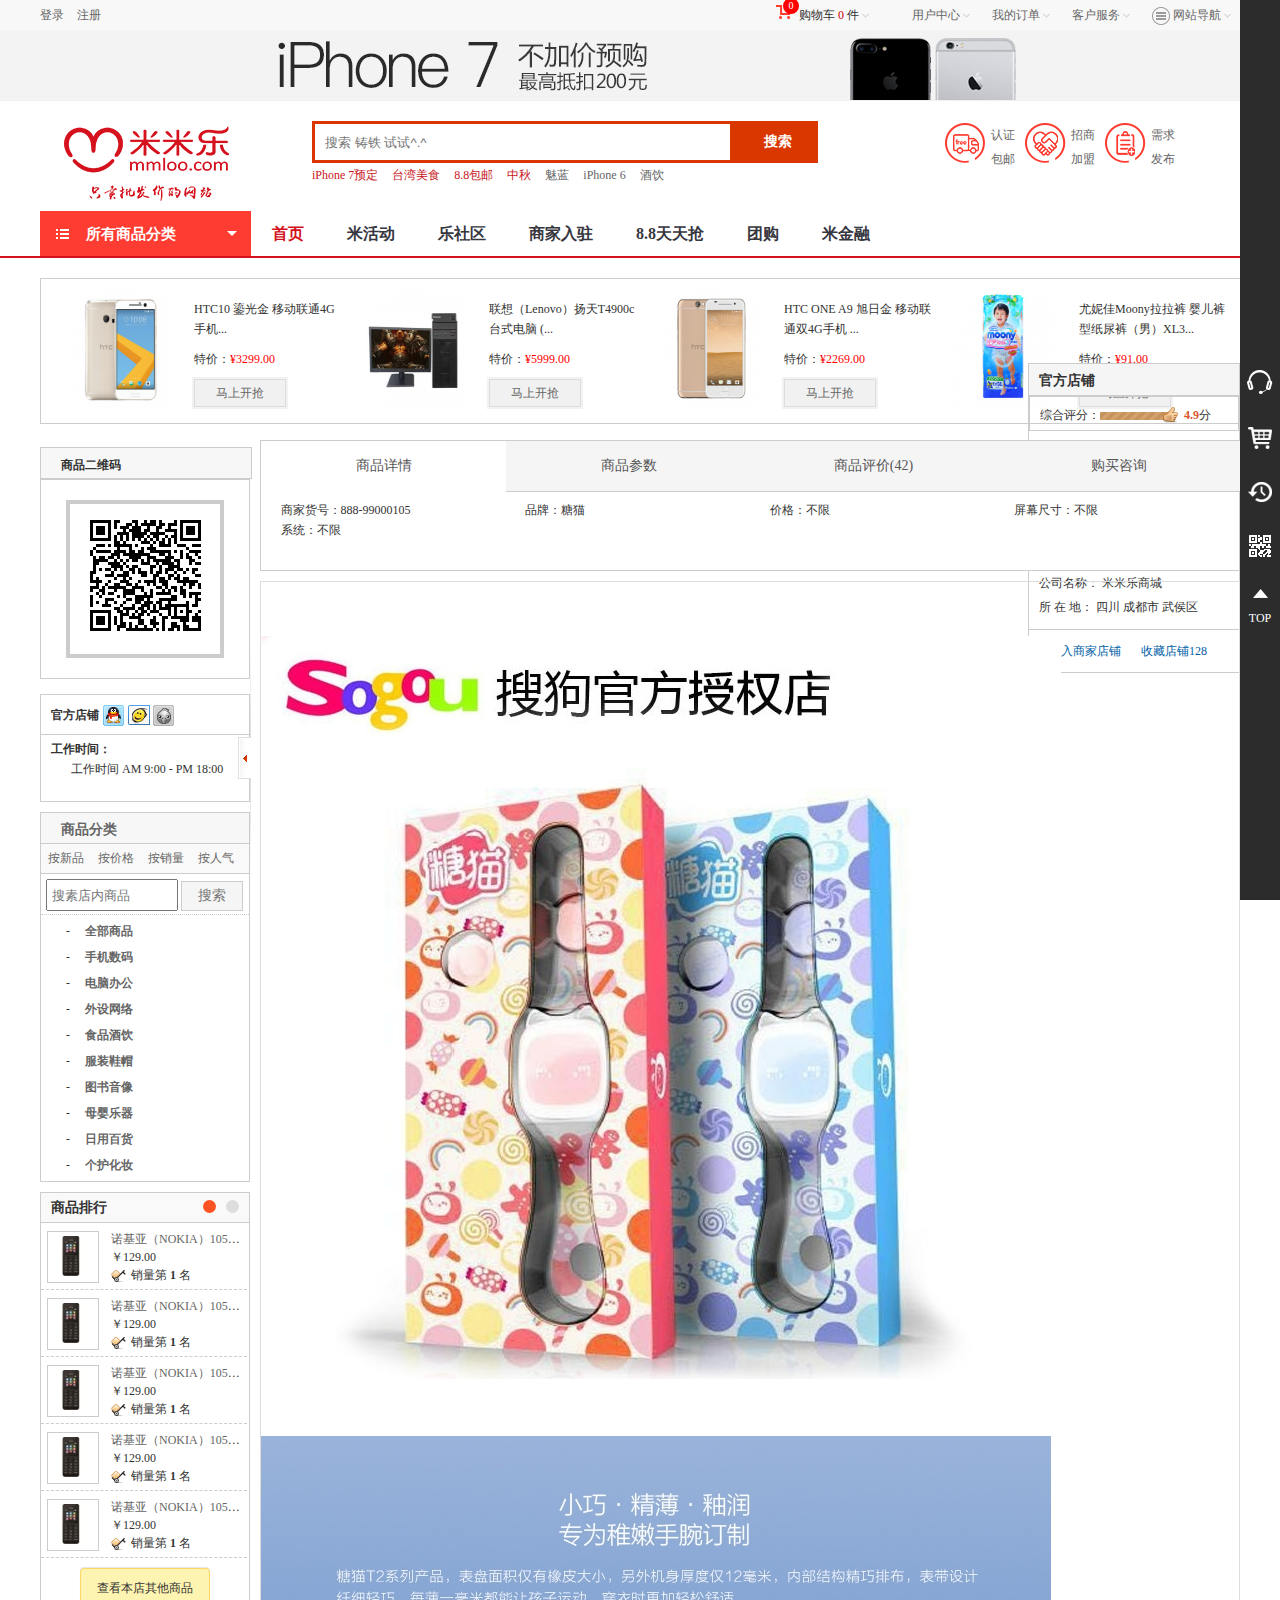
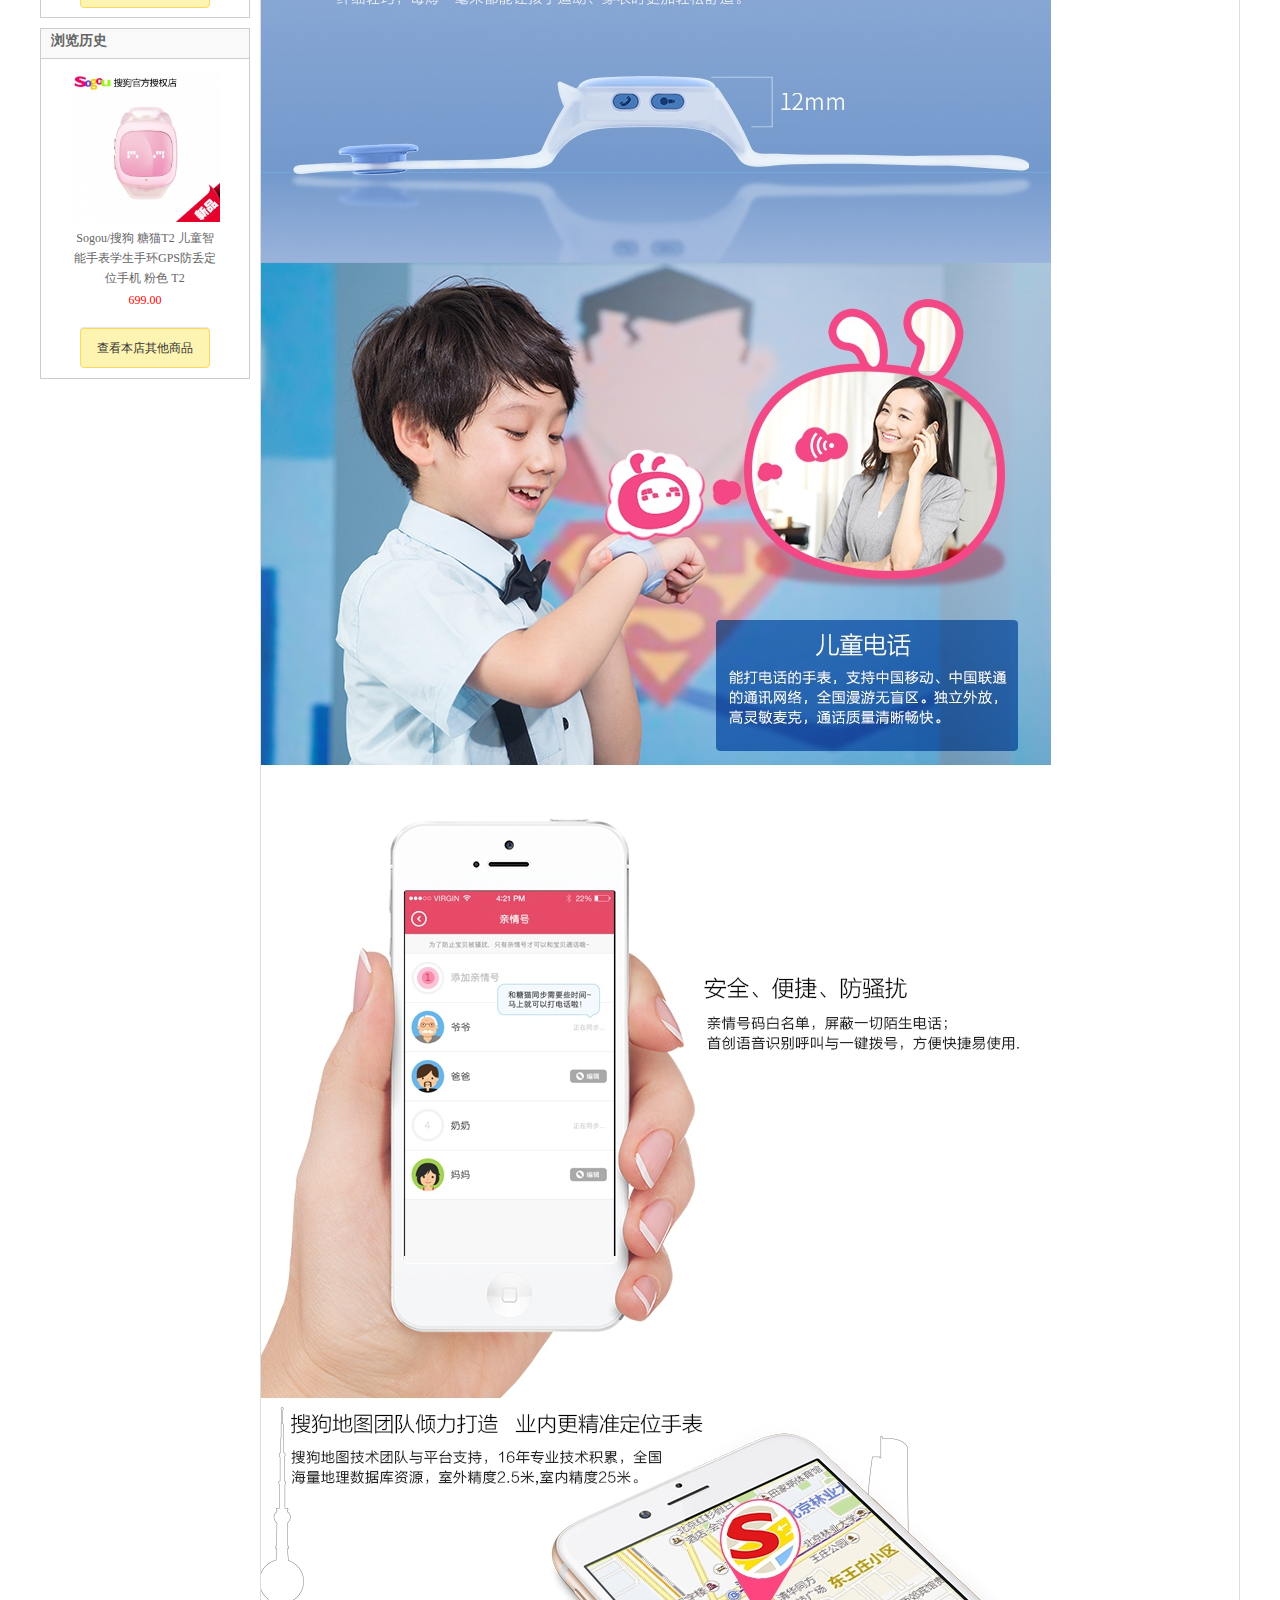
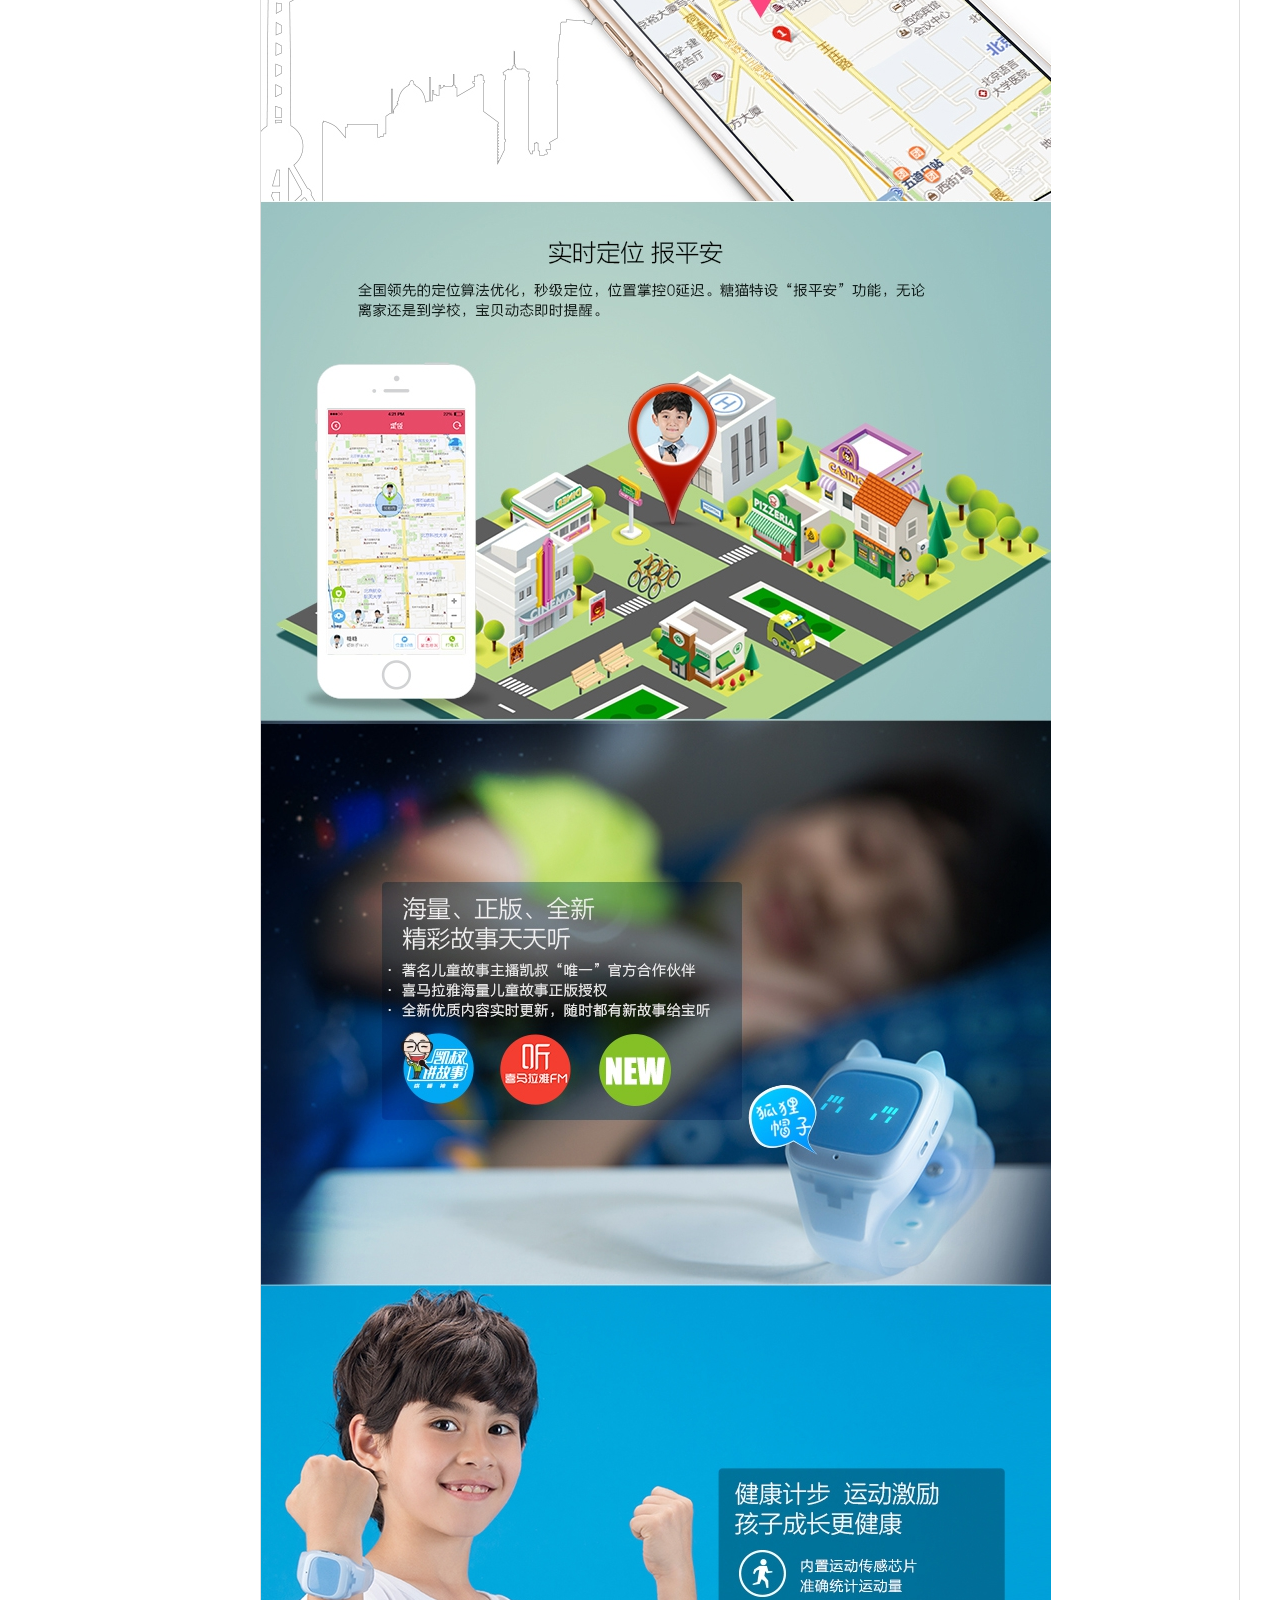
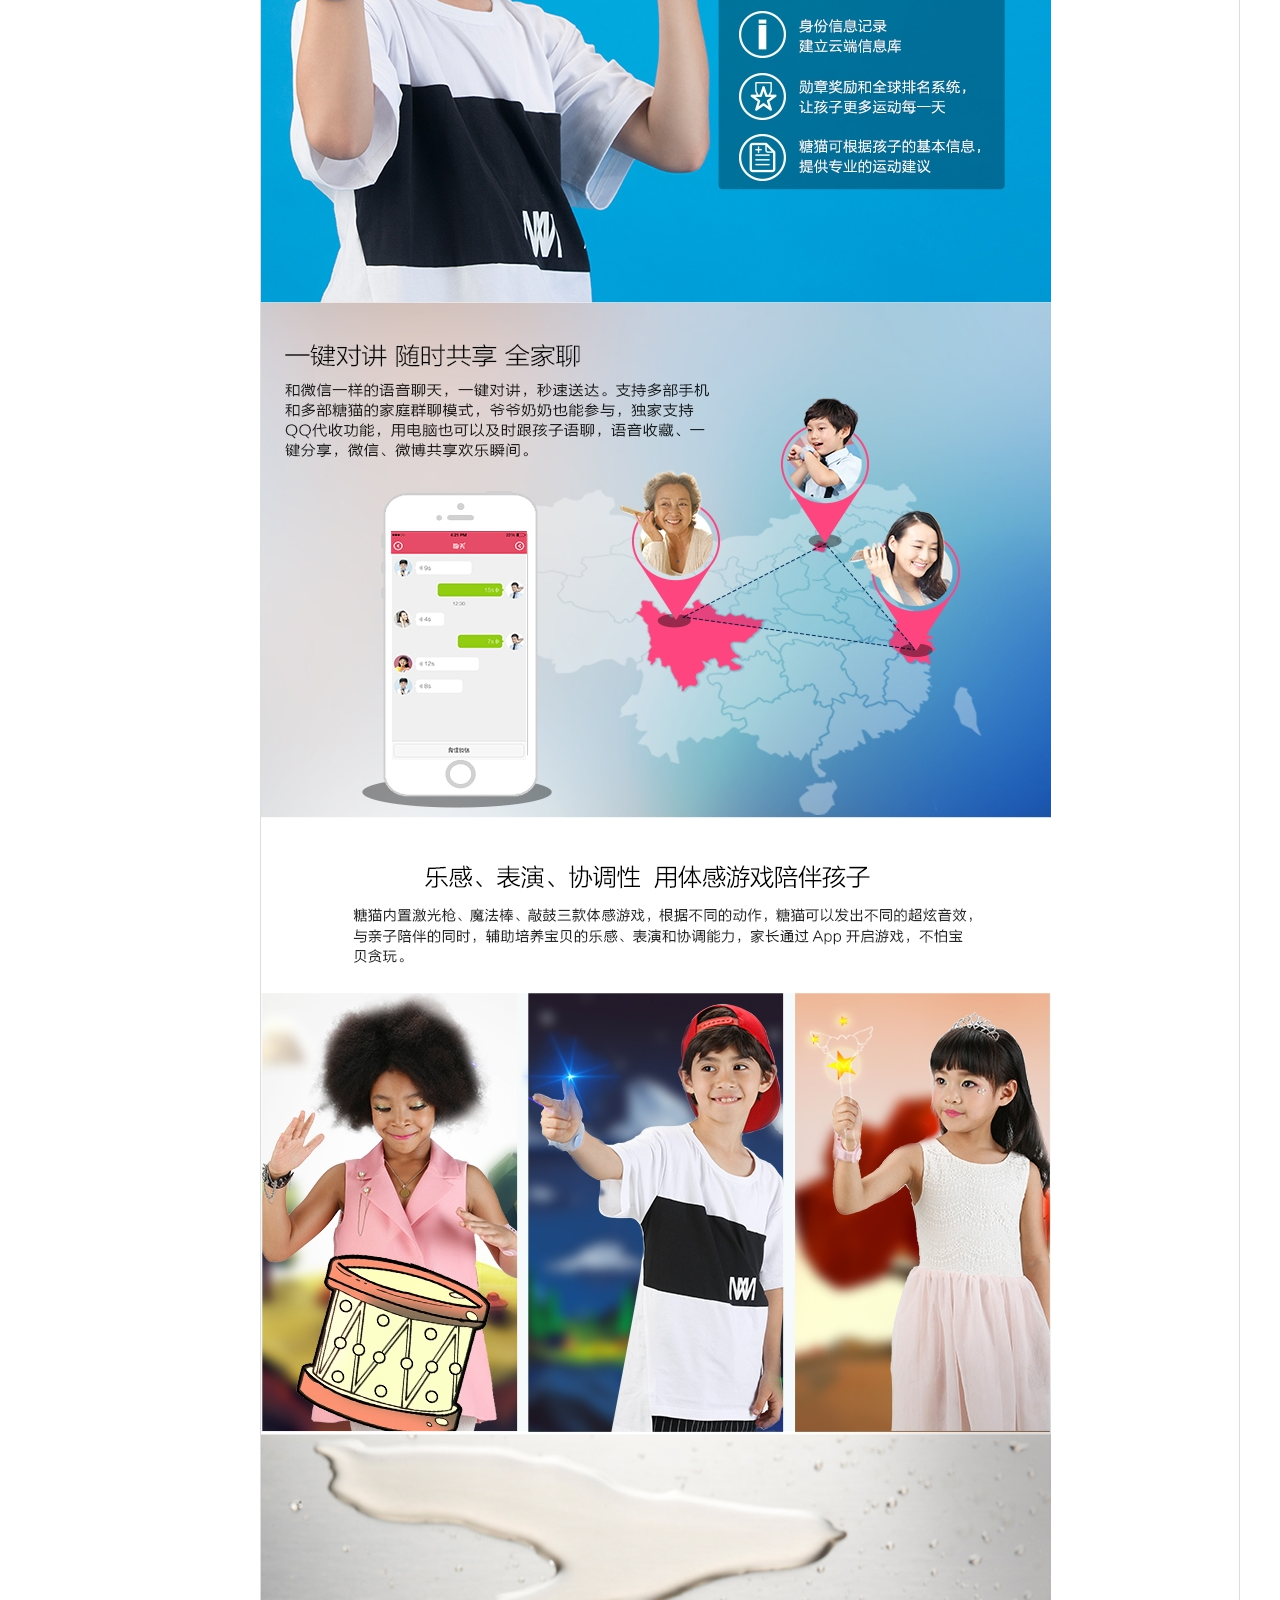
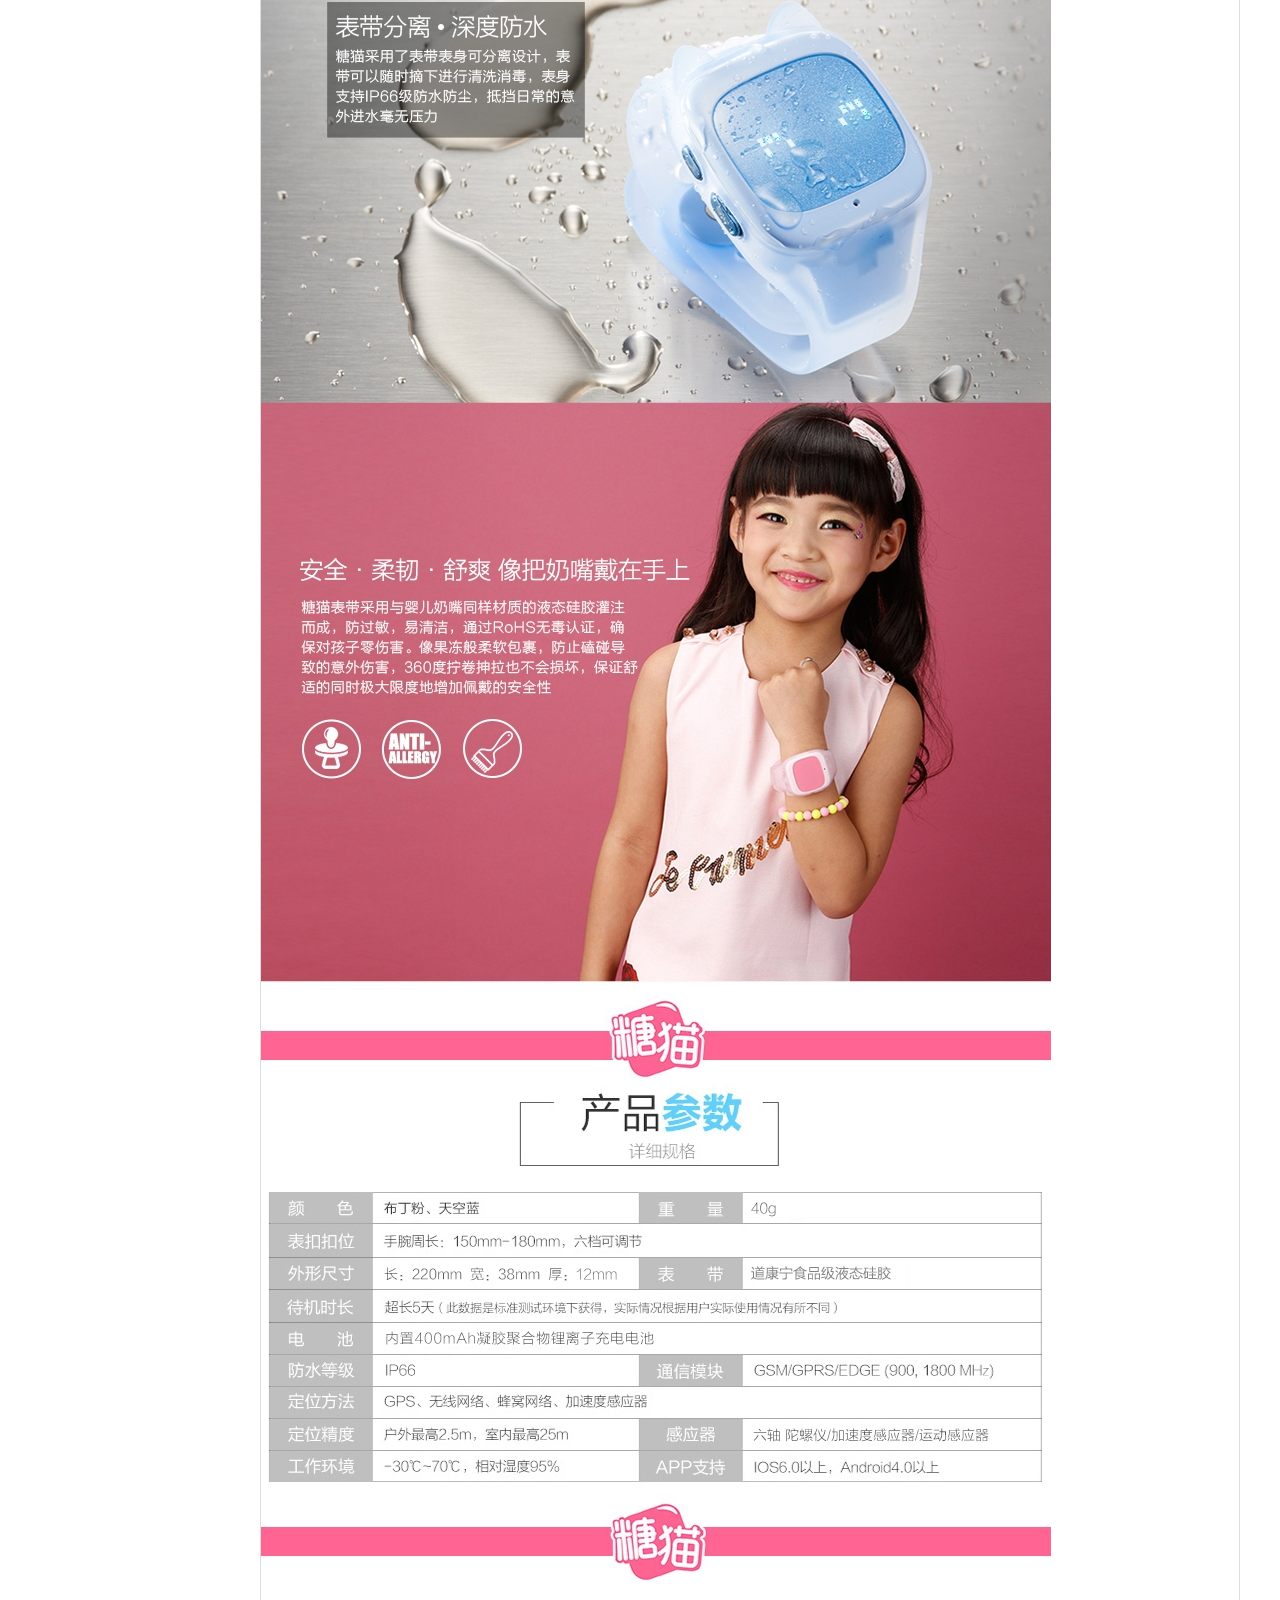
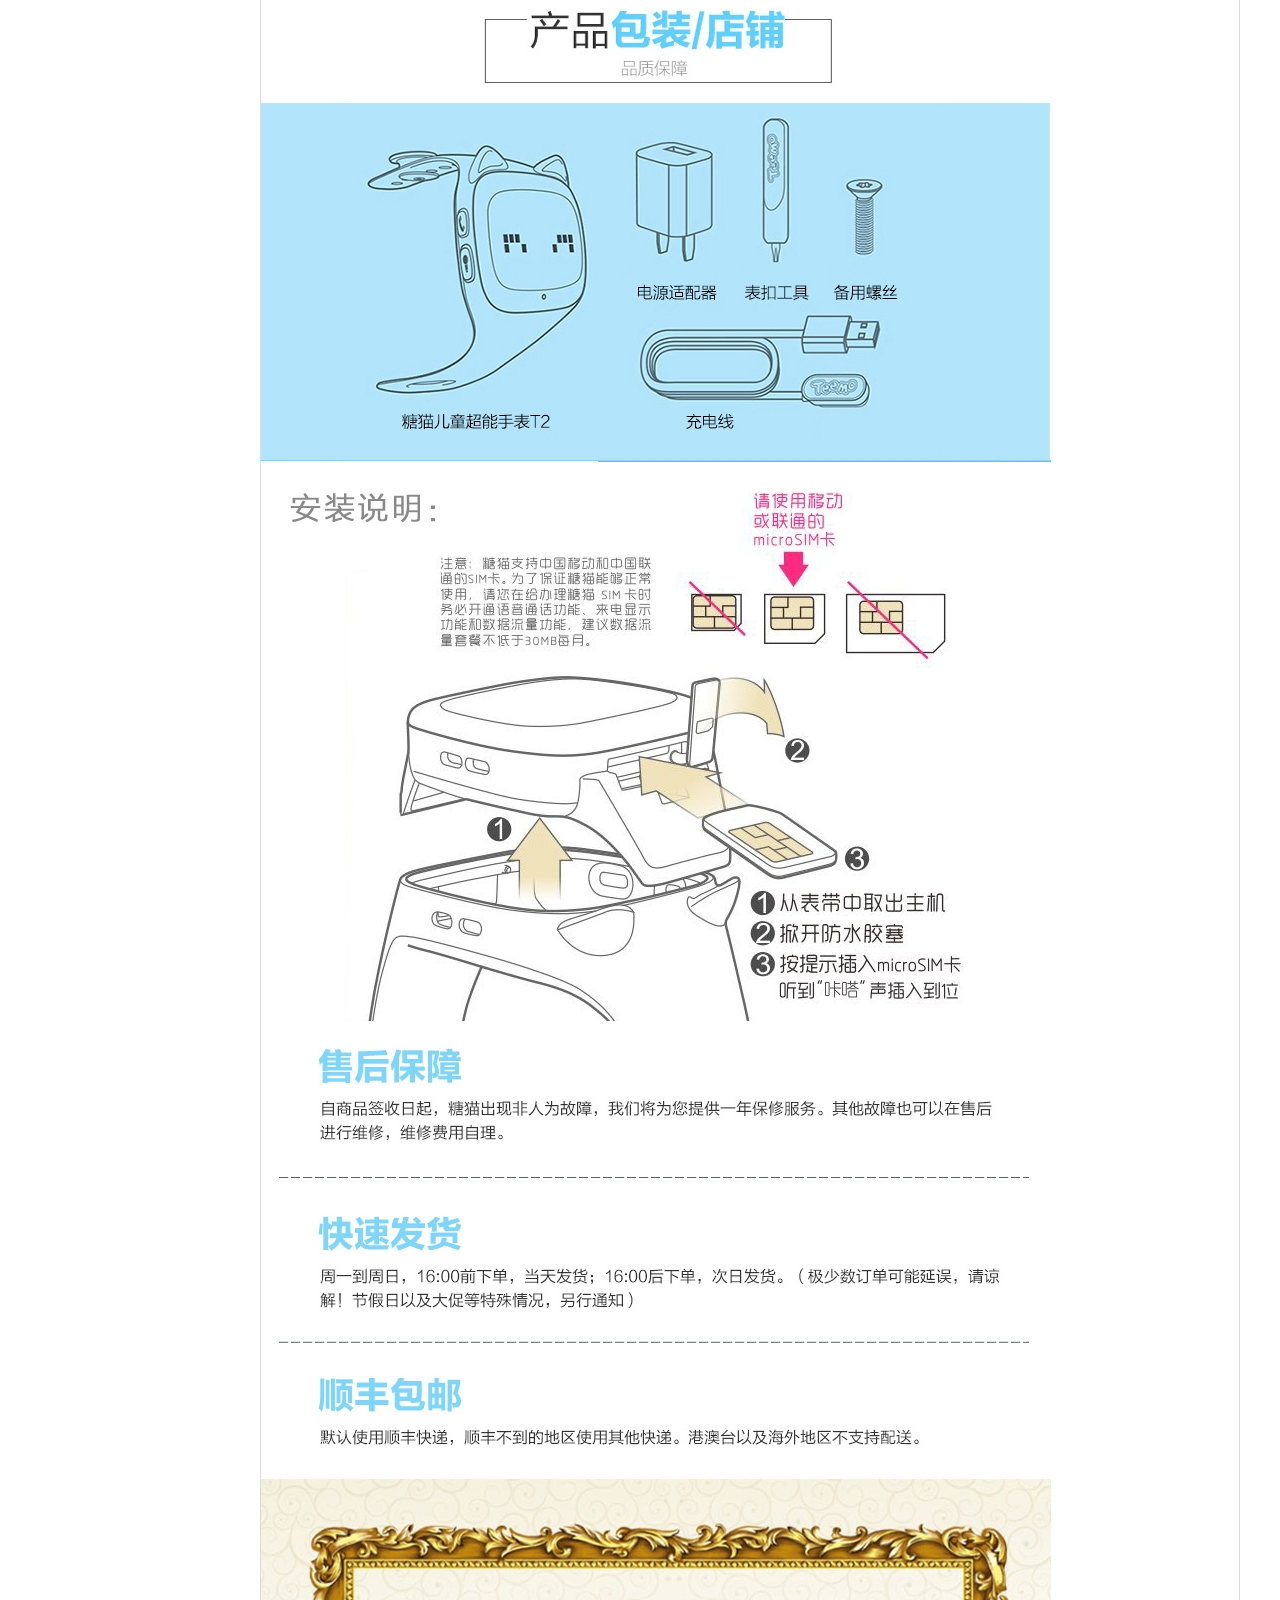
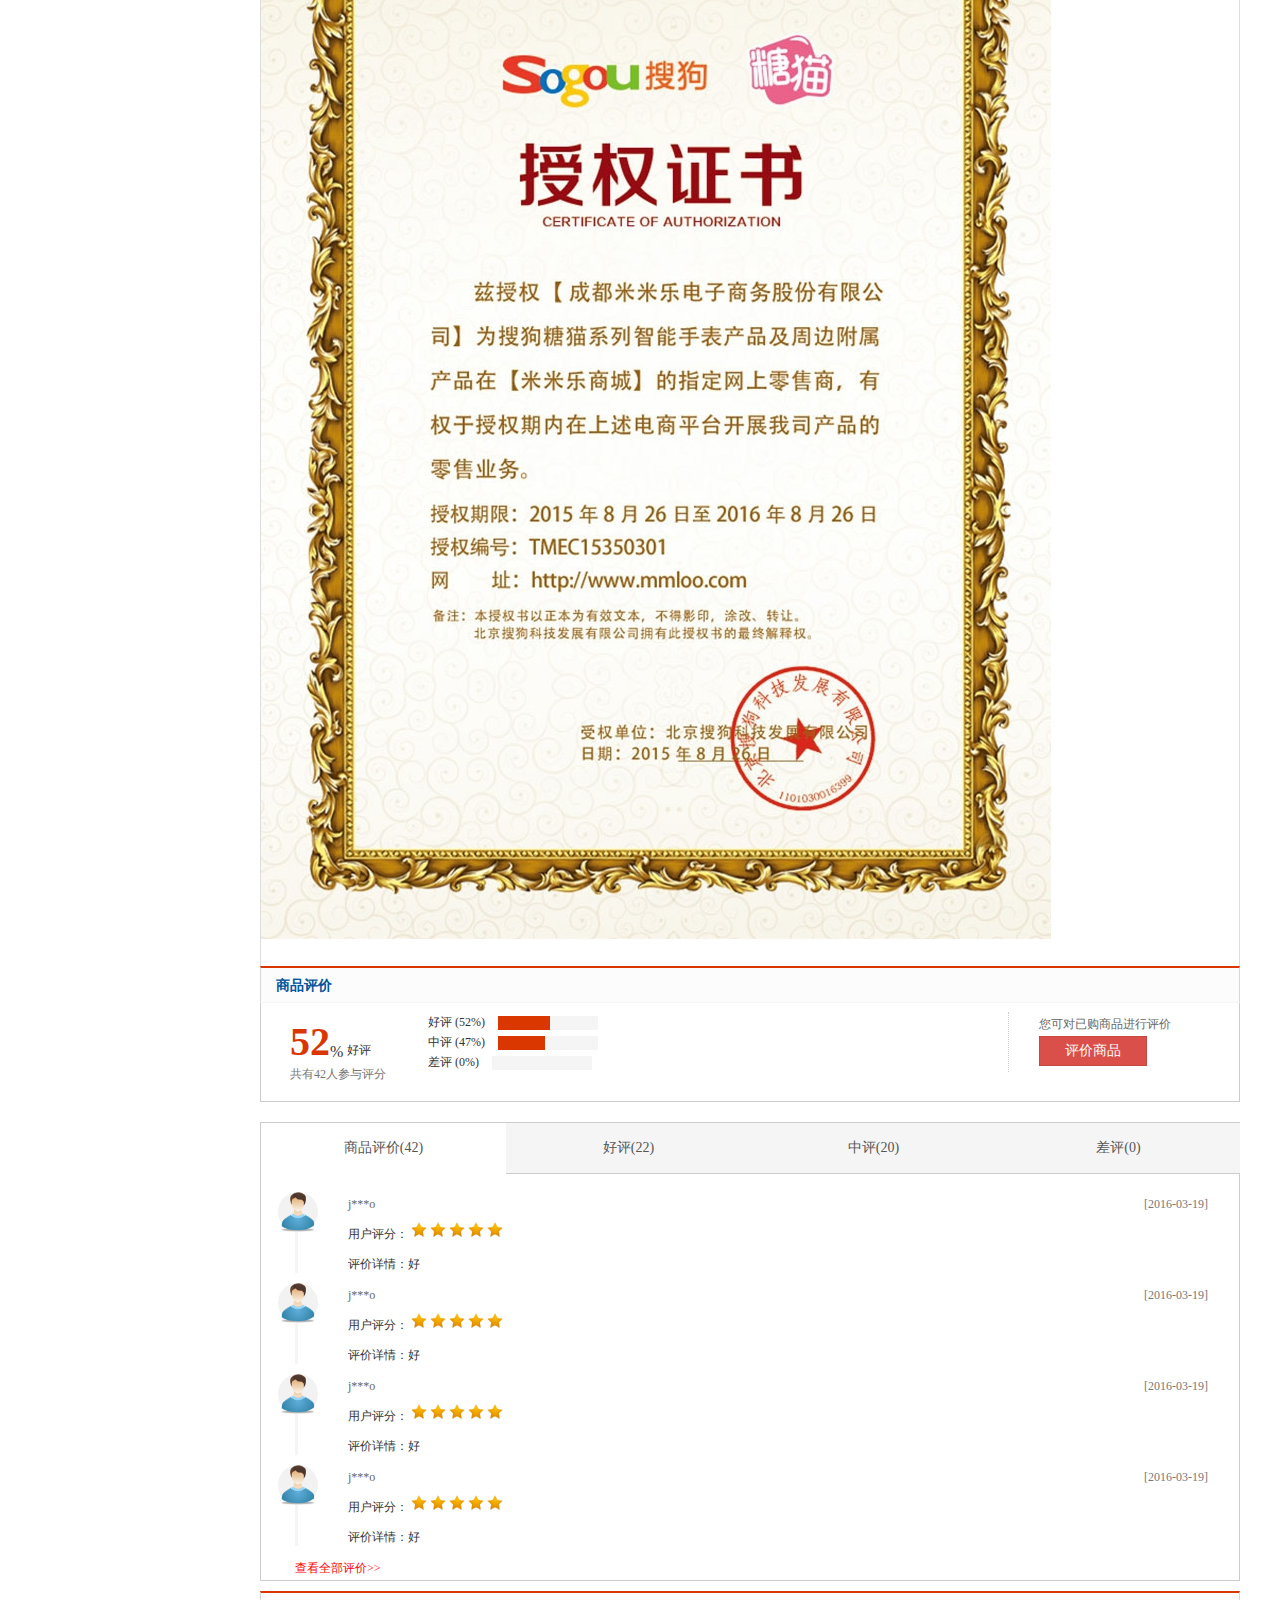
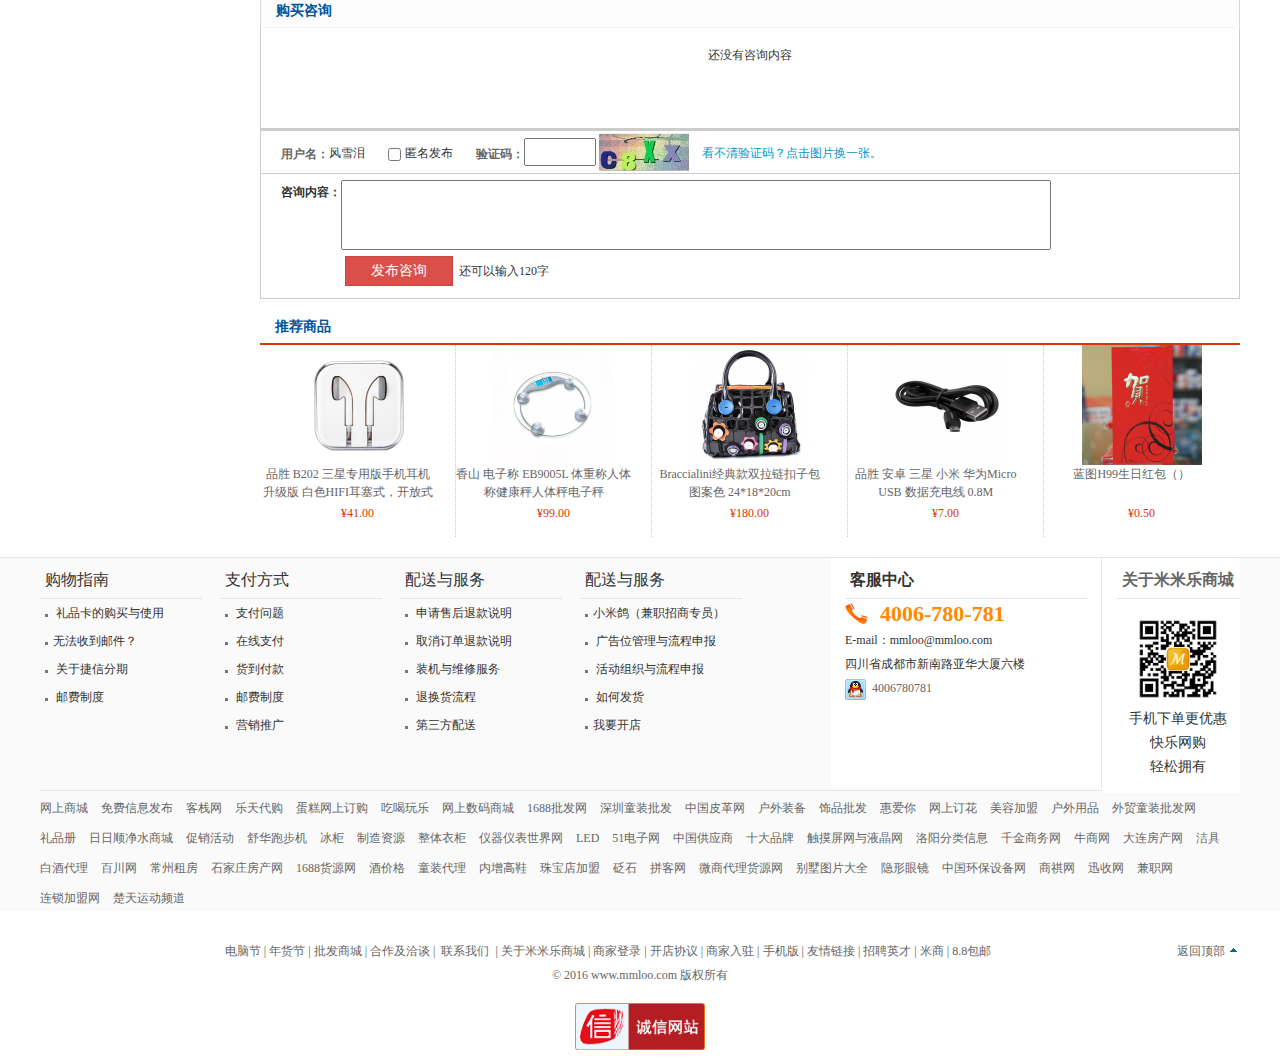
<file: html/xiangqing.html>
<!DOCTYPE html>
<html lang="en">
<head>
	<meta charset="UTF-8">
	<title>MMLOO【米米乐】企业采购批发平台，知名B2B电子商务平台网站！</title>
	<link rel="stylesheet" type="text/css" href="../css/reset.css">
	<link rel="stylesheet" href="../css/com.css">
	<link rel="stylesheet" href="../css/xiangqing.css">
	<script src="../js/jquery-1.11.3.js"></script>
	<script src="../js/jquery.cookie.js"></script>
	<script src="../js/com.js"></script>
	<script src="../js/xiangqing.js"></script>
</head>
<body>
<!-- 网页顶部 -->
  <!-- 顶部导航 -->
	<div id="topWrapper">
		<div class="top clear">
			<div class="top_l">
				<a href="login.html">登录</a>
				<a href="register.html">注册</a>
			</div>		
			<div class="top_r_menu">
				<div class="user_menu">
					<dl class="my-cart">
						<div class="addcart-num">0</div>
						<dt class="incar_text">
							<span class="ico"></span>购物车 <em class="sl">0</em> 件
							<i class="arrow"></i>
						</dt>
						<dd class="sc_cart" style="z-index:4; background:#fff;">
							<div class="subtitle">
								<h4>最新加入的商品</h4>
							</div>
							<div class="incart_box">
								<img src="../images/loading.gif" alt="">
							</div>
							<div class="checkout">
								<span>共 <i>0</i> 种商品 共：￥<b class="pay"></b></span><br />
								<a href="gouwuche.html" class="btn_car">结算购物车的商品</a>
							</div>
						</dd>
					</dl>  	<!-- end my-cart -->			
				</div>  	<!-- end user_munu -->
				<div class="other_menu clear">
					<dl>
						<dt>
							<a href="#">用户中心</a>
							<i></i>
						</dt>
						<dd>
							<ul>
								<li><a href="#">商品收藏</a></li>
								<li><a href="#">店铺收藏</a></li>
								<li><a href="">收藏米米乐</a></li>
							</ul>
						</dd>
					</dl>		<!--end 用户中心 -->
					<dl>
						<dt>
							<a href="#">我的订单</a>
							<i></i>
						</dt>
						<dd>
							<ul>
								<li><a href="#">代付款订单</a></li>
								<li><a href="#">待确认收货</a></li>
								<li><a href="">待评价交易</a></li>
							</ul>
						</dd>
					</dl>		<!--end 我的订单 -->
					<dl>
						<dt>
							<a href="#">客户服务</a>
							<i></i>
						</dt>
						<dd>
							<ul>
								<li><a href="#">帮助中心</a></li>
								<li><a href="#">售后服务</a></li>
								<li><a href="">客服中心</a></li>
								<li><a href="#">在线客服</a></li>
								<li><a href="">QQ客服</a></li>
							</ul>
						</dd>
					</dl>		<!--end 客户服务 -->
					<dl style="width:100px;">
						<dt>
							<b class="incon_nav_top"></b>
							<a href="#">网站导航</a>
							<i></i>
						</dt>
						<dd>
							<ul>
								<li><a href="#">导航频道</a></li>
							</ul>
						</dd>
					</dl>		<!--end 网站导航 -->
				</div>		<!-- end other_menu -->			
			</div>	<!-- end top_r_menu -->
		</div>	<!-- end top -->
  <!-- 顶部广告 -->
		<div class="header_ad">
			<a href="#" tile=" " alt=" "></a>
		</div>		
	</div> <!--  end topWrapper -->
<!-- 网页头部 -->
	<div id="header">
		<div class="logo">
			<a href="../index.html" title="米米乐" alt="米米乐">米米乐</a>
		</div>
		<div class="header_search">
			<form action="" class="clear">
				<input type="text" name="keyword" id="keyword" placeholder="搜索 铸铁 试试^.^">
				<input type="submit" value="搜索" class="input_submit">
			</form>
			<div class="keyword">
				<ul>
					<li><a style="color:#c81623;" href="#">iPhone 7预定</a></li>
					<li><a style="color:#c81623;" href="#">台湾美食</a></li>
					<li><a style="color:#c81623;" href="#">8.8包邮</a></li>
					<li><a style="color:#c81623;" href="#">中秋</a></li>
					<li><a href="#">魅蓝</a></li>
					<li><a href="#">iPhone 6</a></li>
					<li><a href="#">酒饮</a></li>				      
				</ul>
			</div>	<!-- end keyword -->
		</div>	<!-- end header_search -->
		<div class="header_user">
			<ul>
				<li><a class="postage" href="#"><i></i>认证包邮</a></li>
				<li><a class="jionIn" href="#"><i></i>招商加盟</a></li>
				<li><a class="need" href="#"><i></i>需求发布</a></li>
			</ul>
		</div>	<!-- end header_user -->
	</div>		<!-- end header -->
<!-- 侧边栏 -->
	<div id="sideBarWrapper">
		<div class="sideBar">
			<ul class="service">
				<li><span><img src="../images/right_sevice.png" alt=""></span><a class="custome" href="#">联系客服</a></li>
				<li><span><a href="gouwuche.html"><img src="../images/right_cart.png" alt=""></a></span></li>
				<li><span><img src="../images/right_history.png" alt=""></span></li>
				<li><span><img src="../images/right_erweima.png" alt=""></span>
				<div class="QR-Code"><img src="../images/right_zhankai_erweima.png" alt=""></div></li>
			</ul>
			<div class="sideBar_gototop">
				<span><img src="../images/right_top.png" alt=""><br/>TOP
				<a href="#header" class="gototop">返回顶部</a>
				</span>
				
			</div>
		</div>
	</div>
	<div id="navWrapper">
		<div class="nav">
			<div class="all-category">
				<div class="title">
					<h3>
						<a href="#"><em></em>所有商品分类</a>
						<i></i>
					</h3>	
				</div> <!-- end title -->
				<div class="category">
					<ul class="menu">
						<li><b class="icon1"></b><a href="shangpinxiangqing.html">手机/数码</a></li>
						<li><b class="icon2"></b><a href="#">电脑/办公</a></li>
						<li><b class="icon3"></b><a href="#">食品/酒饮/生鲜/特产</a></li>
						<li><b class="icon4"></b><a href="#">服装/鞋帽/箱包</a></li>
						<li><b class="icon5"></b><a href="#">母婴/玩具</a></li>
						<li><b class="icon6"></b><a href="#">家居/生活/服务</a></li>
						<li><b class="icon7"></b><a href="#">个护美妆/清洁用品</a></li>
						<li><b class="icon8"></b><a href="#">家用电器</a></li>
					</ul>	<!-- end menu -->
					<div class="cont">
						<div class="c1_title">
							<span></span>
							<h3><a href="shangpinxiangqing.html">手机数码</a></h3>
						</div>
						<dl class="clear">
							<dt>
							<a href="#">手机通讯</a>
							<span clas="gt">&gt;</span>
							</dt>
							<dd>
								<a href="#">iphone</a>
								<a href="#">三星</a>
								<a href="#">小米</a>
								<a href="#">魅族</a>
								<a href="#">华为</a>
								<a href="#">诺基亚</a>
								<a href="#">联想</a>
								<a href="#">HTC</a>
								<a href="#">中兴</a>
								<a href="#">索尼</a>
								<a href="#">乐视</a>
								<a href="#">其他</a>
								<a href="#">微软</a>
								<a href="#">儿童手表</a>
							</dd>
						</dl>
						<dl class="clear">
							<dt>
							<a href="#">手机配件</a>
							<span clas="gt">&gt;</span>
							</dt>
							<dd>
								<a href="#">贴膜</a>
								<a href="#">手机保护壳</a>
								<a href="#">电池</a>
								<a href="#">手机耳机</a>
								<a href="#">充电器/数据线</a>
								<a href="#">手机存储卡</a>
								<a href="#">移动电源</a>
								<a href="#">配件</a>
							</dd>
						</dl>
						<dl class="clear">
							<dt>
							<a href="#">摄影摄像</a>
							<span clas="gt">&gt;</span>
							</dt>
							<dd>
								<a href="#">单反相机</a>
							</dd>
						</dl>
						<dl class="clear">
							<dt>
							<a href="#">数码配件</a>
							<span clas="gt">&gt;</span>
							</dt>
							<dd>
								<a href="#"> 闪光灯</a>
							</dd>
						</dl>
						<dl class="clear">
							<dt>
							<a href="#">服务产品</a>
							<span clas="gt">&gt;</span>
							</dt>
							<dd>
								<a href="#">服务产品</a>
							</dd>
						</dl>
						<dl class="clear">
							<dt>
							<a href="#">智能设备</a>
							<span clas="gt">&gt;</span>
							</dt>
							<dd>
								<a href="#">健康监测</a>
								<a href="#"> 智能手表</a>
							</dd>
						</dl>
					</div> <!-- end cont1 -->
					<div class="cont">
						<div class="c1_title">
							<span></span>
							<h3><a href="#">电脑办公</a></h3>
						</div>
						<dl class="clear">
							<dt>
							<a href="#">电脑整机</a>
							<span clas="gt">&gt;</span>
							</dt>
							<dd>
								<a href="#">电脑配件</a>
								<a href="#">服务器/工作站</a>
								<a href="#">显示器</a>
								<a href="#">一体机</a>
								<a href="#">台式机</a>
								<a href="#">笔记本</a>			
							</dd>
						</dl>
						<dl class="clear">
							<dt>
							<a href="#">平板电脑</a>
							<span clas="gt">&gt;</span>
							</dt>
							<dd> 
								<a href="#">IPAD</a>
								<a href="#">surface </a>
								<a href="#">国产平板</a>
							</dd>
						</dl>
						<dl class="clear">
							<dt>						
							<a href="#">网络设备</a>
							<span clas="gt">&gt;</span>
							</dt>
							<dd>
								<a href="#">3G上网</a>
								<a href="#">路由器</a>
								<a href="#">移动支付</a>
							</dd>
						</dl>
				      
						<dl class="clear">
							<dt>
							<a href="#">办公设备</a>
							<span clas="gt">&gt;</span>
							</dt>
							<dd>
								<a href="#">刷卡机</a>
								<a href="#">打印机</a>
								<a href="#">多功能一体机</a>
								<a href="#">投影仪</a>
							</dd>
						</dl>
						<dl class="clear">
							<dt>
							<a href="#">外设产品</a>
							<span clas="gt">&gt;</span>
							</dt>
							<dd>
								<a href="#">移动硬盘</a>
								<a href="#">U盘</a>
								<a href="#">电脑包</a>
							</dd>
						</dl>
						<dl class="clear">
							<dt>
							<a href="#">服务产品</a>
							<span clas="gt">&gt;</span>
							</dt>
							<dd>
								<a href="#">上门服务</a>
								<a href="#">远程服务</a>
								<a href="#">电脑软件</a>
							</dd>
						<dl class="clear">
							<dt>
							<a href="#">办公耗材</a>
							<span clas="gt">&gt;</span>
							</dt>
							<dd>
								<a href="#">硒鼓</a>
								<a href="#">办公文具</a>
							</dd>
						</dl>
						</dl>
					</div>	<!-- end cont2 -->
					<div class="cont" style="top:43px;">
						<div class="c1_title">
							<span></span>
							<h3><a href="#">食品酒饮</a></h3>
						</div>
						<dl class="clear">
							<dt>
							<a href="#">进口食品</a>
							<span clas="gt">&gt;</span>
							</dt>
							<dd>
								<a href="#">进口酒</a>
								<a href="#">进口乳制品</a>
								<a href="#">进口粮油</a>
								<a href="#">进口调料一体机</a>
								<a href="#">进口冲调</a>		
							</dd>
						</dl>
						<dl class="clear">
							<dt>
							<a href="#">酒饮</a>
							<span clas="gt">&gt;</span>
							</dt>
							<dd> 
								<a href="#">白酒</a>
								<a href="#">红酒</a>
								<a href="#">矿泉水</a>
								<a href="#">功能饮料</a>
								<a href="#">果酒</a>
							</dd>
						</dl>
						<dl class="clear">
							<dt>						
							<a href="#">粮油</a>
							<span clas="gt">&gt;</span>
							</dt>
							<dd>
								<a href="#">米面粗粮</a>
								<a href="#">罐头榨菜</a>
								<a href="#">调味</a>
								<a href="#">油</a>
								<a href="#">有机绿色</a>
								<a href="#">方便食品</a>
							</dd>
						</dl>
						<dl class="clear">
							<dt>
							<a href="#">休闲</a>
							<span clas="gt">&gt;</span>
							</dt>
							<dd>
								<a href="#">膨化</a>
								<a href="#">冲调</a>
								<a href="#">糖果</a>
								<a href="#">坚果</a>
								<a href="#">蜜饯</a>
								<a href="#">肉脯</a>
								<a href="#">零食</a>
							</dd>
						</dl>
						<dl class="clear">
							<dt>
							<a href="#">茶叶</a>
							<span clas="gt">&gt;</span>
							</dt>
							<dd>
								<a href="#">绿茶</a>
								<a href="#">花草茶</a>
								<a href="#">花果茶</a>
								<a href="#">铁观音</a>
								<a href="#">乌龙</a>
								<a href="#">普洱 </a>
								<a href="#">其他茶</a>
								<a href="#">红茶</a>
							</dd>
						</dl>
						<dl class="clear">
							<dt>
							<a href="#">特产</a>
							<span clas="gt">&gt;</span>
							</dt>
							<dd>
								<a href="#">熟食特产</a>
								<a href="#">干货特产</a>
								<a href="#">腌腊特产</a>
							</dd>
						</dl>		
						<dl class="clear">
							<dt>
							<a href="#">保健食品</a>
							<span clas="gt">&gt;</span>
							</dt>
							<dd>
								<a href="#">保健品</a>
							</dd>
						</dl>
					</div>	<!-- end cont3 -->
					<div class="cont" style="top:43px;">
						<div class="c1_title">
							<span></span>
							<h3><a href="#">服装鞋帽</a></h3>
						</div>
						<dl class="clear">
							<dt>
							<a href="#">眼镜</a>
							<span clas="gt">&gt;</span>
							</dt>
							<dd>
								<a href="#">太阳镜</a>
								<a href="#">反辐射眼镜</a>	
							</dd>
						</dl>
						<dl class="clear">
							<dt>
							<a href="#">箱包</a>
							<span clas="gt">&gt;</span>
							</dt>
							<dd> 
								<a href="#">女包</a>
								<a href="#">男包</a>
								<a href="#">行李箱</a>
								<a href="#">背包</a>
							</dd>
						</dl>
						<dl class="clear">
							<dt>						
							<a href="#">童装</a>
							<span clas="gt">&gt;</span>
							</dt>
							<dd>
								<a href="#">儿童上装</a>
							</dd>
						</dl>
						<dl class="clear">
							<dt>
							<a href="#">男鞋</a>
							<span clas="gt">&gt;</span>
							</dt>
							<dd>
								<a href="#">男士单鞋</a>
							</dd>
						</dl>
						<dl class="clear">
							<dt>
							<a href="#">女鞋</a>
							<span clas="gt">&gt;</span>
							</dt>
							<dd>
								<a href="#">女士休闲鞋</a>
								<a href="#">女士靴子</a>
								<a href="#">女士单鞋</a>
							</dd>
						</dl>
						<dl class="clear">
							<dt>
							<a href="#">女装</a>
							<span clas="gt">&gt;</span>
							</dt>
							<dd>
								<a href="#">女士上衣</a>
								<a href="#">女士外衣</a>
								<a href="#">女士套装</a>
								<a href="#">女袜</a>
								<a href="#">女士裙装</a>
							</dd>
						</dl>		
						<dl class="clear">
							<dt>
							<a href="#">男装</a>
							<span clas="gt">&gt;</span>
							</dt>
							<dd>
								<a href="#">男袜</a>
								<a href="#">男士上衣</a>
								<a href="#">男士裤装</a>
							</dd>
						</dl>
					</div> <!-- end cont4 -->
					<div class="cont" style="top:262px;">
						<div class="c1_title">
							<span></span>
							<h3><a href="#">母婴玩具</a></h3>
						</div>
						<dl class="clear">
							<dt>
							<a href="#">奶粉</a>
							<span clas="gt">&gt;</span>
							</dt>
							<dd>
								<a href="#">婴儿奶粉</a>
							</dd>
						</dl>
						<dl class="clear">
							<dt>
							<a href="#">尿裤湿巾</a>
							<span clas="gt">&gt;</span>
							</dt>
							<dd> 
								<a href="#">婴儿尿裤</a>
								<a href="#">成人尿裤 </a>
								<a href="#">湿巾</a>
							</dd>
						</dl>
						<dl class="clear">
							<dt>						
							<a href="#">洗护用品</a>
							<span clas="gt">&gt;</span>
							</dt>
							<dd>
								<a href="#">宝宝护肤</a>
								<a href="#">宝宝洗浴</a>
								<a href="#">洗衣液</a>
								<a href="#">肥皂</a>
								<a href="#">日常护理</a>
							</dd>
						</dl>
						<dl class="clear">
							<dt>
							<a href="#">喂养用品</a>
							<span clas="gt">&gt;</span>
							</dt>
							<dd>
								<a href="#">奶瓶奶嘴</a>
								<a href="#">吸奶器</a>
								<a href="#">牙胶安抚</a>
								<a href="#">暖奶消毒</a>
								<a href="#">水壶水杯</a>
							</dd>
						</dl>
						<dl class="clear">
							<dt>
							<a href="#">玩具乐器</a>
							<span clas="gt">&gt;</span>
							</dt>
							<dd>
								<a href="#">芭比娃娃类玩具</a>
								<a href="#">DIY玩具</a>
							</dd>
						</dl>
						<dl class="clear">
							<dt>
							<a href="#">寝具服饰</a>
							<span clas="gt">&gt;</span>
							</dt>
							<dd>
								<a href="#">婴儿鞋帽袜</a>
								<a href="#">家居床品</a>
						</dl>		
						<dl class="clear">
							<dt>
							<a href="#">妈妈专区</a>
							<span clas="gt">&gt;</span>
							</dt>
							<dd>
								<a href="#">妈咪包 </a>
								<a href="#">背婴带</a>
								<a href="#">待产新生</a>
								<a href="#">防辐射服</a>
							</dd>
						</dl>
					</div>	<!-- end cont5 -->
					<div class="cont" style="top:136px;">
						<div class="c1_title">
							<span></span>
							<h3><a href="#">家居生活</a></h3>
						</div>
						<dl class="clear">
							<dt>
							<a href="#">生活服务</a>
							<span clas="gt">&gt;</span>
							</dt>
							<dd>
								<a href="#">餐饮</a>
								<a href="#">婚纱摄影</a>
								<a href="#">儿童摄影</a>
								<a href="#">驾校</a>
								<a href="#">鲜花</a>
								<a href="#">家政</a>
								<a href="#">空气净化</a>
								<a href="#">写真</a>
							</dd>
						</dl>
						<dl class="clear">
							<dt>
							<a href="#">家纺</a>
							<span clas="gt">&gt;</span>
							</dt>
							<dd> 
								<a href="#">被子</a>
							</dd>
						</dl>
						<dl class="clear">
							<dt>						
							<a href="#">家居</a>
							<span clas="gt">&gt;</span>
							</dt>
							<dd>
								<a href="#">卧室家具</a>
								<a href="#">客厅家具</a>
								<a href="#">书房家具</a>
								<a href="#">商用办公</a>
								<a href="#">储物家具</a>
								<a href="#">餐厅家具</a>
							</dd>
						</dl>
						<dl class="clear">
							<dt>
							<a href="#">灯具</a>
							<span clas="gt">&gt;</span>
							</dt>
							<dd>
								<a href="#">台灯</a>
								<a href="#">LED灯</a>
						</dl>
						<dl class="clear">
							<dt>
							<a href="#">家装建材</a>
							<span clas="gt">&gt;</span>
							</dt>
							<dd>
								<a href="#"> 灯饰照明</a>
								<a href="#">五金家电</a>
								<a href="#">墙地面材料</a>
							</dd>
						</dl>
					</div>	<!-- end cont6 -->
					<div class="cont" style="top:180px;">
						<div class="c1_title">
							<span></span>
							<h3><a href="#">个护美妆</a></h3>
						</div>
						<dl class="clear">
							<dt>
							<a href="#">魅力彩妆</a>
							<span clas="gt">&gt;</span>
							</dt>
							<dd>
								<a href="#">底妆</a>
								<a href="#">眼部</a>
								<a href="#">唇部</a>
							</dd>
						</dl>
						<dl class="clear">
							<dt>
							<a href="#">洗发护发</a>
							<span clas="gt">&gt;</span>
							</dt>
							<dd> 
								<a href="#">洗发</a>
								<a href="#">护发</a>
								<a href="#">染发</a>
								<a href="#">造型</a>
								<a href="#">套装</a>
							</dd>
						</dl>
						<dl class="clear">
							<dt>						
							<a href="#">香水SPA</a>
							<span clas="gt">&gt;</span>
							</dt>
							<dd>
								<a href="#">香薰精油</a>
								<a href="#">身体护肤</a>
								<a href="#">沐浴 </a>
								<a href="#">润肤 </a>
								<a href="#">手足</a>
							</dd>
						</dl>
						<dl class="clear">
							<dt>
							<a href="#">灯具</a>
							<span clas="gt">&gt;</span>
							</dt>
							<dd>
								<a href="#">台灯</a>
								<a href="#">LED灯</a>
						</dl>
						<dl class="clear">
							<dt>
							<a href="#">口腔护理</a>
							<span clas="gt">&gt;</span>
							</dt>
							<dd>
								<a href="#"> 牙膏/牙粉</a>
								<a href="#">牙刷/牙线</a>
							</dd>
						</dl>
						<dl class="clear">
							<dt>
							<a href="#">女性护理</a>
							<span clas="gt">&gt;</span>
							</dt>
							<dd>
								<a href="#">卫生巾</a>
								<a href="#">私密护理线</a>
							</dd>
						</dl>
						<dl class="clear">
							<dt>
							<a href="#">面部护肤</a>
							<span clas="gt">&gt;</span>
							</dt>
							<dd>
								<a href="#">清洁</a>
								<a href="#">护肤</a>
								<a href="#">面膜</a>
							</dd>
						</dl><
					</div>	<!-- end cont7-->
					<div class="cont" style="top:226px;">
						<div class="c1_title">
							<span></span>
							<h3><a href="#">家用电器</a></h3>
						</div>
						<dl class="clear">
							<dt>
							<a href="#">大家电</a>
							<span clas="gt">&gt;</span>
							</dt>
							<dd>
								<a href="#">冰箱</a>
								<a href="#">洗衣机</a>
							</dd>
						</dl>
						<dl class="clear">
							<dt>
							<a href="#">生活电器</a>
							<span clas="gt">&gt;</span>
							</dt>
							<dd> 
								<a href="#">挂烫机/熨斗</a>
								<a href="#">吸尘器</a>
								<a href="#">加湿器</a>
								<a href="#">净水设备</a>
								<a href="#">剃须刀</a>
								<a href="#">口腔护理</a>
								<a href="#">电吹风</a>
								<a href="#">健康秤 </a>
								<a href="#">其他生活电器</a>
								<a href="#">灯具</a>
							</dd>
						</dl>
						<dl class="clear">
							<dt>						
							<a href="#">香水SPA</a>
							<span clas="gt">&gt;</span>
							</dt>
							<dd>
								<a href="#">厨房电器</a>
								<a href="#">电压力锅</a>
								<a href="#">电饭煲</a>
								<a href="#">电水壶</a>
								<a href="#">料理/榨汁机</a>
								<a href="#">酸奶机</a>
								<a href="#">电炖锅</a>
								<a href="#">他厨房电器</a>
							</dd>
						</dl>
						<dl class="clear">
							<dt>
							<a href="#">小家电</a>
							<span clas="gt">&gt;</span>
							</dt>
							<dd>
								<a href="#"> 电吹风</a>
						</dl>
					</div>	<!-- end cont8-->
				</div>	<!-- end category -->
			</div>	<!-- end all-category -->
			<ul class="nav_menu">
				<li><a href="../index.html" class="current">首页</a></li>
				<li><a href="#">米活动</a></li>
				<li><a href="#">乐社区</a></li>
				<li><a href="#">商家入驻</a></li>
				<li><a href="shangpingliebiao_8.8baoyou.html">8.8天天抢</a></li>
				<li><a href="#">团购</a></li>
				<li><a href="#">米金融</a></li>
			</ul>	<!-- end nav_menu -->
		</div>	<!-- end nav -->
	</div>	<!-- end navWrapper -->
<!-- 网页主体 -->
<div id="main" class="clear">
<!--	 <div class="biaoti">
		<h2><a href="../index.html">首页</a> &gt; <a href="shangpinxiangqing.html"> 手机数码</a> &gt; <a href="#"> 手机通讯</a> &gt; <span></span></h2>
		<div class="jubao">
			<span>举报中心<i></i></span><br>
			<a href="##">举报该商品</a>
		</div>
	</div>
	<div class="goumai clear">
		<div class="left">
			<div class="pic">
				<div class="mark_box"></div>
				<div class="big"><img src="../images/1_05010014405202284_240.jpg" alt=""></div>
				<div class="position_box"></div>
				<div class="b_box">
					<div class="b_box_big">
						<img src="../images/1_05010014405202284_240.jpg" alt="">
					</div>
				</div>
				<ul class="small">
					<li><a href="##"><img src="../images/1_05010014381329000_60.jpg" alt=""></a></li>
					<li><a href="##"><img src="../images/1_05010014381329000_60.jpg" alt=""></a></li>
					<li><a href="##"><img src="../images/1_05010014381329000_60.jpg" alt=""></a></li>
					<li><a href="##"><img src="../images/1_05010014381329000_60.jpg" alt=""></a></li>
					<li><a href="##"><img src="../images/1_05010014381329000_60.jpg" alt=""></a></li>
				</ul>
			</div>
			<div class="pic_b">
				<ul>
					<li class="kaip"><a href="##"><i></i>开具增票</a></li>
					<li class="caig"><a href="##"><i></i>批发采购</a></li>
					<li class="xinq"><a href="##"><i></i>信用到账</a></li>
				</ul>
			</div>
		</div>
		<div class="right">
			<div class="name">
				<h3>Sogou/搜狗 糖猫T2 儿童智能手表学生手环GPS防丢定位</h3>
			</div>
			<div class="meta">
				<p>零 售 价：<span style="text-decoration:line-through;">¥799.00</span></p>
				<p>批 发 价：<strong> ¥699.00 </strong>一个也批发，单单返钱花</p>
				<p class="youhui">促销信息：<span> 赠品 </span><a href="##"><img src="../images/1_05124957373420929_240.jpg" alt=""></a><i>（赠完即止）</i></p>
				<p class="pinglun">商品评价：
					<img src="../images/star-on.png" title="一般">
					<img src="../images/star-on.png" title="一般">
					<img src="../images/star-on.png" title="一般">
					<img src="../images/star-off.png" title="一般">
					<img src="../images/star-off.png" title="一般">
					<a href="##">(<b>42</b>条评论)</a>
				</p>
				<div class="youji"> 至<span>全国
					<div class="place">
                            <a href="javascript:void(0)" nctype="1">北京</a>
                            <a href="javascript:void(0)" nctype="2">天津</a>
                            <a href="javascript:void(0)" nctype="3">河北</a>
                            <a href="javascript:void(0)" nctype="4">山西</a>
                            <a href="javascript:void(0)" nctype="5">内蒙古</a>
                            <a href="javascript:void(0)" nctype="6">辽宁</a>
                            <a href="javascript:void(0)" nctype="7">吉林</a>
                            <a href="javascript:void(0)" nctype="8">黑龙江</a>
                            <a href="javascript:void(0)" nctype="9">上海</a>
                            <a href="javascript:void(0)" nctype="10">江苏</a>
                            <a href="javascript:void(0)" nctype="11">浙江</a>
                            <a href="javascript:void(0)" nctype="12">安徽</a>
                            <a href="javascript:void(0)" nctype="13">福建</a>
                            <a href="javascript:void(0)" nctype="14">江西</a>
                            <a href="javascript:void(0)" nctype="15">山东</a>
                            <a href="javascript:void(0)" nctype="16">河南</a>
                            <a href="javascript:void(0)" nctype="17">湖北</a>
                            <a href="javascript:void(0)" nctype="18">湖南</a>
                            <a href="javascript:void(0)" nctype="19">广东</a>
                            <a href="javascript:void(0)" nctype="20">广西</a>
                            <a href="javascript:void(0)" nctype="21">海南</a>
                            <a href="javascript:void(0)" nctype="22">重庆</a>
                            <a href="javascript:void(0)" nctype="23">四川</a>
                            <a href="javascript:void(0)" nctype="24">贵州</a>
                            <a href="javascript:void(0)" nctype="25">云南</a>
                            <a href="javascript:void(0)" nctype="26">西藏</a>
                            <a href="javascript:void(0)" nctype="27">陕西</a>
                            <a href="javascript:void(0)" nctype="28">甘肃</a>
                            <a href="javascript:void(0)" nctype="29">青海</a>
                            <a href="javascript:void(0)" nctype="30">宁夏</a>
                            <a href="javascript:void(0)" nctype="31">新疆</a>
                            <a href="javascript:void(0)" nctype="32">台湾</a>
                            <a href="javascript:void(0)" nctype="33">香港</a>
                            <a href="javascript:void(0)" nctype="34">澳门</a>
                            <a href="javascript:void(0)" nctype="35">海外</a>
                        </div>
                        </span>
				运费：	10.00元 ，满49元包邮 由 <em>官方店铺 </em>发货
				</div>
			</div>
			<div class="key">
				<dl class="dl1">
					<dt>颜色:</dt>
					<dd><ul class="clear">
						<li><a href="##"><img src="../images/1_04951103618392451_60.jpg" alt=""></a></li>
						<li><a href="##"><img src="../images/1_05010014381329000_60.jpg" alt=""></a></li>
					</ul></dd>
				</dl>
				<dl class="dl2">
					<dt>规格：</dt>
					<dd><a href="##">T2</a></dd>
				</dl>
				<dl class="dl3">
					<dt>购买数量：</dt>
					<dd class="number">
						<input type="text" value="1" />
						<a href="##" class="jia">+</a>
						<a href="##" class="jian">-</a>
					</dd>
				</dl>
				<dl class="dl4">
					<dt>分期付款：<br><b class="vip">1-12<s>期</s></b></dt>
					<dd class="fenqi">
						<p class="info">选择捷信分期付款，每月只需65.24元起&nbsp;&nbsp;</p>
						<a href="##"><img src="../images/question.png" alt=""></a>
						<p>请在订单付款页面选择分期付款&nbsp;&nbsp;<a href="##">关于捷信</a></p>
					</dd>
				</dl>
				<div class="gm_bt">
					<span class="yes">已选择 <strong>天蓝色，T2</strong></span>
					<a href="##" class="a1">立即购买</a><a href="##" class="a2"><i></i>添加购物车</a><a href="##" class="a3">分期付款</a>
				</div>
			</div>
			<div class="share">
				<a href="##" style="border-left:none;"><i class="f_pic" ></i>分享 <em>0</em></a>
				<a href="##"><i class="s_pic"></i>收藏商品 <em>0</em></a>
				</div>
			<div class="hezuo">
				<a href="#"></a>
				<a href="#"></a>
				<a href="#"></a>
				<a href="#"></a>
				<a href="#"></a>
				<a href="#"></a>
			</div>

		</div>
	</div> -->    <!-- end goumai -->


			<div class="dp_info">
				<div class="title">
					<h4>官方店铺</h4>
				</div>
				<div class="zonghe">
					<p>综合评分：<span></span><em>4.9</em>分</p>
				</div>
				<div class="rate">
					<h5><strong>店铺动态评分</strong>与行业相比</h5>
					<ul>
						<li>描述相符<span class="credit">4.9</span> 分 <span class="equal"><i></i>持平<em>----</em></span></li>
						<li>描述相符<span class="credit">4.9</span> 分 <span class="equal"><i></i>持平<em>----</em></span></li>
						<li>描述相符<span class="credit">4.9</span> 分 <span class="equal"><i></i>持平<em>----</em></span></li>
					</ul>
				</div>
				<dl class="messenger">
					<dt>联系方式：</dt>
					<dd><a href="##"><img src="../images/qq.png" alt=""></a><a href="##"><img src="../images/53kf.jpg" alt=""></a><span><a href="##"></a></span></dd>
				</dl>
				<div class="dizhi">
					<p>公司名称： 米米乐商城</p>
					<p>所  在  地： 四川 成都市 武侯区</p>
				</div>
				<div class="bottom">
					<a href="##">进入商家店铺</a><a href="##">收藏店铺128</a>
				</div>
			</div>




	<div class="advert">
		<ul class="clear">
			<li>
				<dl class="clear">
					<dt><a href="##"><img src="../images/1_05186935820285852_240.jpg" alt=""></a></dt>
					<dd>HTC10 鎏光金 移动联通4G手机...</dd>
					<dd>特价：<em>¥3299.00</em></dd>
					<dd><a href="#">马上开抢</a></dd>
				</dl>
			</li>
			<li>
				<dl class="clear">
					<dt><a href="##"><img src="../images/1_05248464323660863_240.jpg" alt=""></a></dt>
					<dd>联想（Lenovo）扬天T4900c 台式电脑 (...</dd>
					<dd>特价：<em>¥5999.00</em></dd>
					<dd><a href="#">马上开抢</a></dd>
				</dl>
			</li>
			<li>
				<dl class="clear">
					<dt><a href="##"><img src="../images/1_05094542024940787_240.jpg" alt=""></a></dt>
					<dd>HTC ONE A9 旭日金 移动联通双4G手机 ...</dd>
					<dd>特价：<em>¥2269.00</em></dd>
					<dd><a href="#">马上开抢</a></dd>
				</dl>
			</li>
			<li>
				<dl class="clear">
					<dt><a href="##"><img src="../images/1_04979744358656790_240.jpg" alt=""></a></dt>
					<dd>尤妮佳Moony拉拉裤 婴儿裤型纸尿裤（男）XL3...</dd>
					<dd>特价：<em>¥91.00</em></dd>
					<dd><a href="#">马上开抢</a></dd>
				</dl>
			</li>
		</ul>
	</div>
	<div class="main_bottom">
		<div class="m_left">
			<div class="code">
				<h3>商品二维码</h3>
				<div class="goods_code">
					<div class="content">
						<p><img src="../images/115243.png" alt=""></p>
						<span class="code_note">
							<i></i>
							扫描二维码，手机查看分享
						</span>	
					</div>
				</div>
			</div>
			<div class="messages_bar">
				<div class="default">
					<h3>官方店铺</h3>
					<a href="##"><img src="../images/qq.png" alt=""></a>
					<a href="##"><img src="../images/53kf.jpg" alt=""></a>
					<span><a href="##"></a></span>
				</div>
				<div class="timer">
					<h3>工作时间：</h3>
					<p>工作时间 AM 9:00 - PM 18:00</p>
				</div>
			</div>
			<div class="search_list">
				<div class="title">
					<h3>商品分类</h3>
				</div>
				<div class="content">
					<p>
						<a href="##">按新品</a>
						<a href="##">按价格</a>
						<a href="##">按销量</a>
						<a href="##">按人气</a>	
					</p>
					<div class="search_box">
						<input type="text" placeholder="搜素店内商品">
						<a href="##">搜索</a>
					</div>
					<div class="submenu">
						<ul>
							<li><span>-</span><a href="##">全部商品</a></li>
							<li><span>-</span><a href="##">手机数码</a></li>
							<li><span>-</span><a href="##">电脑办公</a></li>
							<li><span>-</span><a href="##">外设网络</a></li>
							<li><span>-</span><a href="##">食品酒饮</a></li>
							<li><span>-</span><a href="##">服装鞋帽</a></li>
							<li><span>-</span><a href="##">图书音像</a></li>
							<li><span>-</span><a href="##">母婴乐器</a></li>
							<li><span>-</span><a href="##">日用百货</a></li>
							<li><span>-</span><a href="##">个护化妆</a></li>
						</ul>
					</div>
				</div>
			</div>   	<!-- end search_list -->
			<div class="goods_ph">
				<div class="title">
					<h3>商品排行</h3>
					<span></span>
					<span class="current"></span>				
				</div>
				<div class="paihang">
					<dl>
						<dt><a href="##">诺基亚（NOKIA）1050 GSM手机  直板功能手机 第二备用手机（黑色）</a></dt>
						<dd class="img"><a href="#"><img src="../images/1_04584017116582241_60.jpg" alt=""></a></dd>
						<dd class="price">￥129.00</dd>
						<dd class="sell">销量第<strong>1</strong>名</dd>
					</dl>
					<dl>
						<dt><a href="##">诺基亚（NOKIA）1050 GSM手机  直板功能手机 第二备用手机（黑色）</a></dt>
						<dd class="img"><a href="#"><img src="../images/1_04584017116582241_60.jpg" alt=""></a></dd>
						<dd class="price">￥129.00</dd>
						<dd class="sell">销量第<strong>1</strong>名</dd>
					</dl>
					<dl>
						<dt><a href="##">诺基亚（NOKIA）1050 GSM手机  直板功能手机 第二备用手机（黑色）</a></dt>
						<dd class="img"><a href="#"><img src="../images/1_04584017116582241_60.jpg" alt=""></a></dd>
						<dd class="price">￥129.00</dd>
						<dd class="sell">销量第<strong>1</strong>名</dd>
					</dl>
					<dl>
						<dt><a href="##">诺基亚（NOKIA）1050 GSM手机  直板功能手机 第二备用手机（黑色）</a></dt>
						<dd class="img"><a href="#"><img src="../images/1_04584017116582241_60.jpg" alt=""></a></dd>
						<dd class="price">￥129.00</dd>
						<dd class="sell">销量第<strong>1</strong>名</dd>
					</dl>
					<dl>
						<dt><a href="##">诺基亚（NOKIA）1050 GSM手机  直板功能手机 第二备用手机（黑色）</a></dt>
						<dd class="img"><a href="#"><img src="../images/1_04584017116582241_60.jpg" alt=""></a></dd>
						<dd class="price">￥129.00</dd>
						<dd class="sell">销量第<strong>1</strong>名</dd>
					</dl>
				</div>		<!-- end  paihang -->
				<div class="other">
					<p><a href="##">查看本店其他商品</a></p>
				</div>
			</div>			<!-- end goods_ph -->
			<div class="history">
				<div class="title">
					<h3>浏览历史</h3>
				</div>
				<div class="h_content">
					<dl>
						<dt><a href="##"><img src="../images/1_05010014381329000_240.jpg" alt=""></a></dt>
						<dd><a href="##">Sogou/搜狗 糖猫T2 儿童智能手表学生手环GPS防丢定位手机 粉色 T2</a></dd>
						<span>699.00</span>
					</dl>
					<p><a href="##">查看本店其他商品</a></p>
				</div>
			</div>
		</div>				<!-- end m_left -->
		<div class="m_right">
			<div class="goods_nav">
				<ul class="clear">
					<li class="current">商品详情</li>
					<li>商品参数</li>
					<li>商品评价(42)</li>
					<li>购买咨询</li>
				</ul>
			</div>
			<div class="switch">
				<a href="##"></a>
			</div>
			<div class="xq_intro">
				<div class="sort">
					<ul class="clear">
						<li>商家货号：888-99000105</li>
						<li>品牌：糖猫</li>
						<li>价格：不限</li>
						<li>屏幕尺寸：不限</li>
						<li>系统：不限</li>
					</ul>
				</div>
				<div class="intro_content">
					<p><br></p>
					<p>
						<img src="../images/1_05005557184861958_1280.jpg" alt="">
						<img src="../images/1_04951103919034939_1280.jpg" alt="">
						<img src="../images/1_04951103970665935_1280.jpg" alt="">
						<img src="../images/1_04951104034771323_1280.jpg" alt="">
						<img src="../images/1_04951104089308803_1280.jpg" alt="">
						<img src="../images/1_04951104158650797_1280.jpg" alt="">
						<img src="../images/1_04951104222869975_1280.jpg" alt="">
						<img src="../images/1_04951104277863510_1280.jpg" alt="">
						<img src="../images/1_04951104322730637_1280.jpg" alt="">
						<img src="../images/1_04951104367954064_1280.jpg" alt="">
					</p>
				</div>
			</div>			<!-- end xq_intro -->
			<div class="pj_intro">
	
					<div class="title">
						<h4><a href="##">商品评价</a></h4>
					</div>
					<div class="pj-top">
						<div class="pj-top-left">
							<p><strong>52</strong><sub>%</sub>好评</p>
							<span>共有42人参与评分</span>
						</div>
						<div class="pj-top-center">
							<ul>
								<li>好评 <em>(52%)</em> <span><i style="width:52%"></i></span></li>
								<li>中评 <em>(47%)</em> <span><i style="width:47%"></i></span></li>
								<li>差评 <em>(0%)</em> <span><i style="width:0"></i></span></li>
							</ul>
						</div>
						<div class="pj-top-right">
							<a href="##">您可对已购商品进行评价</a>
							<p><a href="##"><i></i>评价商品</a></p>
						</div>
					</div>	
					<div class="pingjia">
						<div class="s_menu">
							<ul class="clear">
								<li class="current">商品评价(42)</li>
								<li>好评(22)</li>
								<li>中评(20)</li>
								<li>差评(0)</li>
							</ul>
						</div>
						<div class="pj-content">
							<dl>
								<a class="tou" href="##"><img src="../images/default_user_portrait.gif" alt=""></a>
								<dt><a href="##">j***o</a><span>[2016-03-19]</span></dt>
								<dd class="xingxing">用户评分：
									<span>
										<img src="../images/star-on.png" alt="">
										<img src="../images/star-on.png" alt="">
										<img src="../images/star-on.png" alt="">
										<img src="../images/star-on.png" alt="">
										<img src="../images/star-on.png" alt="">
									</span>
								</dd>
								<dd class="xiangxi">评价详情：<span>好</span></dd>
							</dl>
							<dl>
								<a class="tou" href="##"><img src="../images/default_user_portrait.gif" alt=""></a>
								<dt><a href="##">j***o</a><span>[2016-03-19]</span></dt>
								<dd class="xingxing">用户评分：
									<span>
										<img src="../images/star-on.png" alt="">
										<img src="../images/star-on.png" alt="">
										<img src="../images/star-on.png" alt="">
										<img src="../images/star-on.png" alt="">
										<img src="../images/star-on.png" alt="">
									</span>
								</dd>
								<dd class="xiangxi">评价详情：<span>好</span></dd>
							</dl>
							<dl>
								<a class="tou" href="##"><img src="../images/default_user_portrait.gif" alt=""></a>
								<dt><a href="##">j***o</a><span>[2016-03-19]</span></dt>
								<dd class="xingxing">用户评分：
									<span>
										<img src="../images/star-on.png" alt="满意">
										<img src="../images/star-on.png" alt="">
										<img src="../images/star-on.png" alt="">
										<img src="../images/star-on.png" alt="">
										<img src="../images/star-on.png" alt="">
									</span>
								</dd>
								<dd class="xiangxi">评价详情：<span>好</span></dd>
							</dl>
							<dl>
								<a class="tou" href="##"><img src="../images/default_user_portrait.gif" alt=""></a>
								<dt><a href="##">j***o</a><span>[2016-03-19]</span></dt>
								<dd class="xingxing">用户评分：
									<span>
										<img src="../images/star-on.png" alt="">
										<img src="../images/star-on.png" alt="">
										<img src="../images/star-on.png" alt="">
										<img src="../images/star-on.png" alt="">
										<img src="../images/star-on.png" alt="">
									</span>
								</dd>
								<dd class="xiangxi">评价详情：<span>好</span></dd>
							</dl>
							<div class="page">
							<a href="##">查看全部评价>></a>
							</div>
						</div>		<!-- end pingjiacontent -->
					</div> 			<!-- end pingjia -->
				
			</div>	<!-- end pj_into -->
			<div class="gm_intro">
				<div class="title">
					<h4><a href="##">购买咨询</a></h4>
				</div>
				<div class="zx_content">还没有咨询内容</div>
				<div class="send">
					<form action="">
						<div class="ask">
							<strong>用户名：</strong>风雪泪
							<input type="checkbox" class="xz">匿名发布
							<strong class="yanzheng">验证码：</strong><input type="text" class="yanz">
							<span></span>
							<a href="##">看不清验证码？点击图片换一张。</a>
						</div>
						<div class="zx-content">
							<strong>咨询内容：</strong><textarea></textarea>
						</div>
					</form>
					<div class="s_bottom">
						<p><a href="##">发布咨询</a>还可以输入120字</p>
					</div>
				</div>
			</div>		<!-- end gm_intro -->
			<div class="tj_intro">
				<div class="title">
					<h4><a href="##">推荐商品</a></h4>
				</div>
				<div class="tuijian clear">
					<dl>
						<dt><a href="##"><img src="../images/1_04617796247355578_240.jpg" alt=""></a></dt>
						<dd><a href="#">品胜 B202 三星专用版手机耳机 升级版 白色HIFI耳塞式，开放式</a></dd>
						<span>¥41.00</span>
					</dl>
					<dl>
						<dt><a href="##"><img src="../images/1_04696390343214501_240.jpg" alt=""></a></dt>
						<dd><a href="#">香山 电子称 EB9005L 体重称人体称健康秤人体秤电子秤</a></dd>
						<span>¥99.00</span>
					</dl>
					<dl>
						<dt><a href="##"><img src="../images/1_04610649892295541_240.jpg" alt=""></a></dt>
						<dd><a href="#">Braccialini经典款双拉链扣子包 图案色 24*18*20cm</a></dd>
						<span>¥180.00</span>
					</dl>
					<dl>
						<dt><a href="##"><img src="../images/1_04870835057970789_240.jpg" alt=""></a></dt>
						<dd><a href="#">品胜 安卓 三星 小米 华为Micro USB 数据充电线 0.8M</a></dd>
						<span>¥7.00</span>
					</dl>
					<dl style="border-right:none;">
						<dt><a href="##"><img src="../images/1_04534933575260541_240.jpg" alt=""></a></dt>
						<dd><a href="#">蓝图H99生日红包（）</a></dd>
						<span>¥0.50</span>
					</dl>
				</div>
			</div>
		</div>		<!-- end m_right -->
	</div>   	<!-- end main_bottom -->
	




</div>  <!-- end main -->







<!-- 网页底部 -->
<div id="bottom">
	<div class="b_top">
		<div class="b_left">
			<dl>
				<dt>购物指南</dt>
				<dd><i></i> 礼品卡的购买与使用</dd>
				<dd><i></i>无法收到邮件？</dd>
				<dd><i></i> 关于捷信分期</dd>
				<dd><i></i> 邮费制度</dd>
			</dl>
			<dl>
				<dt>支付方式</dt>
				<dd><i></i> 支付问题</dd>
				<dd><i></i> 在线支付</dd>
				<dd><i></i> 货到付款</dd>
				<dd><i></i> 邮费制度</dd>
				<dd><i></i> 营销推广</dd>
			</dl>
			<dl>
				<dt>配送与服务</dt>
				<dd><i></i> 申请售后退款说明</dd>
				<dd><i></i> 取消订单退款说明</dd>
				<dd><i></i> 装机与维修服务</dd>
				<dd><i></i> 退换货流程</dd>
				<dd><i></i> 第三方配送</dd>
			</dl>
			<dl>
				<dt>配送与服务</dt>
				<dd><i></i>小米鸽（兼职招商专员）</dd>
				<dd><i></i>  广告位管理与流程申报</dd>
				<dd><i></i>  活动组织与流程申报</dd>
				<dd><i></i> 如何发货</dd>
				<dd><i></i>我要开店</dd>
			</dl>
		</div>		<!-- end b_left -->
		<div class="kefu">
			<h3>客服中心</h3>
			<strong>4006-780-781</strong>
			<p>E-mail：mmloo@mmloo.com<br />四川省成都市新南路亚华大厦六楼</p>
			<a href="#"><img src="../images/qq_index.gif" alt="">&nbsp;&nbsp;4006780781</a>
		</div>
		<div class="b_right">
			<h3><a href="#">关于米米乐商城</a></h3>
			<dl>
				<dt><img src="../images/scmmloo.png" alt=""></dt>
				<dd>手机下单更优惠</dd>
				<dd>快乐网购</dd>
				<dd>轻松拥有</dd>
			</dl>
		</div>
	</div>  <!--  end b_top -->
	<div class="link">
		<a href="#">网上商城</a>
		<a href="#">免费信息发布</a>
		<a href="#">客栈网</a>
		<a href="#">乐天代购</a>
		<a href="#">蛋糕网上订购</a>
		<a href="#">吃喝玩乐</a>
		<a href="#">网上数码商城</a>
		<a href="#">1688批发网</a>
		<a href="#">深圳童装批发</a>
		<a href="#">中国皮革网 </a>
		<a href="#">户外装备</a>
		<a href="#">饰品批发</a>
		<a href="#">惠爱你</a>
		<a href="#">网上订花</a>
		<a href="#">美容加盟</a>
		<a href="#">户外用品 </a>
		<a href="#">外贸童装批发网</a>
		<a href="#">礼品册</a>
		<a href="#">日日顺净水商城</a>
		<a href="#">促销活动</a>
		<a href="#">舒华跑步机</a>
		<a href="#">冰柜</a>
		<a href="#">制造资源</a>
		<a href="#">整体衣柜</a>
		<a href="#">仪器仪表世界网</a>
		<a href="#">LED</a>
		<a href="#">51电子网</a>
		<a href="#">中国供应商</a>
		<a href="#">十大品牌</a>
		<a href="#">触摸屏网与液晶网</a>
		<a href="#">洛阳分类信息</a>
		<a href="#">千金商务网</a>
		<a href="#">牛商网</a>
		<a href="#">大连房产网</a>
		<a href="#">洁具</a>
		<a href="#">白酒代理</a>
		<a href="#">百川网</a>
		<a href="#">常州租房</a>
		<a href="#">石家庄房产网</a>
		<a href="#">1688货源网</a>
		<a href="#">酒价格</a>
		<a href="#">童装代理</a>
		<a href="#">内增高鞋</a>
		<a href="#">珠宝店加盟</a>
		<a href="#">砭石</a>
		<a href="#">拼客网</a>
		<a href="#">微商代理货源网</a>
		<a href="#">别墅图片大全</a>
		<a href="#">隐形眼镜</a>
		<a href="#">中国环保设备网</a>
		<a href="#">商祺网</a>
		<a href="#">迅收网</a>
		<a href="#">兼职网</a>
		<a href="#">连锁加盟网</a>
		<a href="#">楚天运动频道</a>
	</div>  <!-- end link -->
</div>		<!-- end bottom -->
	<div id="footer">
		<span><a href="#header">返回顶部</a></span>
		<ul>
			<li>
				<a href="#">电脑节</a>&nbsp;|&nbsp;<a href="#">年货节</a>&nbsp;|&nbsp;<a href="#">批发商城</a>&nbsp;|&nbsp;<a href="#">合作及洽谈</a>&nbsp;|&nbsp;<a href="#"> 联系我们 </a>&nbsp;|&nbsp;<a href="#">关于米米乐商城</a>&nbsp;|&nbsp;<a href="#">商家登录</a>&nbsp;|&nbsp;<a href="#">开店协议</a>&nbsp;|&nbsp;<a href="#">商家入驻</a>&nbsp;|&nbsp;<a href="#">手机版</a>&nbsp;|&nbsp;<a href="#">友情链接</a>&nbsp;|&nbsp;<a href="#">招聘英才</a>&nbsp;|&nbsp;<a href="#">米商</a>&nbsp;|&nbsp;<a href="#">8.8包邮</a>
            </li>
  			<li>© 2016  www.mmloo.com 版权所有  </li>
		</ul>
	</div>	<!-- end footer -->
	<div id="footerNew">
		<a href="#"><img src="../images/cxlogo.png"></a>
	</div>
</body>
</html>
</file>
<file: css/com.css>
/*顶部导航*/
	#topWrapper{background:#F8F8F8;border-bottom:1px solid #F0F0F0;}
	#topWrapper .top{width:1200px;height:30px;margin:0 auto;}
	.top .top_l{float:left;font-size:12px;}
	.top .top_l a{margin-right:10px;line-height: 30px;}
	.top .top_l span{color:red;margin:0 4px;margin-top:3px;font-size:14px;font-weight:bold;}
	.top .top_r_menu{float:right;width:464px;}
  /*购物车下拉*/
	.user_menu .my-cart{width:124px;height:30px;position:relative;float:left;}
	.user_menu .my-cart:hover{border:none;z-index: 10;}
	.user_menu .addcart-num{width:16px;height:16px;background:#f00;color:#fff;display:inline-block;border-radius: 8px;text-align:center;line-height:16px;position:absolute;left:7px;top:-2px;font-size:10px;}
	.user_menu .incar_text{width:120px;background:#F8F8F8;line-height: 30px;font-size:12px;cursor: pointer;}
	.user_menu .incar_text:hover{background:#fff;border-bottom:#fff;}
	.incar_text .ico{display:inline-block;background:url(../images/car.png) no-repeat;width:23px;height:14px;margin-top:4px;}
	.incar_text em{color:#C00;}
	.incar_text .arrow{background:url(../images/top_bg.png) no-repeat -80px 0;display: inline-block;width:7px;height:4px;vertical-align: middle;transition: .2s ease-in}
	.user_menu .my-cart:hover dt i{transform: rotate(180deg);transform-origin: 50% 30%;}
	.user_menu .my-cart .sc_cart{width:348px;border-top:1px solid #dedede;display: none;z-index: 2;}
	.user_menu dd .subtitle{height:43px;border-bottom:1px solid #dedede;line-height:43px;}
	.user_menu dd .subtitle h4{font-size:14px;color:#6e7681;text-indent:8px;}
	.user_menu dd .incart_box{width:100%;text-align:center;min-height:68px;height:auto;max-width: 635px;}
	/*.user_menu dd .incart_box .wait{display: none;}*/
	.incart_box dl{width:341px;height:67px;padding-top:4px;}
	.incart_box dl dt{float:left;border:1px solid #ccc;margin-left:6px;}
	.incart_box dl dt img{width:48px;height:48px;}
	.incart_box dl dd{float:left;width:180px;height:48px;overflow: hidden;line-height: 16px;text-align:left;margin-left:6px;}
	.incart_box dl span{display: block;float: left;margin-left:10px;}

	.user_menu dd .checkout{height:64px;background:#f0f0f0;text-align:right;padding-top:4px;}
	.user_menu dd .checkout span{display: block;width:100%;font-size:12px;margin-right:10px;line-height: 20px;float:right;margin-top:4px;}
	.user_menu dd .checkout span i{color:#C00;}
	.user_menu dd .checkout span b{display: inline-block;line-height: 20px;margin-left:6px;color:red;font-size:16px;}
	.user_menu dd .checkout .btn_car{display:block;float:right;margin-right:10px;background:#D93600;color:#fff;line-height: 20px;border-radius:4px;margin-top: 4px;padding:4px 8px;}
  /*其他下拉菜单*/
	.other_menu dl{width:80px;float:left;position:relative;height:30px;}
	.other_menu dl dt{height:30px;line-height:30px;font-size:12px;position:absolute;left:12px;top:0;}
	.other_menu dl dt i{background:url(../images/top_bg.png) no-repeat -80px 0;display: inline-block;width:7px;height:4px;vertical-align: middle;transition: .2s ease-in}
	.other_menu dl:hover{background:#fff;border-bottom:#fff;}
	.other_menu dl:hover dt i{transform: rotate(180deg);transform-origin: 50% 30%;}
	.other_menu dl dd{background:#fff;border:1px solid #F0F0F0;width:78px;text-align:center;position:absolute;top:30px;left:0;border-top:none;display: none;z-index: 2;}
	.other_menu dl dd ul{width:78px;}
	.other_menu dl dd ul a{display:block;font-size:12px;height:24px;padding:2px 0 2px 11px;text-align:left;}
	.other_menu dl dd ul a:hover{background:#f7f7f7;}
	.other_menu dl dt .incon_nav_top{display:inline-block;background:url(../images/nav.png) no-repeat;width:18px;height:18px;vertical-align: middle;}
	/*顶部广告*/
	.header_ad a{display: block;background: url(../images/dl_top.jpg) no-repeat top center;width:100%;height:70px;}
/*网页头部*/
  /*logo*/
	#header{width:1200px;height:110px;margin:0 auto;}
	#header .logo{margin-top:25px;margin-right:60px;float:left;}
	#header .logo a{display: block;width:212px;height:75px;background:url(../images/l_top.png) no-repeat;text-indent: -10000px;}
  /*搜索*/
  	#header .header_search{width:500px;height:66px;margin:20px 0 20px 0;float:left;}
  	.header_search form{width:500px;padding:3px;background:#d93600;}  
  	.header_search form #keyword{width:415px;height:36px;float:left;border:none;text-indent: 10px;}
  	.header_search form .input_submit{width:74px;height:36px;float:right;border:none;background:#d93600;font-size:14px;color:#fff;font-family: "Tahoma","Helvetica","Arial";font-weight:bold;cursor:pointer;}
  	.header_search .keyword{width:500px;height:20px;}
  	.header_search .keyword li{float:left;margin-right:14px;}
  	.header_search .keyword li a{font-size:12px;}
  /*用户需求*/
  	#header .header_user{width:300px;height:62px;float:right;margin-top:22px;}
  	.header_user ul li{float:left;width:80px;}
  	
  	.header_user .postage i{display:block;float:left;width:41px;height:40px;background:url(../images/baoyou.png) no-repeat;vertical-align: middle;margin:0 5px;}
  	.header_user .jionIn i{display:block;float:left;width:41px;height:40px;background:url(../images/jiameng.png) no-repeat;vertical-align: middle;margin:0 5px;}
  	.header_user .need i{display:block;float:left;width:41px;height:40px;background:url(../images/xuqiu.png) no-repeat;vertical-align: middle;margin:0 5px;}
/*侧边栏*/
	#sideBarWrapper{width:40px;min-height:100%;background:#2c2c2c;position:fixed;right:0;top:0;z-index: 6;}
	#sideBarWrapper .sideBar{position:absolute;top:50%;margin-top:-100px;}
	.sideBar .service{width:40px;height:200px;}
	.sideBar .service li{text-align:center;cursor: pointer;margin-top:15px;padding:5px 0;width:40px;position:relative;}
	.sideBar .service li:hover{background:#ff3931;}
	.sideBar .service li .custome{width:88px;display:inline-block;position:absolute;height:40px;line-height:40px;top:0;left:100px;opacity: 0;background: url(../images/right_zhankai_bg.png);}
	.sideBar .service li .QR-Code{position:absolute;top:0px;left:100px;opacity: 0;}
	.sideBar .sideBar_gototop{text-align:center;cursor: pointer;position: relative;width: 40px;padding: 2px 0;margin-top: 15px;color: #fff;font-size:12px;}
	.sideBar .sideBar_gototop:hover{background:#ff3931;}
	.sideBar .sideBar_gototop span{display: block;}
	.sideBar .sideBar_gototop a{display:block;position:absolute;top:8px;left:100px;width:88px;height:40px;background:url(../images/right_zhankai_bg.png);opacity: 0;line-height:40px;text-align:center;}
/*导航栏*/
  /*导航条菜单*/
  	#navWrapper{border-bottom:2px solid #D4121B;height:45px;width:100%;position:relative;}
  	#navWrapper .nav{width:1200px;margin:0 auto;}
    .nav .nav_menu{width:998px;height;position:relative;left:212px;z-index:1;}
    .nav .nav_menu li{display:inline-block;}
    .nav .nav_menu li a{font-size:16px;height:45px;line-height: 45px;display: inline-block;padding:0 20px;color:#37373f;font-weight: bold;}
     .nav .nav_menu li .current{color:#D4121B;}
     .nav .nav_menu li a:hover{color:#D4121B;}
  /*商品分类*/
    /*商品目录*/
  	#navWrapper .all-category{width:208px;height:45px;position:absolute;border:solid #FE3C32;border-width:0 1px;}
	.all-category .title{width:190px;height:25px;background:#FE3C32;padding:10px;line-height:25px;}
	.title h3{font-size: 100%;}
	.title h3 a{color:#fff;font-size: 15px;font-weight: bold;font-family:"微软雅黑" }
	.title h3 em{display:inline-block;width:13px;height:10px;background:url(../images/classical.png);margin:8px 17px 0px 5px;}
	.title h3 i{font-size: 0px;line-height: 0;width: 0px;height: 0px;float: right;margin: 10px 4px 0 0;border-width: 5px;border-color: #FFF transparent transparent transparent; border-style: solid dashed dashed dashed;}
	.all-category .category{width:212px;height:413px;padding:2px 1px 1px 1px;margin-left:-2px;position:relative;z-index: 3;}
	 .category .menu li{width:210px;height:52.5px;background:#2c2c2c;text-indent: 20px;line-height:52.5px;font-size:14px;}
	 .category .menu li a{color:#fff;font-weight: bold;font-family:"微软雅黑";}
	 .category .menu li:hover{background:#000;}
	 .category .menu li .icon1{display:inline-block;width:16px;height:16px;background:url(../images/category-pic-1.jpg);margin-right:16px;vertical-align: middle;}
	 .category .menu li .icon2{display:inline-block;width:16px;height:16px;background:url(../images/category-pic-22.jpg);margin-right:16px;vertical-align: middle;}
	 .category .menu li .icon3{display:inline-block;width:16px;height:16px;background:url(../images/category-pic-79.jpg);margin-right:16px;vertical-align: middle;}
	 .category .menu li .icon4{display:inline-block;width:16px;height:16px;background:url(../images/category-pic-158.jpg);margin-right:16px;vertical-align: middle;}
	 .category .menu li .icon5{display:inline-block;width:16px;height:16px;background:url(../images/category-pic-186.jpg);margin-right:16px;vertical-align: middle;}
	 .category .menu li .icon6{display:inline-block;width:16px;height:16px;background:url(../images/category-pic-301.jpg);margin-right:16px;vertical-align: middle;}
	 .category .menu li .icon7{display:inline-block;width:16px;height:16px;background:url(../images/category-pic-257.jpg);margin-right:16px;vertical-align: middle;}
	 .category .menu li .icon8{display:inline-block;width:16px;height:16px;background:url(../images/category-pic-645.jpg);margin-right:16px;vertical-align: middle;}
  /*二级菜单*/
		.cont{width:740px;z-index: 1;max-height:250px;border-right: 1px solid #D8D8D8;position: absolute;left:211px;top:2px;background: #fff;padding:10px 20px 0 0;font-size:12px;display: none;}
		.cont .c1_title{width:710px;padding:10px 25px;float:left;}
		.cont .c1_title span{display: inline-block;width:5px;height:20px;background:#FF3B2F;float:left;margin-right:12px;}
		.cont .c1_title h3{float:left;}
		.cont  dl{padding-left:25px;margin-bottom:10px;float:left;}
		.cont  dl dt{float:left;}
		.cont  dl dt span{margin:0 4px 0 8px;font-family: "宋体"}
		.cont  dl dd{float:left;width:263px;}
		.cont  dl dt{float:left;}
		.cont  dl dd a{display:inline-block;height:16px;line-height: 16px;border-left:1px solid #e0e0e0;padding:0 8px;color:#555;font-size:12px;text-align:center;}

		/*底部*/
	#bottom{width:100%;background:#FAFAFA;border-top:1px solid #e6e6e6;}
	#bottom .b_top{width:1200px;;height:232px;margin:0 auto;}
	.b_top .b_left{width:727px;height:191px;float:left;margin-right:64px;}
	.b_left dl{width:180px;height:171px;float:left;}
	.b_left dl dt{width:152px;height:20px;border-bottom: 1px solid #e6e6e6;padding:10px 5px;font-size:16px;}
	.b_left dl dd{padding:2px 5px;text-overflow: ellipsis;overflow: hidden;white-space: nowrap;}
	.b_left dl dd i{display:inline-block;width:3px;height:3px;background:url(../images/top_bg.png) no-repeat -80px -10px;margin-right:5px;}
	.b_top .kefu{width:242px;height:230px;float:left;background:#fff;padding:0 14px;border-right:1px solid #e6e6e6;}
	.kefu h3{height:20px;font-size:16px;padding:10px 5px;border-bottom:1px solid #e6e6e6;}
	.kefu strong{display:block;line-height:25px;font-size:22px;color:#ff8a00;padding:2px 5px;background:url(../images/call.gif) no-repeat left center;text-indent: 30px;}
	.kefu a{display:block;}
	.kefu a img{vertical-align: middle;}
	.b_top .b_right{width:124px;height:235px;float:left;background:#fff;padding-left:14px;text-align:center;}
	.b_right h3{height:20px;font-size:16px;padding:10px 5px;border-bottom:1px solid #e6e6e6;}
	.b_right dt{margin-top:20px;}
	.b_right dt img{width:80px;height:80px;}
	.b_right dl dd{font-size:14px;}
	#bottom .link{width:1200px;height:120px;border-top:1px solid #e6e6e6;margin:0 auto;}
	#bottom .link a{display:inline-block;margin-right:10px;line-height:30px;}
	/*footer*/
	#footer{width:1200px;height:50px;margin:0 auto;text-align:center;padding-top:20px;padding-bottom:10px;margin-top:8px;margin-bottom: 4px;}
	#footer span{display: block;float:right;}
	#footer span a{display:block;width:50px;height:20px;padding-right:14px;background:url(../images/icon.gif) no-repeat right -51px;font-size:12px;}
	#footer ul li{font-size:12px;color:#656565;}
/*#footerNew*/
   	#footerNew{width:1200px;margin:0 auto;text-align: center;}
	#footerNew a{display: block;}
	#footerNew a img{width:130px;height:47px;}
</file>
<file: css/style.css>
/*轮播图*/
		#bannerWrapper{width:100%;background:#eee;height:420px;position: relative;}
		#bannerWrapper .banner{height:420px;background:#eee;position:relative;overflow: hidden;}
		 .banner_img li{text-align:center;height:420px;overflow: hidden;width:100%;position:absolute;display: none;}
		 .banner_img a{display: block;}
		 .banner_img a img{height:420px;max-width:100%;}
		 .banner .pre{position:absolute;left:50%;top:170px;background:#000;opacity: 0.6;cursor:pointer;line-height: 50px;font-weight: bold;z-index: 4;width:30px;height:50px;text-align:center;color: #fff;font-size:22px;margin-left:-374px;font-family: "宋体";display: none;}
		 .banner .next{position:absolute;right:50%;top:170px;background:#000;opacity: 0.6;cursor:pointer;line-height: 50px;font-weight: bold;z-index: 4;width:30px;height:50px;text-align:center;color: #fff;font-size:22px;margin-right:-352px;font-family: "宋体";display: none;}
		 .banner .ad_title{position:absolute;bottom:0;left:50%;z-index: 2;margin-left:-392px;}
		 .banner .ad_title a{display:block;float:left;width:126px;height:40px;line-height:40px;text-align: center;background:rgba(0,0,0,0.2);color: #fff;margin-right:1px;}
	/*轮播图右侧*/
	#bannerWrapper .bn_right{position:absolute;left:50%;top:-60px;height:480px;width:228px;z-index: 3;margin-left:371px;background:#fff;}
	.bn_right .ad a{display: block;border-bottom:2px solid #D4121B;}
	.bn_right .ad a img{display: block;margin-bottom: -2px;}
	.bn_right .wellcome dl{margin-top:12px;border-bottom: 1px dashed #ccc;}
	.bn_right .wellcome dt{float:left;margin-left:17px;margin-right:10px;}
	.bn_right .wellcome dd{float:left;}
	.bn_right .denglu a{display:block;width:112px;height:39px;text-align:center;line-height: 39px;border-right:1px solid #ccc;border-bottom:1px solid #ccc;float:left;}
	.bn_right .small_news li{line-height:31px;text-overflow: ellipsis;height:31px;overflow: hidden;}
	.bn_right .small_news li a{display:inline-block;margin-left:6px;font-size:10px;color:#898989;}
	.bn_right .small_news li span{color:#999;}
	.bn_right .privilege{height:91px;margin;border: 1px solid #CDCDCD;border-width: 1px;margin-top: 20px;}
	.privilege dl{border-right: 1px solid #CDCDCD;width:32.56%;float:left;height:69px;text-align:center;padding-top:20px;}
	.privilege dl dt a img{-webkit-transition:all 1s ease-in-out;-moz-transition:all 1s ease-in-out;}
	.privilege dl:hover{border:1px solid #D61E2A;}
	.privilege dl:hover dt a img{transform:translateY(-10px);}
	.bn_right .ad_bottom{height:136px;border-bottom:1px solid #ccc;}
/*网页主体*/
 	/*轮播图下广告*/
 	#mainWrapper{width:100%;background:#F8F8F8;padding-bottom:20px;}
 	#mainWrapper .ad_picture{width: 1200px;height:180px;padding:10px 0;background:#fff;margin:0 auto;}
 	.ad_picture .app{width:212px;height:180px;float:left;text-align:center;border-right:1px solid #DDDDDD;}
 	.ad_picture h2{height:40px;text-align:center;}
 	.ad_picture .ad_pic li{float:left;border-right:1px solid #DDDDDD;}
 	.ad_picture .ad_pic li a{display: block;}
 	.ad_picture .ad_pic li a img{width:246px;}
 	/*新活动楼层*/
 	/*特惠专区*/
 	#mainWrapper .newFloor{width:1200px;margin:0 auto;font-family:"微软雅黑";padding-top:10px;background:#fff;}
 	.newFloor .n_left{float:left;padding-left:40px;}
 	.n_left .left_t{width:280px;height:287px;}
 	.n_left .left_t h2,.left_b h2{color:#333;font-size:25px;width:280px;line-height:52px;border-bottom:1px dashed #dcdcdc;font-weight:normal;}
 	.left_t ul{padding-top:12px;}
 	.left_t ul li{width:280px;height:32px;}
 	.left_t ul li .cut{display: inline-block;background:url(../images/cutprice.png) no-repeat;width:45px;height:16px;vertical-align: middle;}
 	.left_t ul li .special{display: inline-block;background:url(../images/special.png) no-repeat;width:45px;height:16px;vertical-align: middle;}
 	.left_t ul li a{color:#9B9B9B;}
 	.left_t ul li strong{color:#555;margin-right:5px;font-weight:normal;}
 	/*行业新闻*/
 	.n_left .left_b{width:280px;height:255px;}
 	.n_left .left_b ul{padding-top:12px;}
 	.left_b ul li{width:280px;height:32px;text-overflow: ellipsis;overflow: hidden;white-space: nowrap;}
 	.left_b ul li span{color:#333;margin-right:3px;}
 	.left_b ul li a{color:#555;}
 	/*新楼层右侧图片广告*/
 	.newFloor .n_right{float: right;width:825px;}
 	.n_right .right_t ul li{width:275px;height:320px;float:left;padding:7px 0;}
 	.n_right .right_b ul li{width:275px;height:90px;float:left;padding:7px 0;}
 	/*长条广告*/
 	#mainWrapper .bigad{width:1200px;margin:0 auto;margin-top:20px;}
 	#mainWrapper .bigad a{display:block;}
 	/*楼层模块*/
 	/*一楼*/
	#mainWrapper .Floorwrapper{width:1200px;margin:0 auto;padding-bottom: 30px;}
 	#mainWrapper .Floor{height:639px;margin-top:16px;margin-bottom: 8px;background:#fff;}
 	.Floor .floor_nav{width:1200px;height:38px;border-bottom:2px solid #4595C6;}
 	.floor_nav h2{font-size:30px;line-height: 30px;color: #231816;width:216px;float:left;}
 	.floor_nav .more{display:block;font-size:14px;color:#666;float:right;line-height:40px;}
 	.floor_nav .floor_menu{float:right;width:auto;margin-right:30px;}
 	.floor_nav .floor_menu li{float:left;font-size:14px;padding:8px 10px 6px 10px;}
 	.floor_nav .floor_menu li:hover{background:#4595C6;color:#fff;font-weight:bold;}
 	/*一楼左侧*/
	.Floor .leftside{width:225px;height:591px;float:left;position:relative;border:1px solid #ccc;border-top:none;}
	.leftside .floortop{border-bottom:1px solid #ccc;}
	.leftside .floortop .floorlogo{background:#4595C6;width:30px;height:35px;position:absolute;left:0;top:0;line-height:25px;text-align:center;font-size:20px;font-weight:bold;color:#fff;}
	.leftside .floortop .floorlogo .m{width:0;height:0; border-left: 15px solid transparent; border-right: 15px solid transparent;border-bottom: 10px solid #FFF;position:absolute;left:0;top:25px;}
	.floortop .l_m{width:175px;height:138px;padding:15px 0 20px 50px;}
	.floortop .l_m li{width:78px;height:23px;float:left;}
	.floortop .l_m li a{color:#000;}
	.floortop .l_m li a:hover{color:#f60;}
	.floortop .img{display:block;margin-bottom: 10px;}
	.leftside .recommend{width:227px;height:150px;position:relative;overflow: hidden;}
	.leftside .recommend ul{position: absolute;top:-150px;left:0;}
	.leftside .recommend ul li{width:225px;height:50px;line-height: 50px;}
	.leftside .recommend ul li a{display:block;width:150px;height:50px;text-align: center;border-top:1px solid #ccc;margin:0 auto;}
	.leftside .recommend ul li a img{width:100px;height:38px;margin:6px auto;}	
	.leftside .recommend .recommend_pre{position:absolute;display: block;width:28px;height:62px;line-height:62px;color:#fff;background:#ccc;text-align:center;cursor:pointer;font-weight: bold;font-family: "simsun";z-index: 2;font-size:28px;left:0;top:50%;margin-top:-31px;}
	.leftside .recommend .recommend_next{position:absolute;display: block;width:28px;height:62px;line-height:62px;color:#fff;background:#ccc;text-align:center;cursor:pointer;font-weight: bold;font-family: "simsun";z-index: 2;font-size:28px;right:0;top:50%;margin-top:-31px;}
	/*一楼中*/
	.Floor .floor_center{float:left;}
	 /*商品推荐*/ 
	 .floor_center .goods{display: block;}
	.floor_center .goods .goods_t{height:360px;}
	.goods .goods_t li{float:left;}
	.goods .goods_t img{display: block;}
	/*小轮播图*/
	.goods .goods_t .goods_group1{width:390px;height:360px;position:relative;}
	.goods_t .goods_group1 .show{width:389px;height:174px;overflow: hidden;border-right:1px solid #ccc;border-bottom:1px solid #ccc;position: relative;}
	.goods_group1 .show .show_c{position: absolute;left:-389px;top:0;width:2334px;}
	.goods_group1 .show .show_c a{display: block;float:left;}
	.goods_t .goods_group1 .goods_pre{position:absolute;display: block;width:28px;height:62px;line-height:62px;color:#fff;background:#ccc;text-align:center;cursor:pointer;font-weight: bold;font-family: "simsun";z-index: 2;font-size:28px;left:0;top:25%;margin-top:-31px;}
	.goods_t .goods_group1 .goods_next{position:absolute;display: block;width:28px;height:62px;line-height:62px;color:#fff;background:#ccc;text-align:center;cursor:pointer;font-weight: bold;font-family: "simsun";z-index: 2;font-size:28px;right:0;top:25%;margin-top:-31px;}
	.goods_group1 .group1_b a{display: block;float:left;border-right:1px solid #ccc;border-bottom:1px solid #ccc;}
	.goods .goods_t .goods_group2{border-right:1px solid #ccc;border-bottom:1px solid #ccc;}
	.goods .goods_t .goods_group3 a{display:block;border-right:1px solid #ccc;border-bottom:1px solid #ccc;}
	.goods .goods_t .goods_group4{width:192px;height:359px;border-right:1px solid #ccc;border-bottom:1px solid #ccc;}
	/*右侧手风琴式轮播图*/
	.goods_group4 .group4_title{width:172px;height:30px;border-bottom:1px solid #ccc;position:relative;margin:0 10px;}
	.goods_group4 .group4_title h3{font-size:14px;background:#fff;width:96px;position:absolute;top:18px;left:43px;text-align:center;}
	.goods_group4 .p_goods{padding:6px 0;}
	.p_goods .one{width:20px;height:20px;border-radius: 10px;background:#4896C7;text-align:center;font-size:17px;color:#fff;line-height: 20px;font-weight: bold;display: inline-block;margin-left:5px;}
	.p_goods .two{width:20px;height:20px;text-align:center;font-size:17px;color:#656565;line-height: 20px;font-weight: bold;display: inline-block;margin-left:5px;}
	.p_goods p{display: inline-block;width:150px;height:18px;padding-left:5px;overflow: hidden;}
	.goods_group4 ul li{height:35px;overflow: hidden;} 
	.goods_group4 ul li:first-child{height:168px;}
	.goods_group4 dl{width:190px;height:123px;position:relative;}
	.goods_group4 dl dt{width:100px;height:100px;position:absolute;left:0;top:0;margin-top:10px;}
	.goods_group4 dl dt img{width:100px;height:100px;}
	.goods_group4 dl .intro{text-overflow:ellipsis;overflow: hidden;position:absolute;left:110px;top:40px;white-space: nowrap;width:80px;}
	.goods_group4 dl .price{text-overflow:ellipsis;overflow: hidden;position:absolute;left:115px;top:60px;white-space: nowrap;color:#D71E2C;}
	/*一楼中下部分*/
	.goods .goods_b{height:230px;}
	.goods .goods_b li{float:left;width:193px;height:230px;border-right:1px solid #ccc;border-bottom:1px solid #ccc;}
	.goods .goods_b li dl{text-align:center;margin:0 auto;}
	.goods .goods_b li dt{padding-top:16px;}
	.goods .goods_b li dt a{display: block;-webkit-transition:all 2s ease-in-out;-moz-transition:all 2s ease-in-out;}
	.goods .goods_b li dt:hover img{transform:translateY(-10px);}
	.goods .goods_b li dt img{display:block;width:160px;height:160px;margin:0 auto;}
	.goods .goods_b li dl dd{height:28px;line-height: 14px;overflow: hidden}
	.goods .goods_b li dl strong{color:#D71E2C;line-height: 16px;}
	.goods .goods_b li dl span{text-decoration:line-through;color:#ccc;line-height: 16px;}
	/*楼层二菜单*/
	.floor_center .goods2{float:left;width:973px;height:591px;display: none;}
	.floor_center .goods2 ul li{width:194px;height:294px;border-bottom: 1px solid #ddd;text-align:center;float:left;}
	.goods2 ul li dl{width:163px;height:235px;border-right:1px solid #ddd;padding:0 15px;margin:30px auto;}
	.goods2 ul li dl dt{-webkit-transition:all 2s ease-in-out;-moz-transition:all 2s ease-in-out;}
	.goods2 ul li dl dt img{width:160px;height:160px;}
	.goods2 ul li dl dt:hover img{transform:translateY(-10px);}
	.goods2 ul li dl dd{overflow: hidden;}
	.goods2 ul li dl dd a{display:block;height:44px;line-height: 16px;width:163px;}
	.goods2 ul li dl span{color:#FF5B7F;font-size:14px;margin-top:4px;}

	/*楼层三菜单*/
	.floor_center .goods3{float:left;width:973px;height:591px;display: none;}
	.floor_center .goods3 ul li{width:194px;height:294px;border-bottom: 1px solid #ddd;text-align:center;float:left;}
	.goods3 ul li dl{width:163px;height:235px;border-right:1px solid #ddd;padding:0 15px;margin:30px auto;}
	.goods3 ul li dl dt{-webkit-transition:all 2s ease-in-out;-moz-transition:all 2s ease-in-out;}
	.goods3 ul li dl dt img{width:160px;height:160px;}
	.goods3 ul li dl dt:hover img{transform:translateY(-10px);}
	.goods2 ul li dl dd{overflow: hidden;}
	.goods3 ul li dl dd a{display:block;height:32px;line-height: 16px;}
	.goods3 ul li dl span{color:#FF5B7F;font-size:14px;}
	/*商品推荐5个*/
	.floor_center .goods4{float:left;width:973px;height:591px;display: none;}
	.floor_center .goods4 ul li{width:194px;height:294px;border-bottom: 1px solid #ddd;text-align:center;float:left;}
	.goods4 ul li dl{width:163px;height:235px;border-right:1px solid #ddd;padding:0 15px;margin:30px auto;}
	.goods4 ul li dl dt{-webkit-transition:all 2s ease-in-out;-moz-transition:all 2s ease-in-out;}
	.goods4 ul li dl dt img{width:160px;height:160px;}
	.goods4 ul li dl dt:hover img{transform:translateY(-10px);}
	.goods2 ul li dl dd{overflow: hidden;}
	.goods4 ul li dl dd a{display:block;height:44px;line-height: 16px;width:163px;}
	.goods4 ul li dl span{color:#FF5B7F;font-size:14px;margin-top:4px;}
	/*好店推荐*/
	.mainWrapper .goodshop{width:100%;height:494px;margin:0 auto;;background:#fff;padding-top:20px;}
	.goodshop h2{width:1200px;height:20px;border-bottom:1px dashed #e7e7e7;font-size:25px;margin:0 auto;margin-bottom:20px;font-family: "宋体"}
	.goodshop ul{width:1200px;margin:0 auto;}
	.goodshop ul li{float:left;margin-left:15px;margin-bottom: 20px;}
</file>
<file: css/gouwuche.css>
#header{width:1000px;height:100px;margin:0 auto;border-bottom:1px solid #ccc;}
#header .logo{margin-top:16px;margin-right:60px;float:left;}
#header .logo a{display: block;width:170px;height:60px;background:url(../images/l_top.png) no-repeat;text-indent: -10000px;background-size: cover;}
#header ul{width:640px;height:70px;float:right;margin:15px 0;}
#header ul li{float:left;width:160px;height:70px;position:relative;z-index: 1;}
#header ul li i{width:30px;height:30px;position:absolute;top:0;left:50%;z-index: 2;margin-left:-15px;background:url(../images/buy_step.gif) no-repeat ;}
#header ul li .step2{background-position: -30px 0;}
#header ul li .step3{background-position: -60px 0;}
#header ul li .step4{background-position: -90px 0;}
#header ul li p{width:100%;text-align:center;position:absolute;left:0;bottom:0;height:24px;z-index: 2;color:#ccc;}
#header ul li sub{width:5px;height:5px;margin-left:-3px;border:1px solid #ccc;position:absolute;top:32px;left:50%;z-index: 2;border-radius: 4px;background: #fff;}
#header ul li .hr{width:100%;height:1px;position:absolute;left:0;top:50%;background-color:#ccc;}
#header ul .current sub{background-color:#27A9E3;border-color:#27A9E3;box-shadow: 0 0 0 2px rgba(0,153,204,0.15);}
#header ul .current p{color:#27A9E3;}
#header ul .current .hr{background-color:#27A9E3;}
#header ul .current .step1{background-position:0 -30px;}
#header ul .current .step2{background-position:-30px -30px;}
#header ul .current .step3{background-position:-60px -30px;}
#header ul .current .step4{background-position:-90px -30px;}
/*cart*/
#wrapper{width:1000px;margin:0 auto;}
#wrapper .cart .title{height:50px;padding:15px 0;}
.cart .title h3{color:#555;font-size:24px;font-family:"微软雅黑";font-weight:normal;line-height: 30px;}
.cart .title h5{color:#aaa;line-height:20px;font: 12px/20px arial,"microsoft yahei"}
.cart .table_car{width:100%;border-collapse: collapse;border-style:solid;border-width:2px 1px;border-color:#aaa #ddd;margin-bottom: 15px;font-family:normal;font-family: "宋体"}
.cart .table_car tr,td ,th{border:1px solid #ccc;}
.table_car thead{background:#F9F9F9;}
.table_car thead th{line-height: 20px;height:20px;padding:8px 0;border:1px solid #ddd;background:#F9F9F9;}
.table_car .w20{width:20px;}
.table_car .w50{width:50px;}
.table_car .w60{width:60px;}
.table_car .w120{width:120px;}
.table_car .w80{width:80px;}
.table_car tbody tr th{height:21px;padding:8px 4px;background:#DAF0FE;line-height: 20px;color:#333;}
.table_car tr th .icon-home{display:inline-block;width:11px;height:9px;background:url(../images/incon-home.jpg);float:left;margin-top:5px;margin-right:4px;}
.table_car tr th a{float:left;vertical-align: middle;}
.table_car tr th span a{display: inline-block;margin-right:4px;width:21px;height:21px;background:url(../images/chat_state_01.gif) 0 -42px;margin-left:4px;}
.table_car tr th .youhui{float:right;font-weight:normal;}
.table_car tr th .youhui em{width:62px;height:18px;display: inline-block;border-radius: 10px;background:#090;color:#fff;line-height: 18px;margin-right:4px;}
.table_car tr th .youhui em i{display: inline-block;width:11px;height:9px;background:url(../images/1_03.jpg);margin-right:4px;}
.table_car tr td{height:42px;border-bottom:1px solid #ccc;padding:8px;text-align:center;background:#FFFDEE;}
.table_car tr .w60 a{display: block;border:1px solid #ccc;width:40px;height:40px;margin:0 auto;}
.table_car tr .w60 a img{width:40px;height:40px;display: block;}
.table_car tr .name a{display: block;width:448px;height:42px;line-height: 21px;text-overflow: ellipsis;overflow: hidden;text-align:left;}
.table_car tr .w120 .jian{display: inline-block;width:14px;height:14px;text-align:center;line-height: 14px;background:#fff;margin-right:4px;border:1px solid #ccc;background:#F5F5F5;}
.table_car tr .w120 .add{display: inline-block;width:14px;height:14px;text-align:center;line-height: 14px;background:#fff;margin-left:4px;border:1px solid #ccc;background:#F5F5F5;}
.table_car tr .tr{background:#fff;text-align:right;padding-right:20px;}
.table_car tr .tr span{color:#777;margin:0 5px;}
.table_car tfoot tr td{background:#fff;height:30px;padding:10px 0;text-align:right;padding-right: 20px;font-size:16px;line-height: 32px;color:#666666;background:#F9F9F9;}
.table_car tfoot tr td em{color:#D93600;font-size:22px;margin:0 5px;font-weight: bold;}

#wrapper .c_bottom{width:1000px;height:38px;padding:20px 0;font-size:14px;}
#wrapper .c_bottom a{display: block;color:#fff;background:#2b96b6;border-color: #429DB8 #429DB8 #37839A #429DB8;width:218px;text-shadow: 0 -1px 0 rgba(0,0,0,0.10);float: right;padding:8px 16px;}
#wrapper .c_bottom a i{display: inline-block;width:13px;height:12px;background:url(../images/ic.jpg);margin-right:4px;}
</file>
<file: css/login.css>
/*header*/
	#headerWrapper{background-color:#FAFAFA;width:100%;}
	.header{width:100%;}
	.header a{display: block;background: url(../images/dl_top.jpg) no-repeat top center;width:100%;height:70px;}
/*main*/
	#main{width:1200px;margin:0 auto;}
	#main .left{padding-left:150px;float:left;}
	#main .left a{display:block;margin-top:30px;margin-bottom:30px;width:212px;height:75px;}
	#main .right{width:400px;height:398px;float:left;background:#f9f9f9;margin-top:142px;padding-top:16px;border-left:1px solid #d8d8d8;border-right:1px solid #d8d8d8;}
	.right h2{margin-left:26px;font-size:18px;margin-bottom:50px;}
	.right .user{padding-left:54px;width:226px;font-size:16px;margin-bottom:28px;height:40px;background:url(../images/user.jpg) no-repeat left top;border:1px solid #bcbcbc;margin-left:54px;background-color:#fff;}
	.right .pw{padding-left:54px;width:226px;font-size:16px;margin-bottom:28px;height:40px;background:url(../images/password.jpg) no-repeat left top;border:1px solid #bcbcbc;margin-left:54px;background-color:#fff;}
	.right .p1{margin-left:110px;margin-bottom: 12px;}
	.right .p1 .login{display:block;width:88px;height:28px;background:url(../images/login.png) no-repeat 0 0;float:left;margin-right:14px;}
	.right .p1 span{display:block;float:left;}
	.right .p1 span a{display:block;width:70px;height:28px;color:#2252b8;font-weight: bold;}
	.right .p2{margin-left:120px;margin-bottom: 25px;}
	.right .p2 span{display: block;float:left;color:#696969;}
	.right .p2 a{display:block;float:left;}
	.right .p2 a input{width:50px;height:26px;background:url(../images/login.png) no-repeat -98px -56px;border:none;color:#524e4f;font-size:14px;font-weight:bold;cursor:pointer;margin-left:4px;}
	.right .r_b{border-top:1px dashed #d4d4d4;padding-top:12px;}
	.right .r_b h3{text-align:center;color:#767676;font-weight:normal;font-size:12px;}
	.right .r_b a{display:inline-block;height:28px;margin-right:4px;}
	.right .r_b .qq{background: url(../images/login.png) no-repeat -88px 0;width:78px;margin-left:100px;}
	.right .r_b .sina{background: url(../images/login.png) no-repeat -166px 0;width:88px;}
	.right .r_b .zhifubao{background: url(../images/login.png) no-repeat 0 -200px;width:82px;}
/*footer*/
	#footer{width:1200px;height:50px;margin:0 auto;text-align:center;padding-top:20px;padding-bottom:10px;margin-top:8px;margin-bottom: 4px;}
	#footer span{display: block;float:right;}
	#footer span a{display:block;width:50px;height:20px;padding-right:14px;background:url(../images/icon.gif) no-repeat right -51px;font-size:12px;}
	#footer ul li{font-size:12px;color:#656565;}
/*#footerNew*/
   	#footerNew{width:1200px;margin:0 auto;text-align: center;}
	#footerNew a{display: block;}
	#footerNew a img{width:130px;height:47px;}
</file>
<file: css/register.css>
/*header*/
	#headerWrapper{background-color:#FAFAFA;width:100%;}
	.header{width:100%;}
	.header a{display: block;background: url(../images/dl_top.jpg) no-repeat top center;width:100%;height:70px;}
/*main*/
	#main .greet{width:1000px;height:110px;margin:0 auto;}
	.greet .greet_l a{display:block;float:left;margin-top:25px;margin-right:28px;}
	.greet .greet_l span{display:block;font-size:20px;float:left;margin-top:56px;color:#666;}
	.greet .greet_r{float:right;}
	.greet .greet_r span{display:block;width:98px;height:18px;font-size:12px;margin-top:90px;}
	.greet .greet_r span a{display:inline-block;width:36px;height:18px;color:#00549D;}
	.register{width:1000px;margin:0 auto;-webkit-box-shadow: 0px 10px 10px rgba(0,0,0,0.1),1px -2px 20px rgba(0,0,0,0.1) inset;margin-top:22px;padding-bottom:20px;}
	.register h2{height:43px;border-bottom:1px solid #e6e6e6;}
	.register h2 span{display:block;width:173px;height:42px;border-bottom: 2px solid #db272a;margin:0 auto;text-align:center;font-size:22px;color:#db272a;line-height:42px;font-weight:normal;}
	.register .register_cont{width:400px;height:430px;margin:0 auto;background:#f9f9f9;margin-top:12px;padding-top:20px;}
	.register .c_box1,.c_box2,.c_box3,.c_box4,.c_box5{width:400px;height:70px;}
	.register_cont .user{width:398px;background:#fff;color:#aba8a3;height:40px;font-size:16px;border:1px solid #E6E6E6;text-indent: 10px;font-family: "微软雅黑";}
	.register .c_box1 span,.register .c_box2 span,.c_box3 strong,.c_box4 span{display: inline-block;height:20px;max-width:380px;margin:4px 6px;color:red;font-size:16px;height:18px;line-height: 18px;}

	.register_cont .password{width:398px;background:#fff;color:#aba8a3;height:40px;font-size:16px;border:1px solid #E6E6E6;text-indent: 10px;font-family: "微软雅黑";}
	.register_cont .verification{width:150px;height:40px;background:#fff;color:#aba8a3;font-size:16px;border:1px solid #E6E6E6;text-indent: 10px;margin-right:19px;font-family: "微软雅黑";}
	.register_cont .span1{display:inline-block;width:90px;height:38px;background:url(../images/bj.jpg) no-repeat -7px -4px;vertical-align:middle;margin-right:10px;font-family: "微软雅黑";}
	.register_cont a{color:#274a6a;font-size:16px;font-family: "微软雅黑";}
	.register_cont .message{width:150px;height:40px;background:#fff;color:#aba8a3;font-size:16px;border:1px solid #E6E6E6;text-indent: 10px;margin-right:10px;font-family: "微软雅黑";}
	.register_cont .huoqu{display:inline-block;width:150px;height:38px;background:#f4f4f4;color:#6f7376;font-size:16px;border:1px solid #E6E6E6;text-indent: 10px;margin-right:10px;line-height:38px;font-family: "微软雅黑";}
	.register_cont .tuijian{width:400px;height:40px;background:#fff;color:#aba8a3;font-size:16px;border:1px solid #E6E6E6;text-indent: 10px;font-family: "微软雅黑";margin-bottom:28px;}
	.register_cont span a{color:#c53801;font-size:12px;}
	.register_cont .sub{width:400px;height:40px;background:url(../images/register_pressdown.png) no-repeat;border:none;margin-top:20px;cursor:pointer;}
	.register_cont .c_box label{width:280px;line-height:26px;height:26px;color:red;font-size:16px;display:block;text-indent: 10px;}
/*footer*/
	#footer{width:1200px;height:50px;margin:0 auto;text-align:center;padding-top:20px;padding-bottom:10px;margin-top:8px;margin-bottom: 4px;}
	#footer span{display: block;float:right;}
	#footer span a{display:block;width:50px;height:20px;padding-right:14px;background:url(../images/icon.gif) no-repeat right -51px;font-size:12px;}
	#footer ul li{font-size:12px;color:#656565;}
/*#footerNew*/
   	#footerNew{width:1200px;margin:0 auto;text-align: center;}
	#footerNew a{display: block;}
	#footerNew a img{width:130px;height:47;}
</file>
<file: css/shangpin8.8.css>
.all-category .category{display:none;}
.all-category .cont{border-right:none;}

/*网页主体*/
#mainWrapper{background:#fff;}
#mainWrapper .banner{width:100%;text-align:center;margin:0 auto;}
.banner img{display:block;height:400px;min-height:400px;width:100%;}
.floor_pic{width:100%;margin-top:20px;}
.floor_pic img{display: block;margin:0 auto;}
#mainWrapper .sale{width:1200px;margin:0 auto;}
#mainWrapper .sale ul{margin-left:-7px;}
#mainWrapper .sale ul li{float:left;width:232px;margin:10px 0 0 7px;}
.sale ul li dl{padding:5px 5px 14px 5px;border:1px solid #ececec;width:216px;height:314px;margin:4px 0 0 2px;position:relative;}
.sale ul li dl:hover{border:1px solid #FB3648;box-shadow: 2px 2px 5px #b6b6b6;}
.sale ul li dl dt{width:210px;height:210px;margin-bottom:10px;margin-top:10px;}
.sale ul li dl dt img{max-width: 210px;max-height:210px;}
.sale ul li dl dd{line-height:18px;height:34px;padding-bottom: 5px;margin:33px 8px 0 8px;width:210px;height:34px;text-align:center;color:#000;}
.sale ul li dl span{display: block;width:210px;height:25px;line-height: 25px;text-align:center;}
.sale ul li dl span a{font-size:14px;color:#e4393c;font-family: "微软雅黑";}
.sale ul li dl span a em{color:#FB3648;}
.sale ul li dl span b{display: inline-block;background:url(../images/car.png) no-repeat;width:23px;height:14px;float:right;margin-top:5px;cursor: pointer;}
.sale ul li dl p{width:104px;height:30px;line-height: 30px;padding:1px 25px;background:#fff;box-shadow: 0 0 5px #ddd;position:absolute;top:95px;left:17px;margin-left:9%;display: none;}
.sale ul li dl p i{display:inline-block;width:20px;height:26px;float:left;background:url(../images/icon.png) no-repeat 0 8px;}
#mainWrapper .ad_pic{width:100%;text-align:center;margin-top:30px;margin-bottom:35px;}
.ad_pic a{display: block;}
#mainWrapper .hezuo{width:1200px;height:32px;margin:0 auto;margin-bottom:17px;}
#mainWrapper .hezuo a{display:inline-block;width:32px;height:32px;float:left;margin-right:4px;}
.hezuo a:nth-child(1){background:url(../images/jiathis_ico_32x32.png) no-repeat 0 -32px;}
.hezuo a:nth-child(2){background:url(../images/jiathis_ico_32x32.png) no-repeat 0 0;}
.hezuo a:nth-child(3){background:url(../images/jiathis_ico_32x32.png) no-repeat 0 -1760px;}
.hezuo a:nth-child(4){background:url(../images/jiathis_ico_32x32.png) no-repeat 0 -4032px;}
.hezuo a:nth-child(5){background:url(../images/jiathis_ico_32x32.png) no-repeat 0 -3680px;}
.hezuo a:nth-child(6){background:url(../images/jiathis_ico_32x32.png) no-repeat 0 -64px;}
</file>
<file: css/xiangqingliebiao.css>
.all-category .category{display:none;}
.all-category .cont{border-right:none;}
/*网页主体*/
#main{width:1200px;margin:0 auto;}
#main h2{width:100%;height:20px;background:url(../images/shouye.jpg) no-repeat left center;margin-top:10px;margin-bottom:10px;text-indent: 20px;line-height: 20px;font-weight: normal;;font-family: "宋体";}
#main h2 a{color:#000}
#main .left{width:208px;float:left;}
#main .left .left_top{width:206px;min-height:397px;border:1px solid #ccc;}
/*三级菜单*/
.left_top .shaixuan{width:206px;height:36px;border:1px solid #ccc;background:#F5F5F5;}
 .shaixuan h3{height:36px;line-height:36px;text-indent: 16px;font-size:14px;font-weight:normal;}
 .content .yiji{width:186px;min-height:340px;padding:5px 10px 5px 10px;}
.content .erji{margin-left:16px;display: none;} 
.content .sanji{margin-left:32px;display: none;}
.content i{width:11px;height:11px;display: inline-block;vertical-align: middle;margin-right:5px;background:url(../images/2014shop_background_img.png) no-repeat 0 0; }
.content li{line-height: 20px;}
.left .left_c{width:206px;height:600px;border:1px solid #ccc;margin-top:10px;}
.left .left_c .tuiguang{width:204px;height:36px;border:1px solid #ccc;background:#F5F5F5;}
.tuiguang h3{height:36px;line-height:36px;text-indent: 16px;font-size:14px;font-weight:normal;}
.left .left_c dl{width:188px;height:172px;padding-top:5px;margin-bottom:5px;text-align:center;}
.left_c dl dt img{width:120px;height:120px;}
.left_c dl dd{width:168px;height:32px;padding:0 10px;text-align:left;color:#00549D;line-height: 15px;}
.left_c dl strong{display: block;width:188px;height:20px;color:#D93600;}
.left .ad_pic{margin:8px 0;}
.left .ad_pic img{display: block;}
.left .left_b{width:204px;height:36px;border:1px solid #ccc;background:#F5F5F5;}
.left_b h3{height:36px;line-height:36px;text-indent: 16px;font-size:14px;font-weight:normal;}
/*商品*/
#main .right{width:980px;float:right;height:auto;background:#fff;}
.right .main_nav{background:#f7f7f7;height:36px;border:1px solid #d7d7d7;line-height: 36px;}
.main_nav .page{float:right;}
.main_nav .page a{display:inline-block;width:48px;height:22px;margin-right:2px;background:#fff;line-height:20px;border:1px solid #d7d7d7;text-align:center;}
.main_nav .paixu{width:308px;height:36px;vertical-align: top;display: inline-block;padding-left:10px;}
.main_nav .paixu ul{display:inline-block;border-right:1px solid #e6e6e6;vertical-align: middle;}
.main_nav .paixu li{border-left:1px solid #e6e6e6;vertical-align: top;display:inline-block;margin-right:-5px;}
.main_nav .paixu li:hover{background:#fff;}
.main_nav .paixu li a{height:20px;padding:8px 13px 8px 12px;display:inline-block;line-height:20px;color:#555;}
.paixu li a i{display: inline-block;width:7px;height:8px;vertical-align: middle;background:url(../images/2014shop_background_img.png) no-repeat 0 -11px;margin-left:4px;}
.main_nav .owner{width:275px;height:38px;display: inline-block;padding-left:40px;}
.main_nav .owner span{display:inline-block;}
.main_nav .owner span a{display: inline-block;}
.main_nav .owner span a i{display: inline-block;width:12px;height:12px;background:url(../images/2014shop_background_img.png) no-repeat -44px 0;margin-right:4px;vertical-align: middle;}
.main_nav .owner span a:hover{color:#DA3C08;}
.main_nav .localtion{width:222px;height:38px;display: inline-block;line-height: 38px;position:relative;}
.localtion .holder{display: inline-block;width:70px;height:20px;background:#fff;position:relative;margin-left:4px;cursor:pointer;}
.localtion .holder em{display: block;line-height:16px;padding:2px 16px 2px 4px;}
.localtion .holder i{width:0;height:0;border:4px solid transparent;border-top-color:#000;position:absolute;right:7px;top:8px;transition: .2s ease-in}
.localtion .holder:hover{border:1px solid #ccc;}
.localtion .holder:hover i{transform: rotate(180deg);transform-origin: 50% 30%;}
.localtion .place{ display:none; border: solid 2px #F90; width: 420px; background:#FFF; padding: 6px; position:absolute; z-index: 1; top: 28px; left: -109px; border-radius: 4px;  box-shadow:3px 3px 3px rgba(0,0,0,.3);}
.localtion .place a{display:inline-block;width:60px;height:22px;text-align: center;line-height:22px;}
.localtion.place a:hover{text-decoration: none; color: #FFF; background-color: #F90; border-radius: 4px;}


.right .dc_list{width:1000px;}
.right .dc_list ul .item{vertical-align: middle;width:234px;height:340px;float:left;margin:12px 0 0 12px;z-index: 5;}
.right .dc_list ul .item:hover .goods_content{border:3px solid #D93600;box-shadow: 3px 3px 5px #b6b6b6;z-index: 5;}
.dc_list ul .item .goods_content{width:230px;height:335px;margin:3px;border:1px solid #f0f0f0;border-radius:2px;position:relative;line-height: 18px;overflow: hidden;background:#fff;}
.item .goods_content .goods_pic{width:220px;height:220px;padding:5px 5px 0 5px;z-index: 1;}
.item .goods_content .goods_pic img{width:220px;height:220px;}
.item .goods_content .goods_info{width:230px;position:absolute;top:230px;left:0;z-index: 2;}
.goods_content .goods_info .goods_small{width:220px;height:30px;background:rgba(255,255,255,0.9);padding:5px 10px;}
.goods_info .goods_small ul{width:180px;height:30px;}
.goods_info .goods_small ul li{float:left;width:30px;height:30px;margin-right:5px;vertical-align: middle;}
.goods_info .goods_small ul li img{width:30px;height:30px;}
.goods_info .goods_name{line-height:16px;height:32px;color:#999;padding:0 10px;overflow: hidden;}
.goods_info .goods_price{color:#c00;height:20px;overflow: hidden;padding:5px 10px 10px;white-space: nowrap;}
.goods_info .goods_price .em1{font-size:16px;font-weight: bold;max-width: 70px;white-space: nowrap;overflow:hidden;float:left;}
.goods_info .goods_price .em2{text-decoration: line-through;text-overflow: ellipsis;color:#999;white-space:nowrap;max-width:50px;margin-left:10px;overflow: hidden;}
.goods_info .goods_price span{float:right;}
.goods_info .goods_price span img{margin-right:-4px;}
.goods_info .sell-start{width:212px;margin:0 auto;border-top: solid 1px #EEE;overflow: hidden;}
.goods_info .sell-start ul{width:213px;}
.goods_info .sell-start ul li{float:left;border-left:1px solid #eee;width:60px;height:40px;padding:5px;overflow: hidden;text-align: center;vertical-align: top;position:relative;}
.goods_info .sell-start ul li p{text-align: center;height:20px;line-height:20px;position:absolute;bottom:5px;left:10px;}
.goods_info .sell-start ul li em{display: inline-block;width:21px;height:21px;background:url(../images/chat_state_01.gif) 0 -21px;vertical-align: middle;}
.goods_info .store{height:20px;line-height:20px;padding:10px 0;border-top:1px solid #eee;background:#f5f5f5;text-align:center;}
.goods_info .add_cart a{display:block;background:#D93600;text-align:center;height:20px;line-height:20px;font-size:14px;font-weight:bold;padding:5px 0;color:#F5CDBF;text-shadow: -2px 0 0 rgba(0,0,0,0.05)}
.goods_info .add_cart a:hover{color:#fff;}
.goods_info .add_cart a .che{display:inline-block;background:url(../images/car.png) no-repeat;width:23px;height:14px;}
.right .Pagination{width:980px;margin:20px auto;text-align:center;}
.right .Pagination span,.right .Pagination a{display:inline-block;padding:8px;min-width:20px;border:1px solid #ccc;border-right:none;color:#00549D;font-size:14px;}
.right .Pagination .next{border-right:1px solid #ccc;}
.right .Pagination .current{background:#FAFAFA;}
.right .Pagination span:hover,.right .Pagination a:hover{background:#D93600;color:#fff;}
</file>
<file: css/xiangqing.css>
.all-category .category{display:none;}
.all-category .cont{border-right:none;}
/*网页主体*/
#main{width:1200px;margin:0 auto;position:relative;overflow: hidden;}
#main .biaoti{width:100%;height:40px;position:relative;}
.biaoti h2{width:1000px;height:20px;background:url(../images/shouye.jpg) no-repeat left center;m:10px;text-indent: 20px;line-height: 20px;font-weight: normal;;font-family: "宋体";float:left;margin-top:10px;}
.biaoti h2 a{color:#000}
.biaoti .jubao{width:90px;height:30px;position:absolute;right:0;top:0;line-height: 15px;margin-top:10px;padding:6px;}
.jubao span i{ font-size: 0px; line-height: 0; vertical-align: middle; display: inline-block; width: 0px; height: 0px; margin-left: 4px; border-width: 4px; border-color: #333 transparent transparent transparent; border-style:solid dashed dashed dashed; -webkit-transition:.2s ease-in; -moz-transition:.2s ease-in; -o-transition:.2s ease-in; transition:.2s ease-in;}
.jubao span:hover i{ FILTER: progid:DXImageTransform.Microsoft.BasicImage(rotation=2); -moz-transform: rotate(180deg); -moz-transform-origin: 50% 30%; -webkit-transform: rotate(180deg); -webkit-transform-origin: 50% 30%; -o-transform: rotate(180deg); -o-transform-origin: 50% 30%; transform: rotate(180deg); transform-origin: 50% 30%;}
.jubao:hover{border:1px solid #ccc;}
.jubao a{ display: block;color:#D93600;display: none;}
.goumai .left{float:left;}
/*放大镜*/
.left .pic{width:360px;height:360px;position: relative;margin:70px 20px 0 0;}
.left .pic .big{width:360px;height:360px;}
.left .pic .big img{width:360px;height:360px;}
.left .pic .mark_box{width:360px;height:360px;position:absolute;left:0;top:0;z-index: 4;}
.left .pic .position_box{width:60px;height:60px;background:#b6b6b6;opacity: 0.6;position:absolute;left:0;top:0;z-index: 2;display: none;}
.pic .b_box{position:absolute;left:370px;top:0;width:240px;height:240px;overflow: hidden;z-index: 2;display: none;}
.pic .b_box .b_box_big{position:absolute;left:0;width:1440px;height:1440px;z-index: 2;}
.pic .b_box_big img{width:100%;height:100%;}

.left .pic .small{width:358px;height:64px;margin-top:40px;}
.left .pic .small li{width:70px;float:left;}
.left .pic .small li:hover a{border-color:red;}
.left .pic .small li a{display:block;width:64px;height:64px;border:1px solid #eee;text-align:center;}
.left .pic_b{width:291px;height:20px;padding:5px 10px;margin:10px 0 0 20px;}
.left .pic .small li a img{width:60px;height:60px;}
.left .pic_b li{float:left;}
.left .pic_b li i{width: 19px;height: 15px;vertical-align: middle;display: inline-block;margin: 0px 5px;}
.left .pic_b .kaip i{background: url("../images/img.png");}
.left .pic_b .caig i{background:url(../images/img.png) 0 -15px;}
.left .pic_b .xinq i{background:url(../images/img.png) 0 -30px;}
.goumai .right{width:790px;height:541px;float:right; }
.right .name{font-size:16px;padding-bottom: 10px;border-bottom:1px dotted #ccc;height:20px;}
.right .name h3{text-overflow: ellipsis;}
.right .meta p,.right .meta .youji{width:560px;height:30px;}
.right .meta .youhui{height:34px;}
.right .meta .youhui img{width:30px;height:30px;vertical-align: middle;margin:0 4px;}
.right .meta .youhui span{padding:2px;color:#fff;background:red;}
.right .meta .youhui i{ color:#D93600;font-style: normal;}
.right .meta p strong{font-size:20px;font-weight:bold;color:#D93600;vertical-align: middle;}
.right .meta .pinglun img{margin-right:-5px;vertical-align: middle;}
.right .meta .pinglun a{margin-left:20px;color:#005AA0;}
.right .meta .youji span{display: inline-block;width:36px;background:url(../images/public.png) no-repeat 100% -100px;margin-left:2px;margin-right:20px;position:relative;}
.right .meta .youji span .place{ display:none; border: solid 2px #F90; width: 420px; background:#FFF; padding: 6px; position:absolute; z-index: 1; top: 28px; left: 12px; border-radius: 4px;  box-shadow:3px 3px 3px rgba(0,0,0,.3);}
.right .meta .place a{display:inline-block;width:60px;height:22px;text-align: center;line-height:22px;}
.right .meta .place a:hover{text-decoration: none; color: #FFF; background-color: #F90; border-radius: 4px;}
.right .key{width:560px;height:290px;border-top:1px solid #ccc;padding-top:10px;}
.right .key .dl1{width:560px;height:62px;}
.key dl dt{display:inline-block;padding:4px 0;text-align:right;width:13%;margin-right:1%;vertical-align: top;}
.key dl dd{width:84%;display:inline-block;vertical-align: top;}
.key dl dd li{float:left;}
.key .dl1 dd ul li:hover{border:1px solid red;}
.key dl dd li img{width:50px;height:50px;}
.right .key .dl2{width:560px;height:42px;}
.right .key .dl2 dd a{display:inline-block;width:32px;height:32px;border:1px solid red;text-align:center;line-height:32px;font-weight:bold;}
.right .key .dl3{width:560px;height:38px;}
.key .number{position:relative;}
.key .number input{width:40px;height:30px;vertical-align: top;}
.key .number a{display:block;width:16px;height:12px;border:1px solid #ccc;text-align:center;line-height:12px;}
.key .number .jia{position:absolute;left:46px;top:2px;}
.key .number .jian{position:absolute;left:46px;top:18px;}
.right .key .dl4{width:560px;height:52px;}
.right .key .dl4 dt .vip{background:#c40000;border-radius: 2px;color:#fff;font-weight:400;margin-right:8px;padding-left:2px;}
.right .key .dl4 dt .vip s{ background-color: #600;border-radius: 2px;margin-left: 2px;    padding: 0 2px;
 text-decoration: none;}
 .right .dl4 .fenqi{height:52px;}
 .right .dl4 .fenqi .info{background:#E5383C;padding:0 15px;width:211px;height:24px;color:#fff;display: inline-block;vertical-align: middle;}
.right .dl4 .fenqi a{display:inline-block;margin-left:10px;}
.right .gm_bt{width:390px;height:80px;padding-right:10px;margin-top:10px;}
 .right .gm_bt .yes{display:block;color:#D93600;padding:5px;height:20px;}
.right .gm_bt a{display:inline-block;padding:6px 18px;margin-right:10px;border-radius: 3px;box-shadow: 0 0 0 2px rgba(204,204,204,0.25);text-align:center;color:#fff;font-size:16px;}
.right .gm_bt .a1{background:#FFA200;}
.right .gm_bt .a2{background:#FF484C;}
.right .gm_bt .a3{background:#1FA4FF;}
.right .gm_bt .a2 i{display:inline-block;background:url(../images/car.png) no-repeat;width:23px;height:14px;margin-top:4px;}
.right .share{width:156px;height:20px;padding:5px 0;border:1px solid #ccc;background:#FAFAFA;text-align:center;}
.right .share a{display: inline-block;padding:0 8px;border-left:1px solid #ccc;margin-left:-1px;color:#005EA6;}
/*.right .share a .f_pic{display: inline-block;width:13px;height:14px;}*/
.right .hezuo{width:1200px;height:32px;margin:0 auto;margin-top:4px;}
.right .hezuo a{display:inline-block;width:32px;height:32px;float:left;margin-right:4px;}
.hezuo a:nth-child(1){background:url(../images/jiathis_ico_32x32.png) no-repeat 0 -32px;}
.hezuo a:nth-child(2){background:url(../images/jiathis_ico_32x32.png) no-repeat 0 0;}
.hezuo a:nth-child(3){background:url(../images/jiathis_ico_32x32.png) no-repeat 0 -1760px;}
.hezuo a:nth-child(4){background:url(../images/jiathis_ico_32x32.png) no-repeat 0 -4032px;}
.hezuo a:nth-child(5){background:url(../images/jiathis_ico_32x32.png) no-repeat 0 -3680px;}
.hezuo a:nth-child(6){background:url(../images/jiathis_ico_32x32.png) no-repeat 0 -64px;}

#main .dp_info{width:210px;height:308px;position:absolute;right:0;top:105px;border:1px solid #ccc;}
.dp_info .title{height:21px;padding:5px 10px;border-bottom:1px solid #ccc;background:#F5F5F5;}
.dp_info .title h4{font-size:14px;}
.dp_info .zonghe{height:21px;padding:6px 0;border:1px solid #ccc;text-indent: 10px;}
.dp_info .zonghe span{display: inline-block;width:78px;height:18px;background:url(../images/2014grate.png) 100% 0;vertical-align: middle;margin-right:6px;}
.dp_info .zonghe em{font-style: normal;color:#DA542E;font-weight: 600;}
.dp_info .rate{width:182px;height:96px;padding:5px;margin:0 8px;}
.dp_info .rate h5{height:20px;margin-bottom: 4px;font-weight:normal;}
.dp_info .rate h5 strong{margin-right:30px;font-size: 14px;}
.dp_info .rate ul{border-bottom:1px dashed #ccc;padding-bottom:4px;}
.dp_info .rate li{height:20px;padding:2px 0;}
.dp_info .rate li .credit{width:35px;color:#555;margin-left:4px;}
.dp_info .rate li .equal{color:#DA542E;}
.dp_info .rate li .equal i{width:9px;height:8px;display: inline-block;background:url(../images/2014grate.png) -18px -40px;vertical-align:middle;margin-right:4px;}
.dp_info .rate li .equal em{background-color: #DA542E;color: #FFF;width:40px;margin-left:2px;display: inline-block;text-align: center;height:20px;line-height: 20px;}
.dp_info .messenger{height:21px;padding:6px 0;border-bottom:1px solid #ccc;text-indent: 5px;}
.dp_info .messenger dt{width:68px;height:20px;color:#666;display: inline-block;text-align:right;}
.dp_info .messenger dd{display: inline-block;vertical-align: middle;}
.dp_info .messenger dd a{display: inline-block;margin-right:4px;width:21px;height:21px;}
.dp_info .messenger span a{background:url(../images/chat_state_01.gif) 0 -21px;}
.dp_info .dizhi{height:58px;border-bottom:1px solid #ccc;}
.dp_info .dizhi p{text-indent: 10px;}
.dp_info .bottom{line-height: 42px;padding-left:10px;}
.dp_info .bottom a{margin:0 10px;color:#005EA6;}
/*广告*/
#main .advert{width:1200px;height:144px;padding-left:18px;padding-right:1px;margin:0 auto;border:1px solid #ccc;margin-top:20px;}
#main .advert li{width:275px;height:124px;padding:10px;float:left;}
.advert li dt{display: block;float:left;}
.advert li dt img{width:100px;height:120px;}
.advert li dd{display: block;float:right;line-height: 20px;width:150px;margin-left:20px;margin-top:10px;}
.advert li dd em{color:red;}
.advert li dd a{display: block;border:1px solid #ddd;padding:3px 10px; color:#656565;background:#f1f1f1;box-shadow:0px 0px 0px 2px rgba(204, 204, 204, 0.25);width:70px;height:20px;text-align:center;;line-height:20px;}
/*下部分*/
#main .main_bottom{padding-top:16px;}
.main_bottom .m_left{width:210px;float:left;}
.m_left .code{width:210px;height:237px;margin-top:7px;margin-bottom:10px;}
.m_left .code h3{width:190px;height:20px;padding:5px 10px;border:1px solid #ccc;text-indent: 10px;background:#f7f7f7;}
.code .goods_code{border:1px solid #ccc;background:#fff;}
.goods_code .content{width:150px;height:150px;margin:20px auto;border:4px solid #ccc;position:relative;overflow: hidden;}
.goods_code .content p{text-align:center;width:150px;height:150px;overflow: hidden;vertical-align: middle;display: table-cell;z-index: 1;}
.goods_code .content span{display: block;width:156px;height:156px;border:1px solid #ccc;position:absolute;left:154px;top:-4px;text-align: center;background: #fff;}
.goods_code .content span i{display: block;width:80px;height:120px;background: url(../images/2014_ncs_public_img.png) no-repeat 0 -70px;margin:0 auto;z-index: 2;}
.m_left .messages_bar{width:208px;height:106px;border:1px solid #ccc;}
.messages_bar .default{height:20px;padding:10px 10px 9px 10px;border-bottom:1px solid #ccc;}
.messages_bar .default h3{width:50px;line-height:20px;float:left;}
.default a{display: inline-block;margin:0 2px;float:left;width:21px;height:21px;}
.default span a{background:url(../images/chat_state_01.gif) 0 -21px;}
.m_left .timer p{line-height: 20px;text-indent: 30px;}
.m_left .timer h3{line-height: 20px;text-indent: 10px;color:#333;margin-top:4px;}
.m_left .search_list{border:1px solid #ccc;background:#fff;margin-top:10px;}
.m_left .search_list .title{width:188px;height:20px;padding:5px 10px;border-bottom: 1px solid #ccc;background:#F7F7F7;}
.search_list .title h3{text-indent: 10px;font-size:14px;color:#666;}
.search_list .content p{background:#F9F9F9;height:29px;border-bottom: 1px solid #ccc;}
.search_list .content p a{display:block;float:left;width:40px;height:16px;line-height: 16px;text-align:center;padding:6px 5px;}
.search_list .content .search_box{height:30px;padding:5px;border-bottom:1px dotted #ccc;}
.content .search_box input{width:120px;height:20px;padding:4px;}
.content .search_box a{display: inline-block;width:28px;height:20px;padding:4px 16px;font-size: 14px;color:#777;background:#f5f5f5;text-align: center;line-height: 20px;;border:1px solid #ccc;}
.content .submenu li{text-indent: 10px;height:20px;margin:6px 0;color:#333;line-height:20px;}
.content .submenu li span{margin:0 15px;}
.content .submenu li a{font-weight:bold;}
.m_left .goods_ph{height:424px;margin-top:10px;border:1px solid #ccc;}
.m_left .goods_ph .title{background:#F9F9F9;height:29px;border-bottom: 1px solid #ccc;}
.m_left .goods_ph .title h3{width:120px;line-height: 29px;text-indent: 10px;color:#333;font-size:14px;height:29px;float:left;}
.m_left .goods_ph span{display: block;float:right;width:13px;height:13px;border-radius: 10px;background:#ddd;margin:7px 10px 7px 0;}
.m_left .goods_ph .current{background:#FB5322;}
.goods_ph .paihang dl{width:190px;height:50px;padding:8px 12px 8px 4px;border-bottom:1px dashed #ccc;position:relative;}
.paihang .img{display:block;width:50px;height:50px;position:absolute;left:6px;top:8px;border:1px solid #ccc;}
.paihang .img img{width:40px;height:40px;padding:4px;}
.paihang dt{width:130px;height:16px;line-height:16px;text-overflow: ellipsis;overflow: hidden;white-space: nowrap;display: block;position:absolute;left:70px;top:8px;}
.paihang .price{width:120px;height:16px;display: block;position:absolute;left:70px;top:26px;line-height: 16px;}
.paihang .sell{width:100px;height:16px;display: block;position:absolute;left:70px;top:44px;background:url(../images/public.png) no-repeat 0 -100px;padding-left:20px;line-height: 16px;}
.paihang .sell strong{margin:0 3px;}
.goods_ph .other p{width:130px;height:40px;margin:10px auto;}
.goods_ph .other p a{display:block;border:1px solid #FFD863;background-color:#FEF4B1;color:#333;width:128px;height:38px;box-shadow: 0 -1px 1px rgba(0,0,0,0.1);line-height: 38px;text-align: center;border-radius: 4px;}
.m_left .history{margin-bottom:10px;border:1px solid #ccc;margin-top:10px;}
.history .title{background:#F9F9F9;height:29px;border-bottom: 1px solid #ccc;}
.history .title h3{text-indent: 10px;font-size:14px;color:#666;}
.history .h_content{padding:10px 0;}
.h_content dl{width:208px;height:236px;text-align: center;}
.h_content dl dt{width:208px;height:156px;}
.h_content dl dt a{display: block;margin:3px auto;width:150px;height:150px;}
.h_content dl dt a img{width:150px;height:150px;}
.h_content dl dd{width:148px;height:60px;overflow: hidden;padding:0 30px;line-height: 20px;}
.h_content dl span{color:red;}
.h_content p{width:130px;height:40px;margin:0 auto;margin-top:20px;}
.h_content p a{display:block;border:1px solid #FFD863;background-color:#FEF4B1;color:#333;width:128px;height:38px;box-shadow: 0 -1px 1px rgba(0,0,0,0.1);line-height: 38px;text-align: center;border-radius: 4px;}
/*商品详情*/
.main_bottom .m_right{width:980px;float:right;position:relative;}
.m_right .goods_nav{width:980px;height:50px;border-left: 1px solid #ccc;border-right:1px solid #ccc;}
.goods_nav li{width:245px;background-color:#F5F5F5;float:left;line-height: 50px;text-align: center;font-size:14px;color:#555;border-top:1px solid #ccc;border-bottom:1px solid #ccc;cursor: pointer}
.goods_nav .current{background:#fff;border-bottom:none;}
.m_right .switch{width:13px;height:237px;position:absolute;left:-22px;background:url(../images/switch_bar.png) 0 0;top:200px;}
.m_right .switch{width:13px;height:237px;position:absolute;left:-22px;background:url(../images/switch_bar.png) 0 0;top:200px;}
.m_right .switch a{width:13px;height:42px;margin-top:97px;display: block;}
.m_right .xq_intro{width:980px;height:10076px;}
.xq_intro .sort{width:978px;height:60px;padding:10px 0;border-bottom:1px solid #ccc;margin-bottom:10px;background:#fff;border-left: 1px solid #ccc;border-right: 1px solid #ccc;}
.xq_intro .sort ul{width:100%;height:100%;}
.xq_intro .sort ul li{width:23%;line-height:20px;padding-left:2%;float:left;}
.xq_intro .intro_content{padding:30px 0;border:1px solid #ddd;margin-top:10px;}
.xq_intro .intro_content p img{vertical-align: top;}
/*评价*/
.m_right .pj_intro .title{border-width:2px 1px 1px 1px;border-color:#D93600 #D7D7D7 #F5F5F5 #D7D7D7;border-style:solid;background-color:#FCFCFC;height:34px;}
.pj_intro .title h4{padding:6px 15px 5px 15px;}
.title h4 a{font-size:14px;color:#00549D;}
.pj_intro .pj-top{width:960px;height:80px;padding:9px;border:1px solid #ccc;border-top:none;margin-bottom:20px;}
.pj-top .pj-top-left{width:98px;height:60px;margin:10px 40px 10px 20px;float:left;}
.pj-top .pj-top-left strong{font-size:40px;color:#D93600;vertical-align: bottom;line-height: 40px;}
.pj-top .pj-top-left sub{font-size:16px;vertical-align: bottom;margin-right:4px;line-height:20px;}
.pj-top .pj-top-left span{width:99px;height:20px;display: block;font-size:12px;color:#777;}
.pj-top .pj-top-center{float:left;}
.pj-top .pj-top-center li{width:180px;height:20px;line-height: 20px;}
.pj-top .pj-top-center span{display: inline-block;width:100px;background-color: #F5F5F5;height:14px;margin:3px 0;vertical-align:middle;margin-left:10px;}
.pj-top .pj-top-center span i{display:block;background-color:#D93600;height:14px;}
.pj-top .pj-top-right{width:132px;height:60px;padding-left:30px;border-left:1px dotted #ccc;float:left;margin-left:400px;}
.pj-top .pj-top-right p a{display: block;width:74px;height:20px;padding:4px 16px;border:1px solid #C44742;background-color:#DA4F49;text-align:center;line-height: 20px;color:#fff;font-size:14px;}
.pj-top .pj-top-right p a i{display: inline-block;width:;}
.pj_intro  .s_menu{width:980px;height:50px;border-left: 1px solid #ccc;border-right:1px solid #ccc;}
.pj_intro  .s_menu li{width:245px;background-color:#F5F5F5;float:left;line-height: 50px;text-align: center;font-size:14px;color:#555;border-top:1px solid #ccc;border-bottom:1px solid #ccc;}
.pj_intro  .s_menu .current{background:#fff;border-bottom:none;}
.pj_intro .pj-content{padding:20px 34px 0 34px;border-width:0 1px 1px 1px;border-style:solid;border-color:#ccc;margin-bottom:10px;}
.pj-content dl{width:880px;height:81px;position:relative;border-left:3px solid #F5F5F5;margin-bottom:10px;}
.pj-content dl .tou{display:block;position:absolute;left:-20px;top:0;width:40px;height:40px;background: #F2F2F2;border-radius: 50%;}
.pj-content dl .tou img{width:40px;height:40px;}
.pj-content dl dt{width:860px;position:absolute;top:0;left:50px;height:30px;margin-bottom:10px;}
.pj-content dl dt span{float:right;color:#777;}
.pj-content dl .xingxing{width:860px;position:absolute;left:50px;top:30px;}
.pj-content dl .xiangxi{width:860px;position:absolute;left:50px;top:60px;}
.pj-content .page a{color:red;}

/*购买*/
.m_right .gm_intro .title{border-width:2px 1px 1px 1px;border-color:#D93600 #D7D7D7 #F5F5F5 #D7D7D7;border-style:solid;background-color:#FCFCFC;height:34px;}
.gm_intro .title h4{padding:6px 15px 5px 15px;}
.gm_intro .zx_content{height:70px;text-align:center;padding:15px 0;border-width:0 1px 1px 1px;border-style:solid;border-color:#ccc;}
.gm_intro .send{height:169px;border-width:0 1px 1px 1px;border-style:solid;border-color:#ccc;}
.gm_intro .send .ask{height:30px;padding:6px 10px;border-top:2px solid #ccc;border-bottom:1px solid #ccc;text-indent: 10px;}
.send .ask strong{color:#666;vertical-align:middle;}
.send .ask .xz{margin-left:20px;margin-right:4px;vertical-align: middle;}
.send .ask .yanzheng{margin-left: 20px;vertical-align: middle;}
.send .ask .yanz{width:60px;height:20px;padding:2px 4px;}
.send .ask span{display:inline-block;width:90px;height:38px;background:url(../images/bj.jpg) no-repeat -7px -4px;vertical-align:middle;margin-right:10px;font-family: "微软雅黑";margin-top:-4px;}
.send .ask a{color:#09C;}
.send .zx-content{height:70px;padding:6px 10px;text-indent: 10px;}
.send .zx-content textarea{width:700px;height:60px;padding:4px;vertical-align: top;}
.send .s_bottom p{margin-left:84px;}
.send .s_bottom p a{display: inline-block;width:74px;height:20px;padding:4px 16px;border:1px solid #C44742;background-color:#DA4F49;text-align:center;line-height: 20px;color:#fff;font-size:14px;margin-right:6px;}

/*推荐商品*/
.m_right .tj_intro{margin-bottom:20px;}
.m_right .tj_intro .title{height:34px;margin-top:10px;border-bottom:2px solid #D93600;}
.tj_intro .title h4{padding:6px 15px 5px 15px;}
.tj_intro .tuijian dl{width:195px;height:192px;border-right:1px dotted #ccc;text-align:center;float:left;}
.tj_intro .tuijian dt{width:120px;height:120px;margin:0 auto;}
.tj_intro .tuijian dt img{width:120px;height:120px;}
.tj_intro .tuijian dd{width:90%;height:36px;line-height: 18px;overflow: hidden;text-overflow: ellipsis;}
.tj_intro .tuijian dl span{color:#D93600;line-height: 20px;}
</file>
